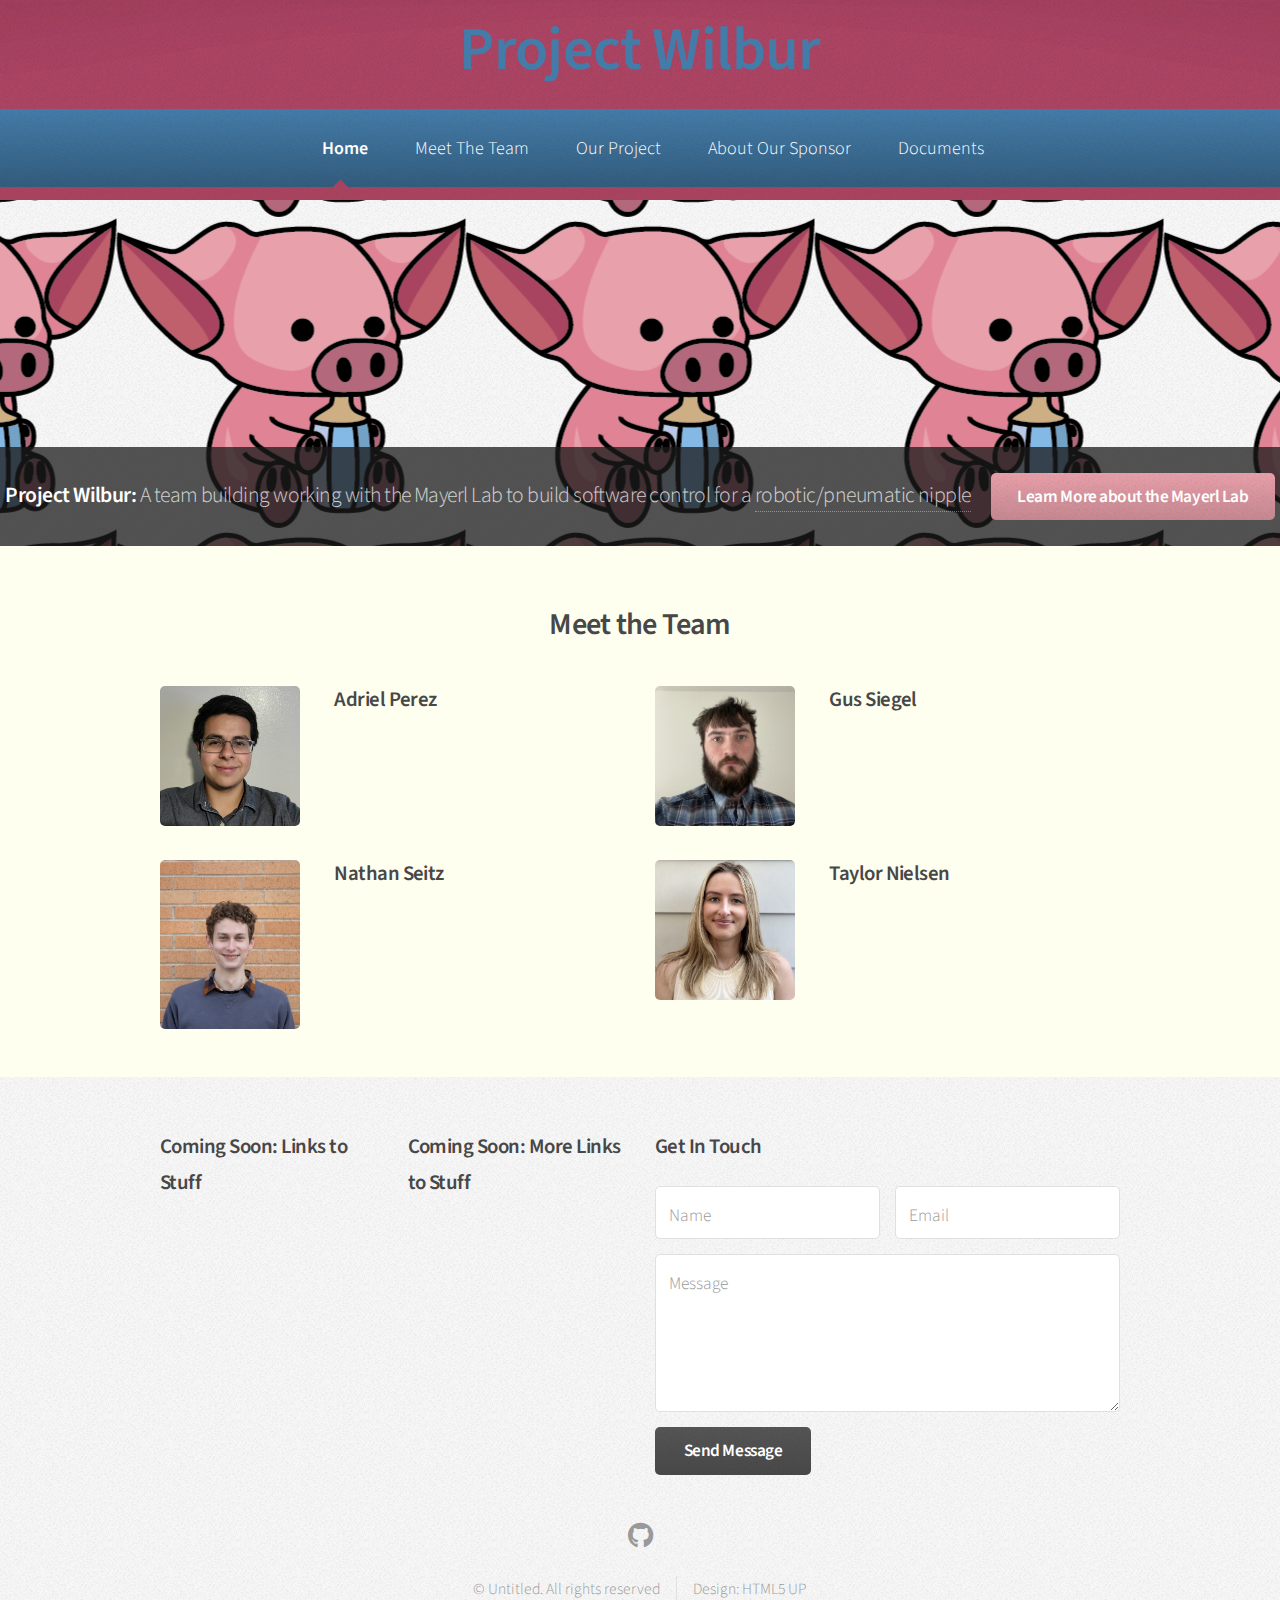
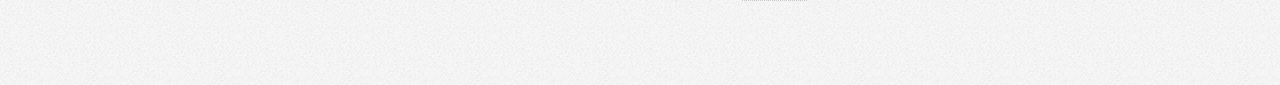
<file: WilburWebsite/index.html>
<!DOCTYPE HTML>
<!--
	Arcana by HTML5 UP
	html5up.net | @ajlkn
	Free for personal and commercial use under the CCA 3.0 license (html5up.net/license)
-->
<html>
	<head>
		<title>Project Wilbur Home</title>
		<meta charset="utf-8" />
		<meta name="viewport" content="width=device-width, initial-scale=1, user-scalable=no" />
		<link rel="stylesheet" href="assets/css/main.css" />
	</head>
	<body class="is-preload">
		<div id="page-wrapper">

			<!-- Header -->
				<div id="header">

					<!-- Logo -->
					
						<h1><a href="index.html" id="logo">Project Wilbur</a></h1>
					
						

					<!-- Nav -->
						<nav id="nav">
							<ul>
								<li class="current"><a href="index.html">Home</a></li>
								<!-- Team Info Page -->
								<li><a href="about-us.html">Meet The Team</a></li>
								<!--Project information description page-->
								<li><a href="project_description.html">Our Project</a></li>
								<!-- Sponsor Info page -->
								<li><a href="about-sponsor.html">About Our Sponsor</a></li>
								<!-- <li><a href="two-sidebar.html">Two Sidebar</a></li> -->
								
								<li>
									<a href="#">Documents</a>
									<ul>
										<li><a href="doc-team-inventory.html">Team Inventory</a></li>
										<li><a href="doc-team-standards.html">Team Standards</a></li>
										<li><a href="doc-tech-feasibility.html">Technology Feasibility</a></li>
										<li><a href="doc-requirements.html">Requirements</a></li>
										<!-- <li><a href="#">Etiam sed tempus</a></li> -->
										<li>
											<!--Submenu declaration-->
											<a href="#">Presentations</a>
											<ul>
												<!--Tab under submenu-->
												<li><a href="doc-mini-intro.html">Mini Introduction</a></li>
												<li><a href="doc-design-review.html">Design Review</a></li>
<!-- 												<li><a href="#">Phasellus magna</a></li>
												<li><a href="#">Magna phasellus</a></li>
												<li><a href="#">Etiam nisl</a></li>
												<li><a href="#">Veroeros feugiat</a></li> -->
											</ul>
										</li>
									</ul>
								</li>
								
							</ul>
						</nav>

				</div>

			<!-- Banner -->
				<section id="banner">
					<header>
						<h2>Project Wilbur: <em>A team building working with the Mayerl Lab to build software control for a <a href="https://christophermayerl.weebly.com/research.html">robotic/pneumatic nipple</a></em></h2>
						<a href="https://christophermayerl.weebly.com/" class="button">Learn More about the Mayerl Lab</a>
					</header>
				</section>

			<!-- Highlights -->
				<!-- <section class="wrapper style1">
					<div class="container">
						<div class="row gtr-200">
							<section class="col-4 col-12-narrower">
								<div class="box highlight">
									<i class="icon solid major fa-paper-plane"></i>
									<h3>This Is Important</h3>
									<p>Duis neque nisi, dapibus sed mattis et quis, nibh. Sed et dapibus nisl amet mattis, sed a rutrum accumsan sed. Suspendisse eu.</p>
								</div>
							</section>
							<section class="col-4 col-12-narrower">
								<div class="box highlight">
									<i class="icon solid major fa-pencil-alt"></i>
									<h3>Also Important</h3>
									<p>Duis neque nisi, dapibus sed mattis et quis, nibh. Sed et dapibus nisl amet mattis, sed a rutrum accumsan sed. Suspendisse eu.</p>
								</div>
							</section>
							<section class="col-4 col-12-narrower">
								<div class="box highlight">
									<i class="icon solid major fa-wrench"></i>
									<h3>Probably Important</h3>
									<p>Duis neque nisi, dapibus sed mattis et quis, nibh. Sed et dapibus nisl amet mattis, sed a rutrum accumsan sed. Suspendisse eu.</p>
								</div>
							</section>
						</div>
					</div>
				</section> -->

			<!-- Gigantic Heading -->
				<!-- <section class="wrapper style2">
					<div class="container">
						<header class="major">
							<h2>A gigantic heading you can use for whatever</h2>
							<p>With a much smaller subtitle hanging out just below it</p>
						</header>
					</div>
				</section> -->

			<!-- Posts -->
				<section class="wrapper style1">
					<center><h2><a href="about-us.html"></a> Meet the Team</h2></center>
					<div class="container">
						<div class="row">
							
							<section class="col-6 col-12-narrower">
								<div class="box post">
									<a href="#" class="image left"><img src="images/Headshots/APerez_ProfPicSquare.jpg" alt="" /></a>
									<div class="inner">
										<h3>Adriel Perez</h3>
										
									</div>
								</div>
							</section>
							<section class="col-6 col-12-narrower">
								<div class="box post">
									<a href="#" class="image left"><img src="images/Headshots/GSiegelProfPicCropped.jpg" alt="" /></a>
									<div class="inner">
										<h3>Gus Siegel</h3>
										
									</div>
								</div>
							</section>
						</div>
						<div class="row">
							<section class="col-6 col-12-narrower">
								<div class="box post">
									<a href="#" class="image left"><img src="images/Headshots/NSeitzProfPic.jpg" alt="" /></a>
									<div class="inner">
										<h3>Nathan Seitz</h3>
										
									</div>
								</div>
							</section>
							<section class="col-6 col-12-narrower">
								<div class="box post">
									<a href="#" class="image left"><img src="images/Headshots/TNProfessionalPicSquare.JPG" alt="" /></a>
									<div class="inner">
										<h3>Taylor Nielsen</h3>
										
									</div>
								</div>
							</section>
						</div>
					</div>
				</section>

			<!-- CTA -->
				<!-- <section id="cta" class="wrapper style3">
					<div class="container">
						<header>
							<h2>Are you ready to continue your quest?</h2>
							<a href="#" class="button">Insert Coin</a>
						</header>
					</div>
				</section> -->

			<!-- Footer -->
				<div id="footer">
					<div class="container">
						<div class="row">
							<section class="col-3 col-6-narrower col-12-mobilep">
								<h3>Coming Soon: Links to Stuff</h3>
								<ul class="links">
									<!-- <li><a href="#">Mattis et quis rutrum</a></li>
									<li><a href="#">Suspendisse amet varius</a></li>
									<li><a href="#">Sed et dapibus quis</a></li>
									<li><a href="#">Rutrum accumsan dolor</a></li>
									<li><a href="#">Mattis rutrum accumsan</a></li>
									<li><a href="#">Suspendisse varius nibh</a></li>
									<li><a href="#">Sed et dapibus mattis</a></li> -->
								</ul>
							</section>
							<section class="col-3 col-6-narrower col-12-mobilep">
								<h3>Coming Soon: More Links to Stuff</h3>
								<ul class="links">
									<!-- <li><a href="#">Duis neque nisi dapibus</a></li>
									<li><a href="#">Sed et dapibus quis</a></li>
									<li><a href="#">Rutrum accumsan sed</a></li>
									<li><a href="#">Mattis et sed accumsan</a></li>
									<li><a href="#">Duis neque nisi sed</a></li>
									<li><a href="#">Sed et dapibus quis</a></li>
									<li><a href="#">Rutrum amet varius</a></li> -->
								</ul>
							</section>
							<section class="col-6 col-12-narrower">
								<h3>Get In Touch</h3>
								<form action="send_email.php" method="post">
									<div class="row gtr-50">
										<div class="col-6 col-12-mobilep">
											<input type="text" name="name" id="name" placeholder="Name" />
										</div>
										<div class="col-6 col-12-mobilep">
											<input type="email" name="email" id="email" placeholder="Email" />
										</div>
										<div class="col-12">
											<textarea name="message" id="message" placeholder="Message" rows="5"></textarea>
										</div>
										<div class="col-12">
											<ul class="actions">
												<li><input type="submit" class="button alt" value="Send Message" /></li>
											</ul>
										</div>
									</div>
								</form>
							</section>
						</div>
					</div>

					<!-- Icons -->
					<ul class="icons">
						<!-- <li><a href="#" class="icon brands fa-twitter"><span class="label">Twitter</span></a></li>
						<li><a href="#" class="icon brands fa-facebook-f"><span class="label">Facebook</span></a></li> -->
						<li><a href="https://github.com/tn334/TeamWilburCapstone" class="icon brands fa-github"><span class="label">GitHub</span></a></li>
						<!-- <li><a href="#" class="icon brands fa-linkedin-in"><span class="label">LinkedIn</span></a></li>
						<li><a href="#" class="icon brands fa-google-plus-g"><span class="label">Google+</span></a></li> -->
					</ul>

					<!-- Copyright -->
						<div class="copyright">
							<ul class="menu">
								<li>&copy; Untitled. All rights reserved</li><li>Design: <a href="http://html5up.net">HTML5 UP</a></li>
							</ul>
						</div>

				</div>

		</div>

		<!-- Scripts -->
			<script src="assets/js/jquery.min.js"></script>
			<script src="assets/js/jquery.dropotron.min.js"></script>
			<script src="assets/js/browser.min.js"></script>
			<script src="assets/js/breakpoints.min.js"></script>
			<script src="assets/js/util.js"></script>
			<script src="assets/js/main.js"></script>

	</body>
</html>
</file>
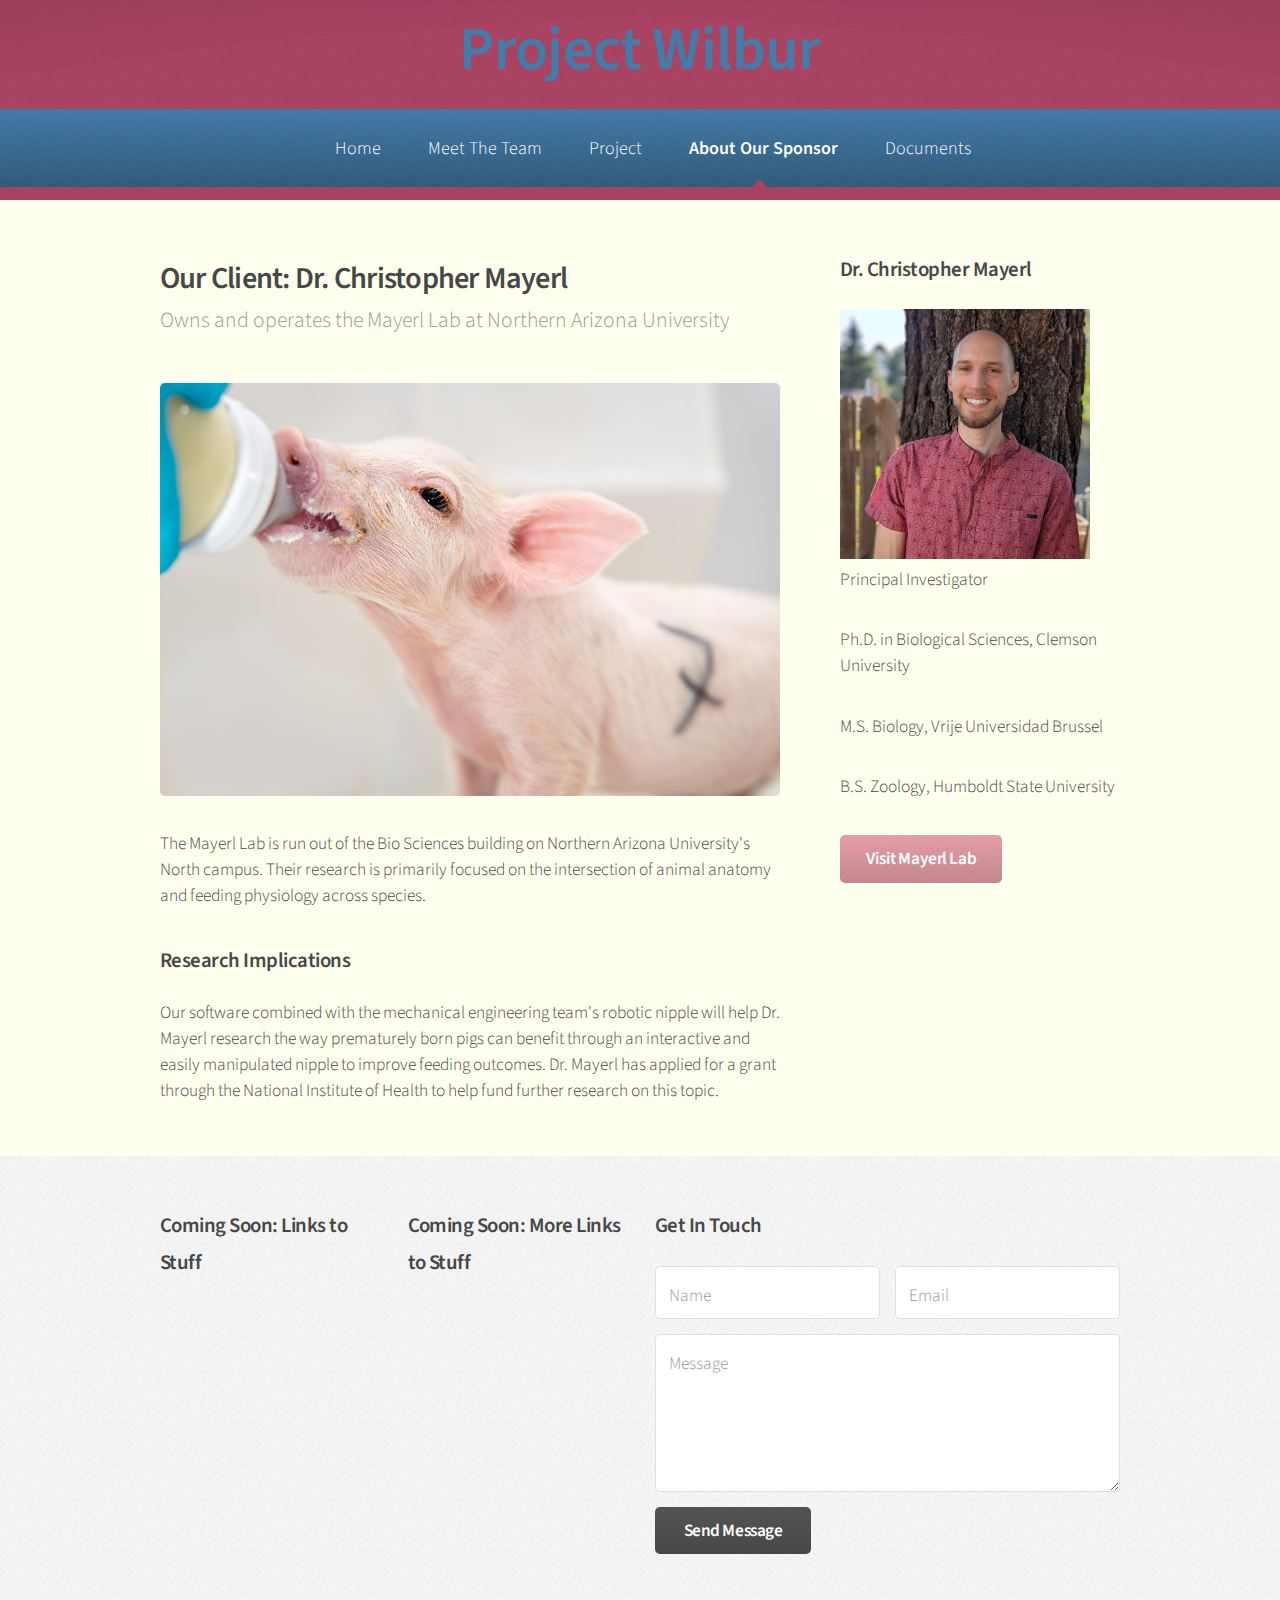
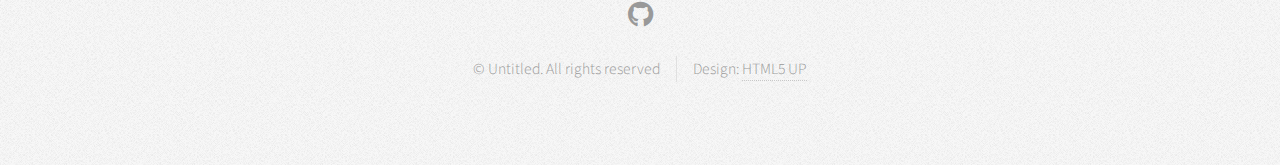
<file: WilburWebsite/about-sponsor.html>
<!DOCTYPE HTML>
<!--
	Arcana by HTML5 UP
	html5up.net | @ajlkn
	Free for personal and commercial use under the CCA 3.0 license (html5up.net/license)
-->
<html>
	<head>
		<title>Wilbur Sponsor</title>
		<meta charset="utf-8" />
		<meta name="viewport" content="width=device-width, initial-scale=1, user-scalable=no" />
		<link rel="stylesheet" href="assets/css/main.css" />
	</head>
	<body class="is-preload">
		<div id="page-wrapper">

			<!-- Header -->
				<div id="header">

					<!-- Logo -->
						<h1><a href="index.html" id="logo">Project Wilbur</a></h1>

					<!-- Nav -->
						<nav id="nav">
							<ul>
								<li><a href="index.html">Home</a></li>
								<!-- Team Info Page -->
								<li><a href="about-us.html">Meet The Team</a></li>
								<!--Project information description page-->
								<li><a href="project_description.html">Project</a></li>
								<!-- Sponsor Info page -->
								<li class="current"><a href="about-sponsor.html">About Our Sponsor</a></li>
								<li>
									<a href="#">Documents</a>
									<ul>
										<!-- TODO: Link Team Inventory Doc -->
										<li><a href="doc-team-inventory.html"> Team Inventory</a></li>
										<!-- TODO: Team Standards Doc -->
										<li><a href="doc-team-standards.html">Team Standards</a></li>
										<li><a href="doc-tech-feasibility.html">Technology Feasibility</a></li>
										<li><a href="doc-requirements.html">Requirements</a></li>
										<li><a href="doc-mini-video.html">Mini Video</a></li>
										
										<!-- <li><a href="#">Etiam sed tempus</a></li> -->
										<li>
											<!--Submenu declaration-->
											<a href="#">Presentations</a>
											<ul>
												<!--Tab under submenu-->
												<!-- TODO: Add Mini Intro Doc -->
												<li><a href="doc-mini-intro.html">Mini Introduction</a></li>
												<li><a href="doc-design-review.html">Design Review</a></li>
<!-- 												<li><a href="#">Phasellus magna</a></li>
												<li><a href="#">Magna phasellus</a></li>
												<li><a href="#">Etiam nisl</a></li>
												<li><a href="#">Veroeros feugiat</a></li> -->
											</ul>
										</li>

									</ul>
								</li>
								
							</ul>
						</nav>

				</div>

			<!-- Main -->
				<section class="wrapper style1">
					<div class="container">
						<div class="row gtr-200">
							<div class="col-8 col-12-narrower">
								<div id="content">

									<!-- Content -->

										<article>
											<header>
												<h2>Our Client: Dr. Christopher Mayerl</h2>
												<p>Owns and operates the Mayerl Lab at Northern Arizona University</p>
											</header>

											<span class="image featured"><img src="images/FeedingPig.jpg" alt="" /></span>

											<p>The Mayerl Lab is run out of the Bio Sciences building on Northern Arizona University's North campus. Their research is primarily focused on the intersection of animal anatomy and feeding physiology across species.</p>

											<h3>Research Implications</h3>
											<p>	Our software combined with the mechanical engineering team's robotic nipple will help 
												Dr. Mayerl research the way prematurely born pigs can benefit through an interactive 
												and easily manipulated nipple to improve feeding outcomes.
												Dr. Mayerl has applied for a grant through the National Institute of Health to help fund further research on this topic.</p>

											<p></p>
										</article>

								</div>
							</div>
							<div class="col-4 col-12-narrower">
								<div id="sidebar">

									<!-- Sidebar -->

										<section>
											<h3>Dr. Christopher Mayerl</h3>
											<img src="images/Headshots/christophermayerl.jpg" alt="" width="250" heigth="250"/>
											<p>Principal Investigator</p>
											<p>Ph.D. in Biological Sciences, Clemson University</p>
											<p>M.S. Biology, Vrije Universidad Brussel</p>
											<p>B.S. Zoology, Humboldt State University</p>
											<footer>
												<a href="https://christophermayerl.weebly.com/" class="button">Visit Mayerl Lab</a>
											</footer>
										</section>

										<!-- <section>
											<h3>Another Subheading</h3>
											<ul class="links">
												<li><a href="#">Amet turpis, feugiat et sit amet</a></li>
												<li><a href="#">Ornare in hendrerit in lectus</a></li>
												<li><a href="#">Semper mod quis eget mi dolore</a></li>
												<li><a href="#">Consequat etiam lorem phasellus</a></li>
												<li><a href="#">Amet turpis, feugiat et sit amet</a></li>
												<li><a href="#">Semper mod quisturpis nisi</a></li>
											</ul>
											<footer>
												<a href="#" class="button">More Random Links</a>
											</footer> -->
										</section>

								</div>
							</div>
						</div>
					</div>
				</section>

			<!-- Footer -->
				<div id="footer">
					<div class="container">
						<div class="row">
							<section class="col-3 col-6-narrower col-12-mobilep">
								<h3>Coming Soon: Links to Stuff</h3>
								<ul class="links">
									<!-- <li><a href="#">Mattis et quis rutrum</a></li>
									<li><a href="#">Suspendisse amet varius</a></li>
									<li><a href="#">Sed et dapibus quis</a></li>
									<li><a href="#">Rutrum accumsan dolor</a></li>
									<li><a href="#">Mattis rutrum accumsan</a></li>
									<li><a href="#">Suspendisse varius nibh</a></li>
									<li><a href="#">Sed et dapibus mattis</a></li> -->
								</ul>
							</section>
							<section class="col-3 col-6-narrower col-12-mobilep">
								<h3>Coming Soon: More Links to Stuff</h3>
								<ul class="links">
									<!-- <li><a href="#">Duis neque nisi dapibus</a></li>
									<li><a href="#">Sed et dapibus quis</a></li>
									<li><a href="#">Rutrum accumsan sed</a></li>
									<li><a href="#">Mattis et sed accumsan</a></li>
									<li><a href="#">Duis neque nisi sed</a></li>
									<li><a href="#">Sed et dapibus quis</a></li>
									<li><a href="#">Rutrum amet varius</a></li> -->
								</ul>
							</section>
							<section class="col-6 col-12-narrower">
								<h3>Get In Touch</h3>
								<form>
									<div class="row gtr-50">
										<div class="col-6 col-12-mobilep">
											<input type="text" name="name" id="name" placeholder="Name" />
										</div>
										<div class="col-6 col-12-mobilep">
											<input type="email" name="email" id="email" placeholder="Email" />
										</div>
										<div class="col-12">
											<textarea name="message" id="message" placeholder="Message" rows="5"></textarea>
										</div>
										<div class="col-12">
											<ul class="actions">
												<li><input type="submit" class="button alt" value="Send Message" /></li>
											</ul>
										</div>
									</div>
								</form>
							</section>
						</div>
					</div>

					<!-- Icons -->
					<ul class="icons">
						<!-- <li><a href="#" class="icon brands fa-twitter"><span class="label">Twitter</span></a></li>
						<li><a href="#" class="icon brands fa-facebook-f"><span class="label">Facebook</span></a></li> -->
						<li><a href="https://github.com/tn334/TeamWilburCapstone" class="icon brands fa-github"><span class="label">GitHub</span></a></li>
						<!-- <li><a href="#" class="icon brands fa-linkedin-in"><span class="label">LinkedIn</span></a></li>
						<li><a href="#" class="icon brands fa-google-plus-g"><span class="label">Google+</span></a></li> -->
					</ul>

					<!-- Copyright -->
						<div class="copyright">
							<ul class="menu">
								<li>&copy; Untitled. All rights reserved</li><li>Design: <a href="http://html5up.net">HTML5 UP</a></li>
							</ul>
						</div>

				</div>

		</div>

		<!-- Scripts -->
			<script src="assets/js/jquery.min.js"></script>
			<script src="assets/js/jquery.dropotron.min.js"></script>
			<script src="assets/js/browser.min.js"></script>
			<script src="assets/js/breakpoints.min.js"></script>
			<script src="assets/js/util.js"></script>
			<script src="assets/js/main.js"></script>

	</body>
</html>
</file>
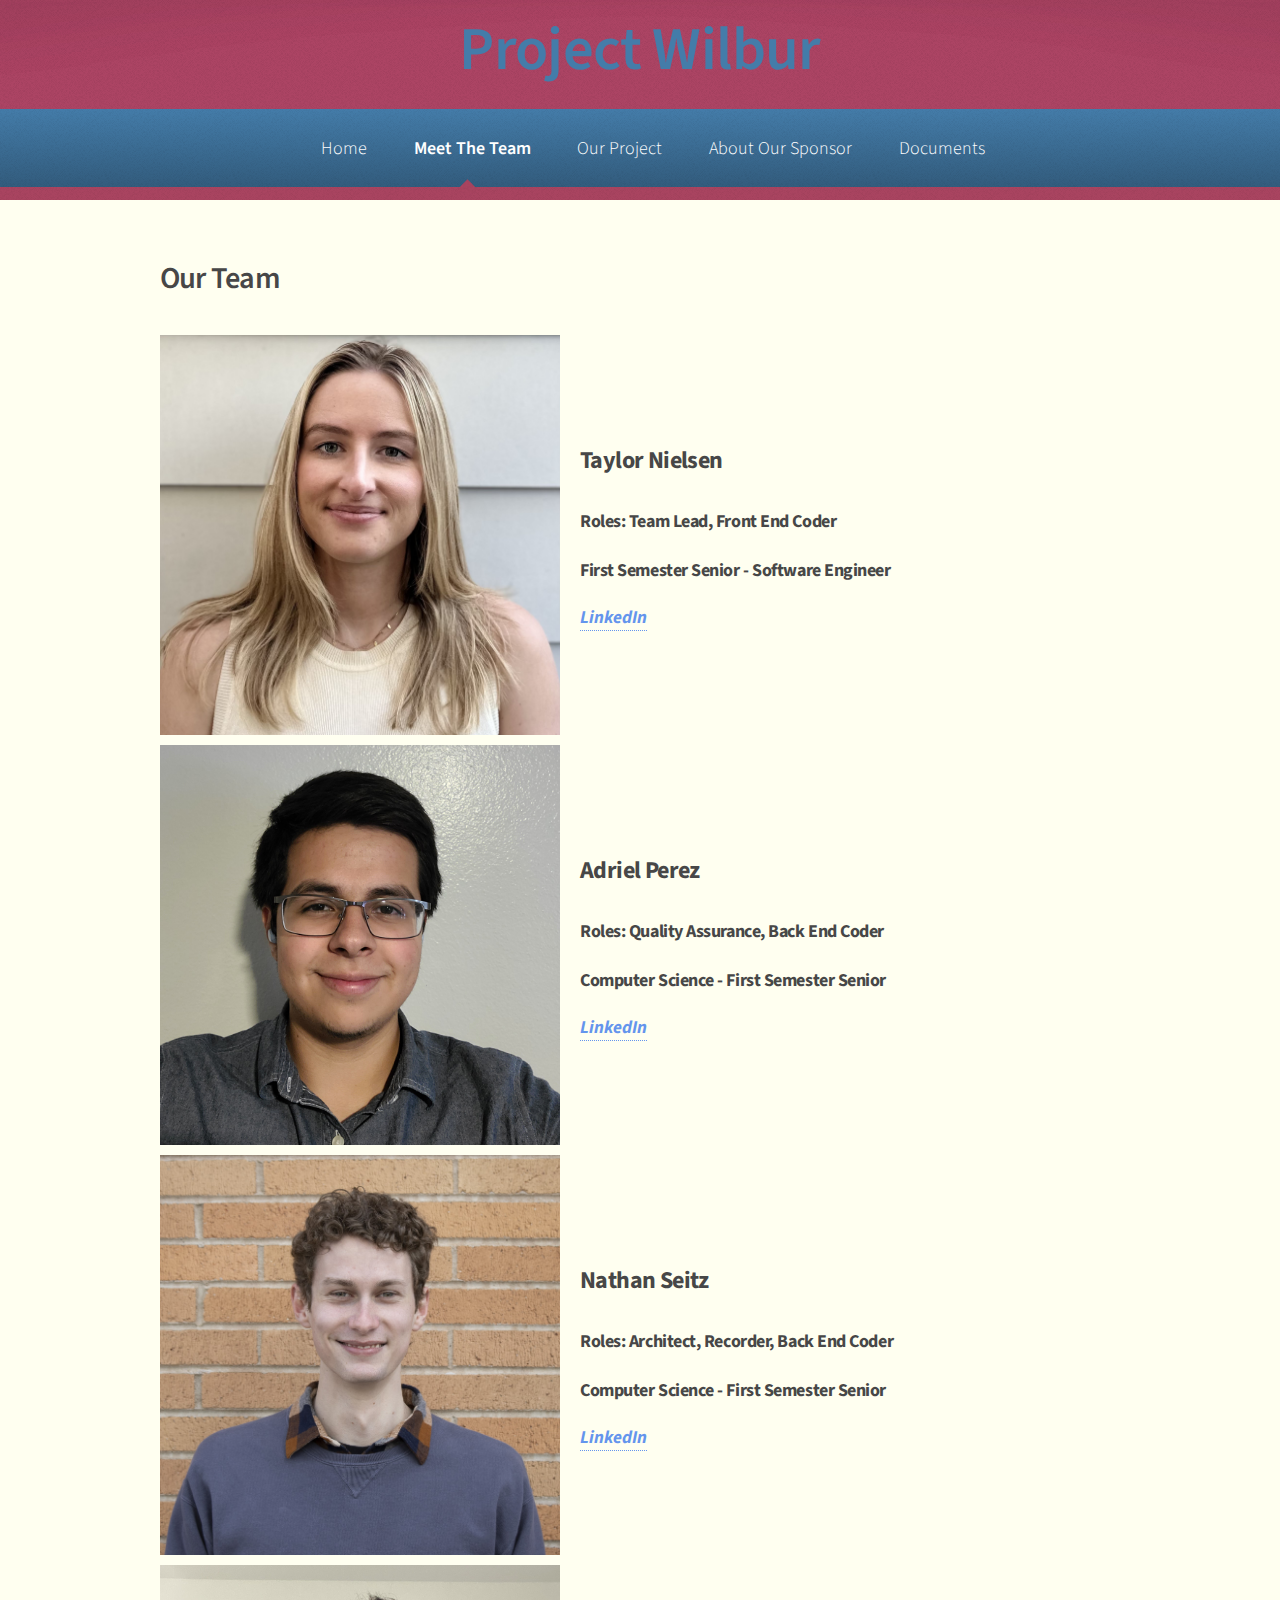
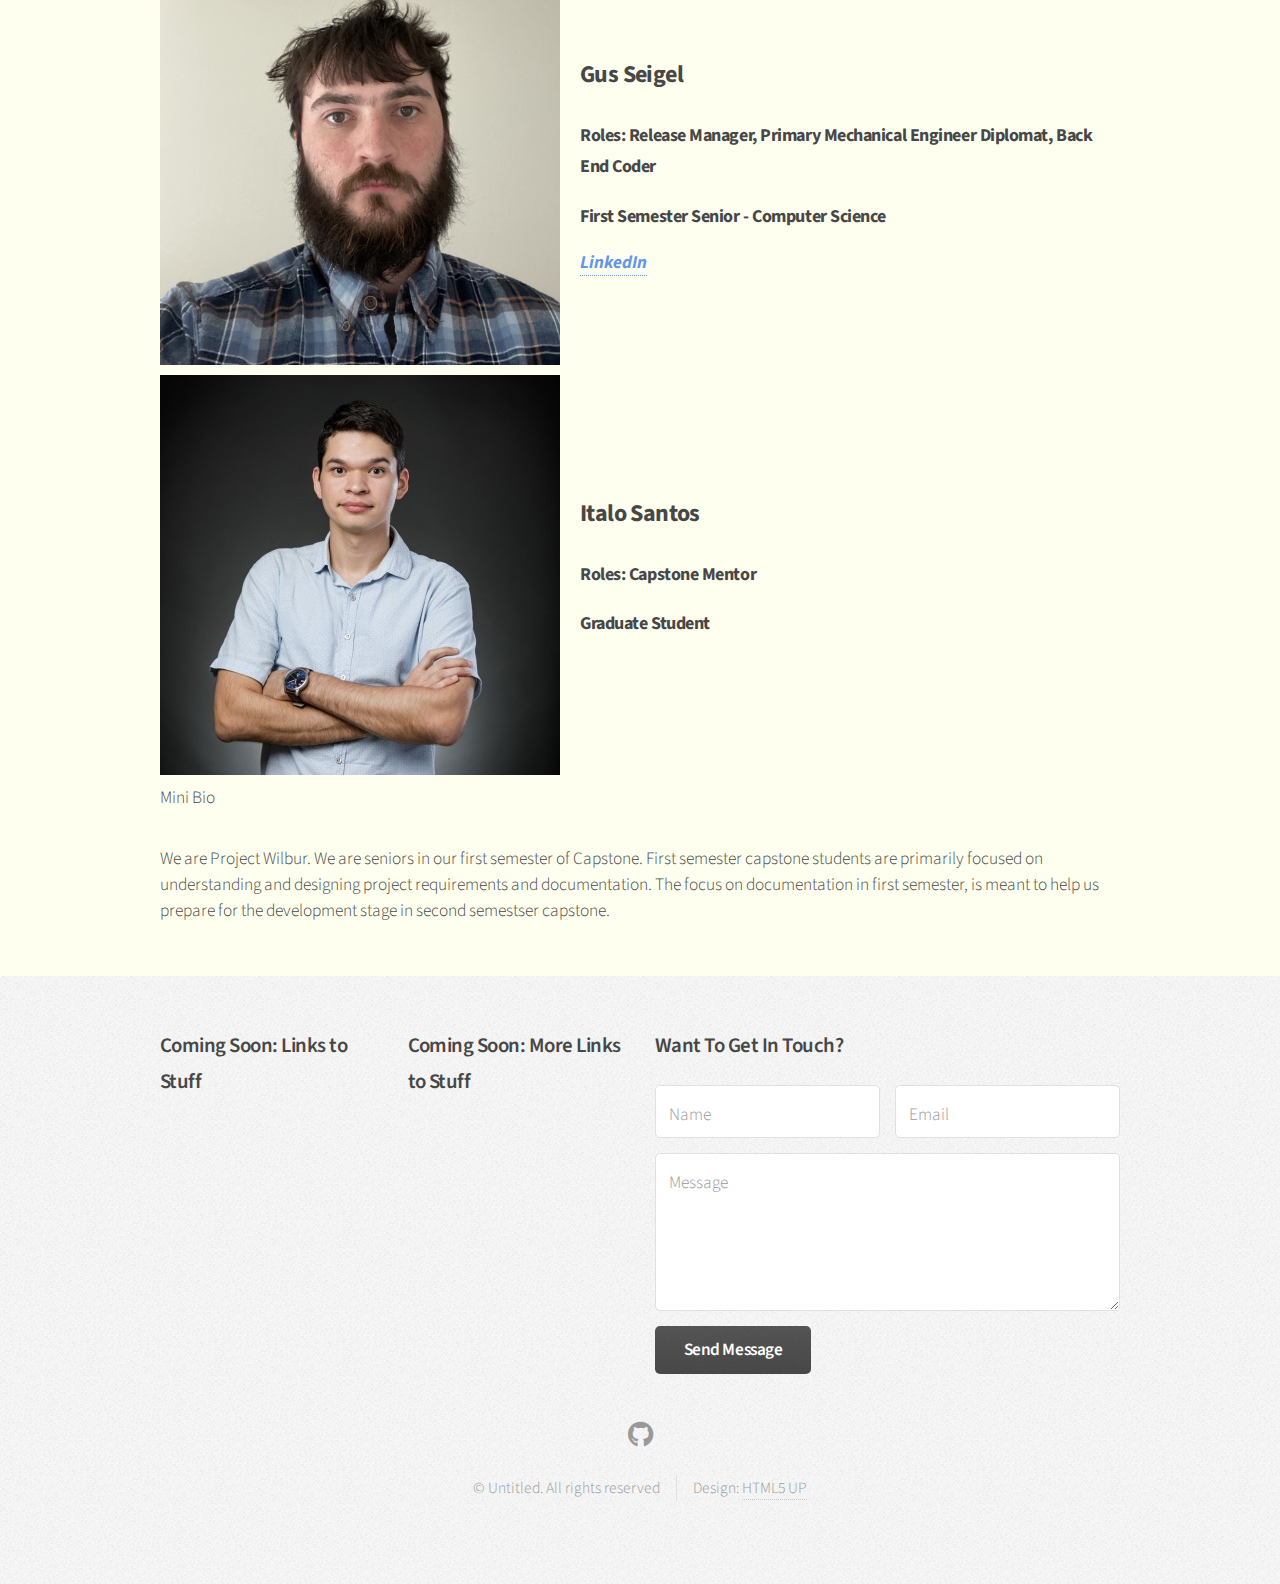
<file: WilburWebsite/about-us.html>
<!DOCTYPE HTML>
<!--
	Arcana by HTML5 UP
	html5up.net | @ajlkn
	Free for personal and commercial use under the CCA 3.0 license (html5up.net/license)
-->
<html>
	<head>
		<title>About Team Wilbur</title>
		<meta charset="utf-8" />
		<meta name="viewport" content="width=device-width, initial-scale=1, user-scalable=no" />
		<link rel="stylesheet" href="assets/css/main.css" />
	</head>
	<body class="is-preload">
		<div id="page-wrapper">

			<!-- Header -->
				<div id="header">

					<!-- Logo -->
						<h1><a href="index.html" id="logo">Project Wilbur</a></h1>

					<!-- Nav -->
						<nav id="nav">
							<ul>
								<li><a href="index.html">Home</a></li>
								<!-- Team Info Page -->
								<li class="current"><a href="about-us.html">Meet The Team</a></li>
								<!-- Project Page -->
								<li><a href="project_description.html">Our Project</a></li>
								<!-- Sponsor Page -->
								<li><a href="about-sponsor.html">About Our Sponsor</a></li>
								<!-- <li><a href="two-sidebar.html">Two Sidebar</a></li> -->
								<li>
									<!-- Documents Submenu -->
									<a href="#">Documents</a>
									<ul>
										<!-- Link to Team Inventory -->
										<li><a href="doc-team-inventory.html">Team Inventory</a></li>
										<!-- Link to Team Standards -->
										<li><a href="doc-team-standards.html">Team Standards</a></li>
										<!-- Link To Technology Feasibility -->
										<li><a href="doc-tech-feasibility.html">Technology Feasibility</a></li>
										<!-- Link to Requirements -->
										<li><a href="doc-requirements.html">Requirements</a></li>
										<li><a href="doc-mini-video.html">Mini Video</a></li>
										<!-- <li><a href="#">Etiam sed tempus</a></li> -->
										<li>
											<!--Submenu declaration-->
											<a href="#">Presentations</a>
											<ul>
												<!--Tab under submenu-->
												<li><a href="doc-mini-intro.html">Mini Introduction</a></li>
												<li><a href="doc-design-review.html">Design Review</a></li>
<!-- 												<li><a href="#">Phasellus magna</a></li>
												<li><a href="#">Magna phasellus</a></li>
												<li><a href="#">Etiam nisl</a></li>
												<li><a href="#">Veroeros feugiat</a></li> -->
											</ul>
										</li>
									</ul>
								</li>
								
							</ul>
						</nav>

				</div>

			<!-- Main -->
				<section class="wrapper style1">
					<div class="container">
						<div id="content">

							<!-- Content -->

								<article>
									<header>
										<h2>Our Team</h2>
									</header>

									<div class="image-container">
										<img src="images/Headshots/TNProfessionalPicSquare.JPG" alt="" width="400" height="400"/>
										<div class="text-container">
											<h2>Taylor Nielsen</h2>
											<h3>Roles: Team Lead, Front End Coder</h3>
											<h3>First Semester Senior - Software Engineer</h3>
											<a href="https://www.linkedin.com/in/taylor-nielsen-55438a133/">LinkedIn</a>
										</div>
									</div>
									
									<div class="image-container">
										<img src="images/Headshots/APerez_ProfPicSquare.jpg" alt="" width="400" height="400"/>
										<div class="text-container">
											<h2>Adriel Perez</h2>
											<h3>Roles: Quality Assurance, Back End Coder</h3>
											<h3>Computer Science - First Semester Senior</h3>
											<a href="https://www.linkedin.com/in/adriel-perez/">LinkedIn</a>
										</div>
									</div>
									
									<div class="image-container">
										<img src="images/Headshots/NSeitzProfPicSquare.jpg" alt="" width="400" height="400"/>
										<div class="text-container">
											<h2>Nathan Seitz</h2>
											<h3>Roles: Architect, Recorder, Back End Coder</h3>
											<h3>Computer Science - First Semester Senior</h3>
											<a href="https://www.linkedin.com/in/nathan-seitz-b00237187/">LinkedIn</a>
										</div>
									</div>
									

									<div class="image-container">
										<img src="images/Headshots/GSiegelProfPicCropped.jpg" alt="" width="400" height="400"/>
										<div class="text-container">
											<h2>Gus Seigel</h2>
											<h3>Roles: Release Manager, Primary Mechanical Engineer Diplomat, Back End Coder</h3>
											<h3>First Semester Senior - Computer Science</h3>
											<a>LinkedIn</a>
										</div>
									</div>

									<div class="image-container">
										<img src="images/Headshots/Italo_Headshot.jpeg" alt=""/>
										<div class="text-container">
											<h2>Italo Santos</h2>
											<h3>Roles: Capstone Mentor</h3>
											<h3>Graduate Student</h3>
										</div>
									</div>
									

									<p>Mini Bio</p>
									<p>We are Project Wilbur. 
										We are seniors in our first semester of Capstone. 
										First semester capstone students are primarily focused on understanding and designing project requirements and documentation.
										The focus on documentation in first semester, is meant to help us prepare for the development stage in second semestser capstone.
									</p>

								</article>

						</div>
					</div>
				</section>

			<!-- Footer -->
				<div id="footer">
					<div class="container">
						<div class="row">
							<section class="col-3 col-6-narrower col-12-mobilep">
								<h3>Coming Soon: Links to Stuff</h3>
								<ul class="links">
									<!-- <li><a href="#">Mattis et quis rutrum</a></li>
									<li><a href="#">Suspendisse amet varius</a></li>
									<li><a href="#">Sed et dapibus quis</a></li>
									<li><a href="#">Rutrum accumsan dolor</a></li>
									<li><a href="#">Mattis rutrum accumsan</a></li>
									<li><a href="#">Suspendisse varius nibh</a></li>
									<li><a href="#">Sed et dapibus mattis</a></li> -->
								</ul>
							</section>
							<section class="col-3 col-6-narrower col-12-mobilep">
								<h3>Coming Soon: More Links to Stuff</h3>
								<ul class="links">
									<!-- <li><a href="#">Duis neque nisi dapibus</a></li>
									<li><a href="#">Sed et dapibus quis</a></li>
									<li><a href="#">Rutrum accumsan sed</a></li>
									<li><a href="#">Mattis et sed accumsan</a></li>
									<li><a href="#">Duis neque nisi sed</a></li>
									<li><a href="#">Sed et dapibus quis</a></li>
									<li><a href="#">Rutrum amet varius</a></li> -->
								</ul>
							</section>
							<!-- Contact us section -->
							<section class="col-6 col-12-narrower">
								<h3>Want To Get In Touch?</h3>
								<form>
									<div class="row gtr-50">
										<div class="col-6 col-12-mobilep">
											<input type="text" name="name" id="name" placeholder="Name" />
										</div>
										<div class="col-6 col-12-mobilep">
											<input type="email" name="email" id="email" placeholder="Email" />
										</div>
										<div class="col-12">
											<textarea name="message" id="message" placeholder="Message" rows="5"></textarea>
										</div>
										<div class="col-12">
											<ul class="actions">
												<li><input type="submit" class="button alt" value="Send Message" /></li>
											</ul>
										</div>
									</div>
								</form>
							</section>
						</div>
					</div>

					<!-- Icons -->
					<ul class="icons">
						<!-- <li><a href="#" class="icon brands fa-twitter"><span class="label">Twitter</span></a></li>
						<li><a href="#" class="icon brands fa-facebook-f"><span class="label">Facebook</span></a></li> -->
						<li><a href="https://github.com/tn334/TeamWilburCapstone" class="icon brands fa-github"><span class="label">GitHub</span></a></li>
						<!-- <li><a href="#" class="icon brands fa-linkedin-in"><span class="label">LinkedIn</span></a></li>
						<li><a href="#" class="icon brands fa-google-plus-g"><span class="label">Google+</span></a></li> -->
					</ul>

					<!-- Copyright -->
						<div class="copyright">
							<ul class="menu">
								<li>&copy; Untitled. All rights reserved</li><li>Design: <a href="http://html5up.net">HTML5 UP</a></li>
							</ul>
						</div>

				</div>

		</div>

		<!-- Scripts -->
			<script src="assets/js/jquery.min.js"></script>
			<script src="assets/js/jquery.dropotron.min.js"></script>
			<script src="assets/js/browser.min.js"></script>
			<script src="assets/js/breakpoints.min.js"></script>
			<script src="assets/js/util.js"></script>
			<script src="assets/js/main.js"></script>

	</body>
</html>
</file>
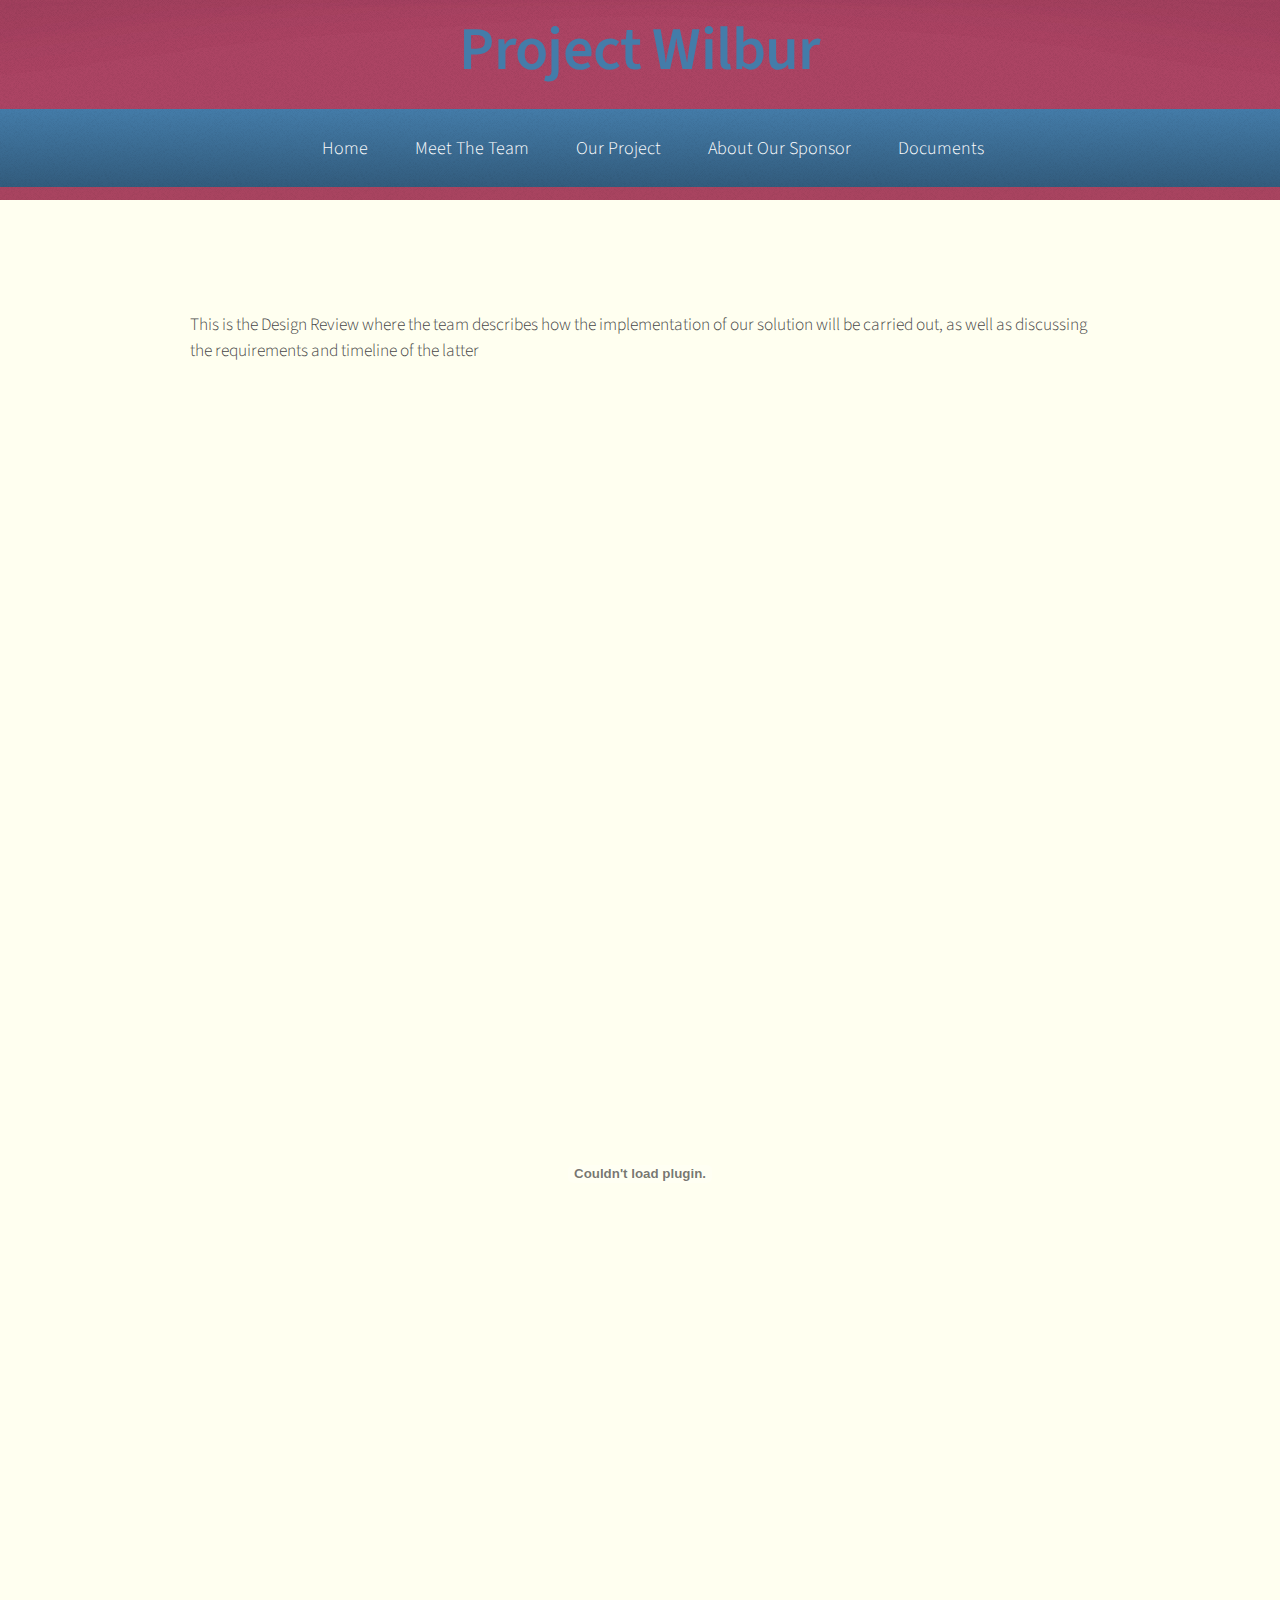
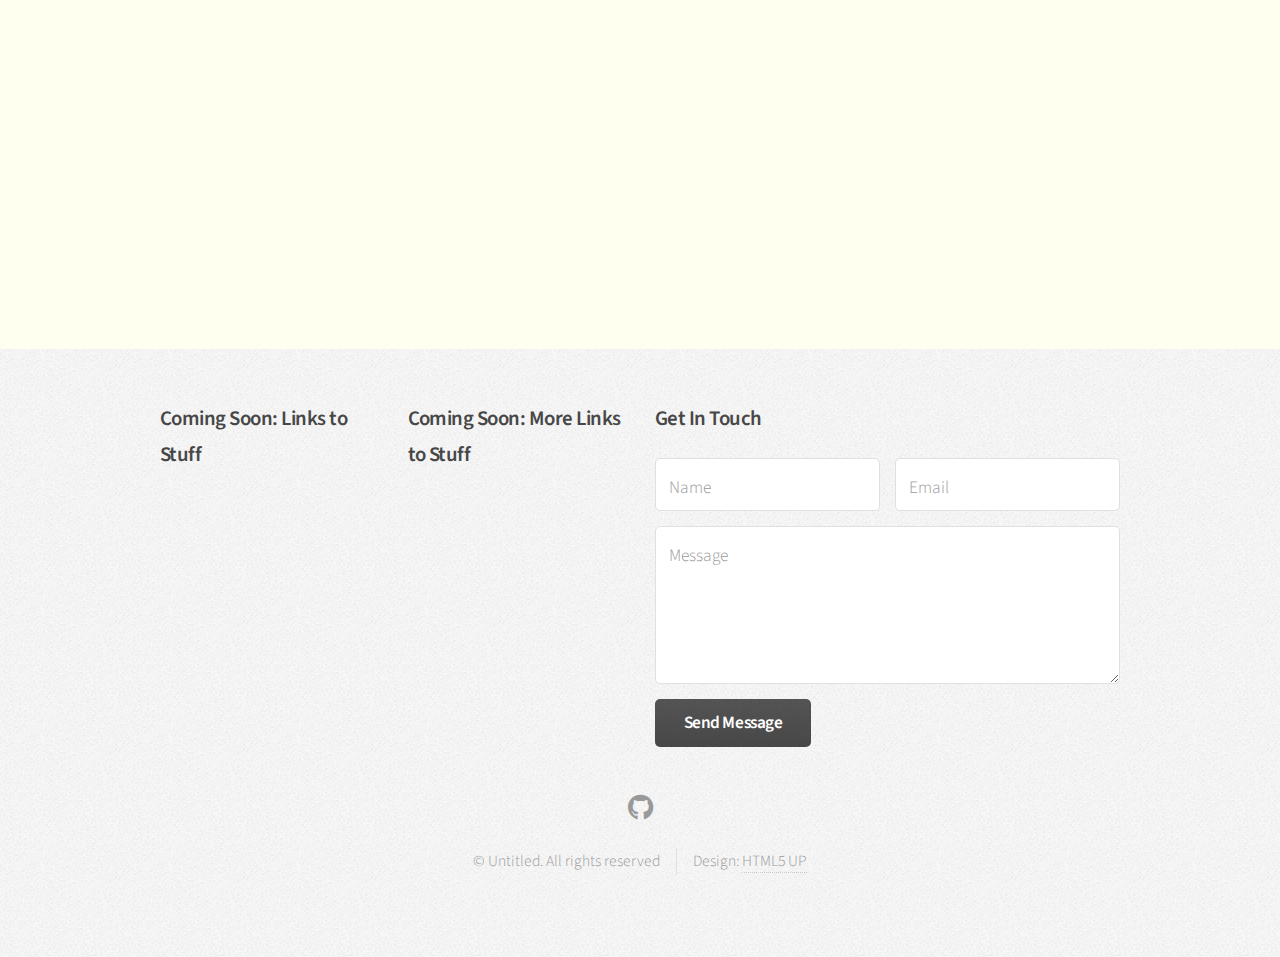
<file: WilburWebsite/doc-design-review.html>
<!DOCTYPE HTML>
<!--
	Arcana by HTML5 UP
	html5up.net | @ajlkn
	Free for personal and commercial use under the CCA 3.0 license (html5up.net/license)
-->
<html>
	<head>
		<style>
			#sidebar 
			{
				width: 200px;
				position: fixed;
				top: 350px;
				left: 50px;
				height: 100%;
				overflow-y: auto;
			}
			/* #content{width: calc(100% - 500px)} */
		</style>
		<title>Wilbur Team Inventory</title>
		<meta charset="utf-8" />
		<meta name="viewport" content="width=device-width, initial-scale=1, user-scalable=no" />
		<link rel="stylesheet" href="assets/css/main.css" />
	</head>
	<body class="is-preload">
		<div id="page-wrapper">

			<!-- Header -->
				<div id="header">

					<!-- Logo -->
						<h1><a href="index.html" id="logo">Project Wilbur</a></h1>

					<!-- Nav -->
						<nav id="nav">
							<ul>
								<!-- Home tab -->
								<li><a href="index.html">Home</a></li>
								<!-- Team Tab -->
								<li><a href="about-us.html">Meet The Team</a></li>
								<!-- Project Tab -->
								<li><a href="project_description.html">Our Project</a></li>
								<!-- Sponsor tab -->
								<li><a href="about-sponsor.html">About Our Sponsor</a></li>

								<li>
									<!-- Documents Submenu Tab -->
									<a href="#">Documents</a>
									<ul>
										<!-- Link to Team Inventory -->
										<li class="current"><a href="doc-team-inventory.html">Team Inventory</a></li>
										<!-- Link to Team Standards -->
										<li><a href="doc-team-standards.html">Team Standards</a></li>
                                        <!-- Link To Technology Feasibility -->
                                        <li><a href="doc-tech-feasibility.html">Technology Feasibility</a></li>
                                        <!-- Link to Requirements -->
                                        <li><a href="doc-requirements.html">Requirements</a></li>
										<li><a href="doc-mini-video.html">Mini Video</a></li>

										<li>
											<!--Submenu declaration-->
											<a href="#">Presentations</a>
											<ul>
												<!--Tab under submenu-->
												<li><a href="doc-mini-intro.html">Mini Introduction</a></li>
												<li><a href="doc-design-review.html">Design Review</a></li>
<!-- 												<li><a href="#">Phasellus magna</a></li>
												<li><a href="#">Magna phasellus</a></li>
												<li><a href="#">Etiam nisl</a></li>
												<li><a href="#">Veroeros feugiat</a></li> -->
											</ul>
										</li>
									</ul>
								</li>

							</ul>
						</nav>

				</div>

			<!-- Main -->
				<section class="wrapper style1">
					<div class="container">
						<div class="row gtr-200">
							<div class="col-4 col-12-narrower">
								<div id="sidebar">

									<!-- Sidebar -->

										<!-- <section> -->
											
											<!-- create table of contents -->
											<!-- <h3>Jump to a Section</h3> -->
											<!-- add navigation buttons -->
											<!-- <a href="#cover-page" class="custom-button">Cover Page</a>
											<a href="#overview" class="custom-button">Overview</a>
											<a href="#adriel" class="custom-button">Adriel Perez</a>
											<a href="#gus" class="custom-button">Gus Siegel</a>
											<a href="#nathan" class="custom-button">Nathan Seitz</a>
											<a href="#taylor" class="custom-button">Taylor Nielsen</a> -->
											<!-- <p>Phasellus quam turpis, feugiat sit amet ornare in, hendrerit in lectus.
											Praesent semper mod quis eget mi. Etiam eu ante risus. Aliquam erat volutpat.
											Aliquam luctus et mattis lectus sit amet pulvinar. Nam turpis et nisi etiam.</p> -->
											<!-- <footer>
												<a href="#" class="button">Continue Reading</a>
											</footer> -->
										<!-- </section> -->

										<section>
											<!-- <h3>Another Subheading</h3>
											<ul class="links">
												<li><a href="#">Amet turpis, feugiat et sit amet</a></li>
												<li><a href="#">Ornare in hendrerit in lectus</a></li>
												<li><a href="#">Semper mod quis eget mi dolore</a></li>
												<li><a href="#">Consequat etiam lorem phasellus</a></li>
												<li><a href="#">Amet turpis, feugiat et sit amet</a></li>
												<li><a href="#">Semper mod quisturpis nisi</a></li>
											</ul> -->
											<!-- <footer>
												<a href="#" class="button">More Random Links</a>
											</footer> -->
										</section>

								</div>
							</div>

                            <div class="container">
                                This is the Design Review where the team describes how the implementation of our solution
                                will be carried out, as well as discussing the requirements and timeline of the latter 
                            </div>

							<div class="container">
								<div>
									<!-- Team Inventory PDF -->
									<embed src="Documents\Design Review Presentation.pdf" width="100%" height="1500px" />
								</div>
							</div>
						</div>
					</div>
				</section>

			<!-- Footer -->
				<div id="footer">
					<div class="container">
						<div class="row">
							<section class="col-3 col-6-narrower col-12-mobilep">
								<h3>Coming Soon: Links to Stuff</h3>
								<ul class="links">
									<!-- <li><a href="#">Mattis et quis rutrum</a></li>
									<li><a href="#">Suspendisse amet varius</a></li>
									<li><a href="#">Sed et dapibus quis</a></li>
									<li><a href="#">Rutrum accumsan dolor</a></li>
									<li><a href="#">Mattis rutrum accumsan</a></li>
									<li><a href="#">Suspendisse varius nibh</a></li>
									<li><a href="#">Sed et dapibus mattis</a></li> -->
								</ul>
							</section>
							<section class="col-3 col-6-narrower col-12-mobilep">
								<h3>Coming Soon: More Links to Stuff</h3>
								<ul class="links">
									<!-- <li><a href="#">Duis neque nisi dapibus</a></li>
									<li><a href="#">Sed et dapibus quis</a></li>
									<li><a href="#">Rutrum accumsan sed</a></li>
									<li><a href="#">Mattis et sed accumsan</a></li>
									<li><a href="#">Duis neque nisi sed</a></li>
									<li><a href="#">Sed et dapibus quis</a></li>
									<li><a href="#">Rutrum amet varius</a></li> -->
								</ul>
							</section>
							<section class="col-6 col-12-narrower">
								<h3>Get In Touch</h3>
								<form>
									<div class="row gtr-50">
										<div class="col-6 col-12-mobilep">
											<input type="text" name="name" id="name" placeholder="Name" />
										</div>
										<div class="col-6 col-12-mobilep">
											<input type="email" name="email" id="email" placeholder="Email" />
										</div>
										<div class="col-12">
											<textarea name="message" id="message" placeholder="Message" rows="5"></textarea>
										</div>
										<div class="col-12">
											<ul class="actions">
												<li><input type="submit" class="button alt" value="Send Message" /></li>
											</ul>
										</div>
									</div>
								</form>
							</section>
						</div>
					</div>

					<!-- Icons -->
					<ul class="icons">
						<!-- <li><a href="#" class="icon brands fa-twitter"><span class="label">Twitter</span></a></li>
						<li><a href="#" class="icon brands fa-facebook-f"><span class="label">Facebook</span></a></li> -->
						<li><a href="https://github.com/tn334/TeamWilburCapstone" class="icon brands fa-github"><span class="label">GitHub</span></a></li>
						<!-- <li><a href="#" class="icon brands fa-linkedin-in"><span class="label">LinkedIn</span></a></li>
						<li><a href="#" class="icon brands fa-google-plus-g"><span class="label">Google+</span></a></li> -->
					</ul>

					<!-- Copyright -->
						<div class="copyright">
							<ul class="menu">
								<li>&copy; Untitled. All rights reserved</li><li>Design: <a href="http://html5up.net">HTML5 UP</a></li>
							</ul>
						</div>

				</div>

		</div>

		<!-- Scripts -->
			<script src="assets/js/jquery.min.js"></script>
			<script src="assets/js/jquery.dropotron.min.js"></script>
			<script src="assets/js/browser.min.js"></script>
			<script src="assets/js/breakpoints.min.js"></script>
			<script src="assets/js/util.js"></script>
			<script src="assets/js/main.js"></script>

	</body>
</html>
</file>
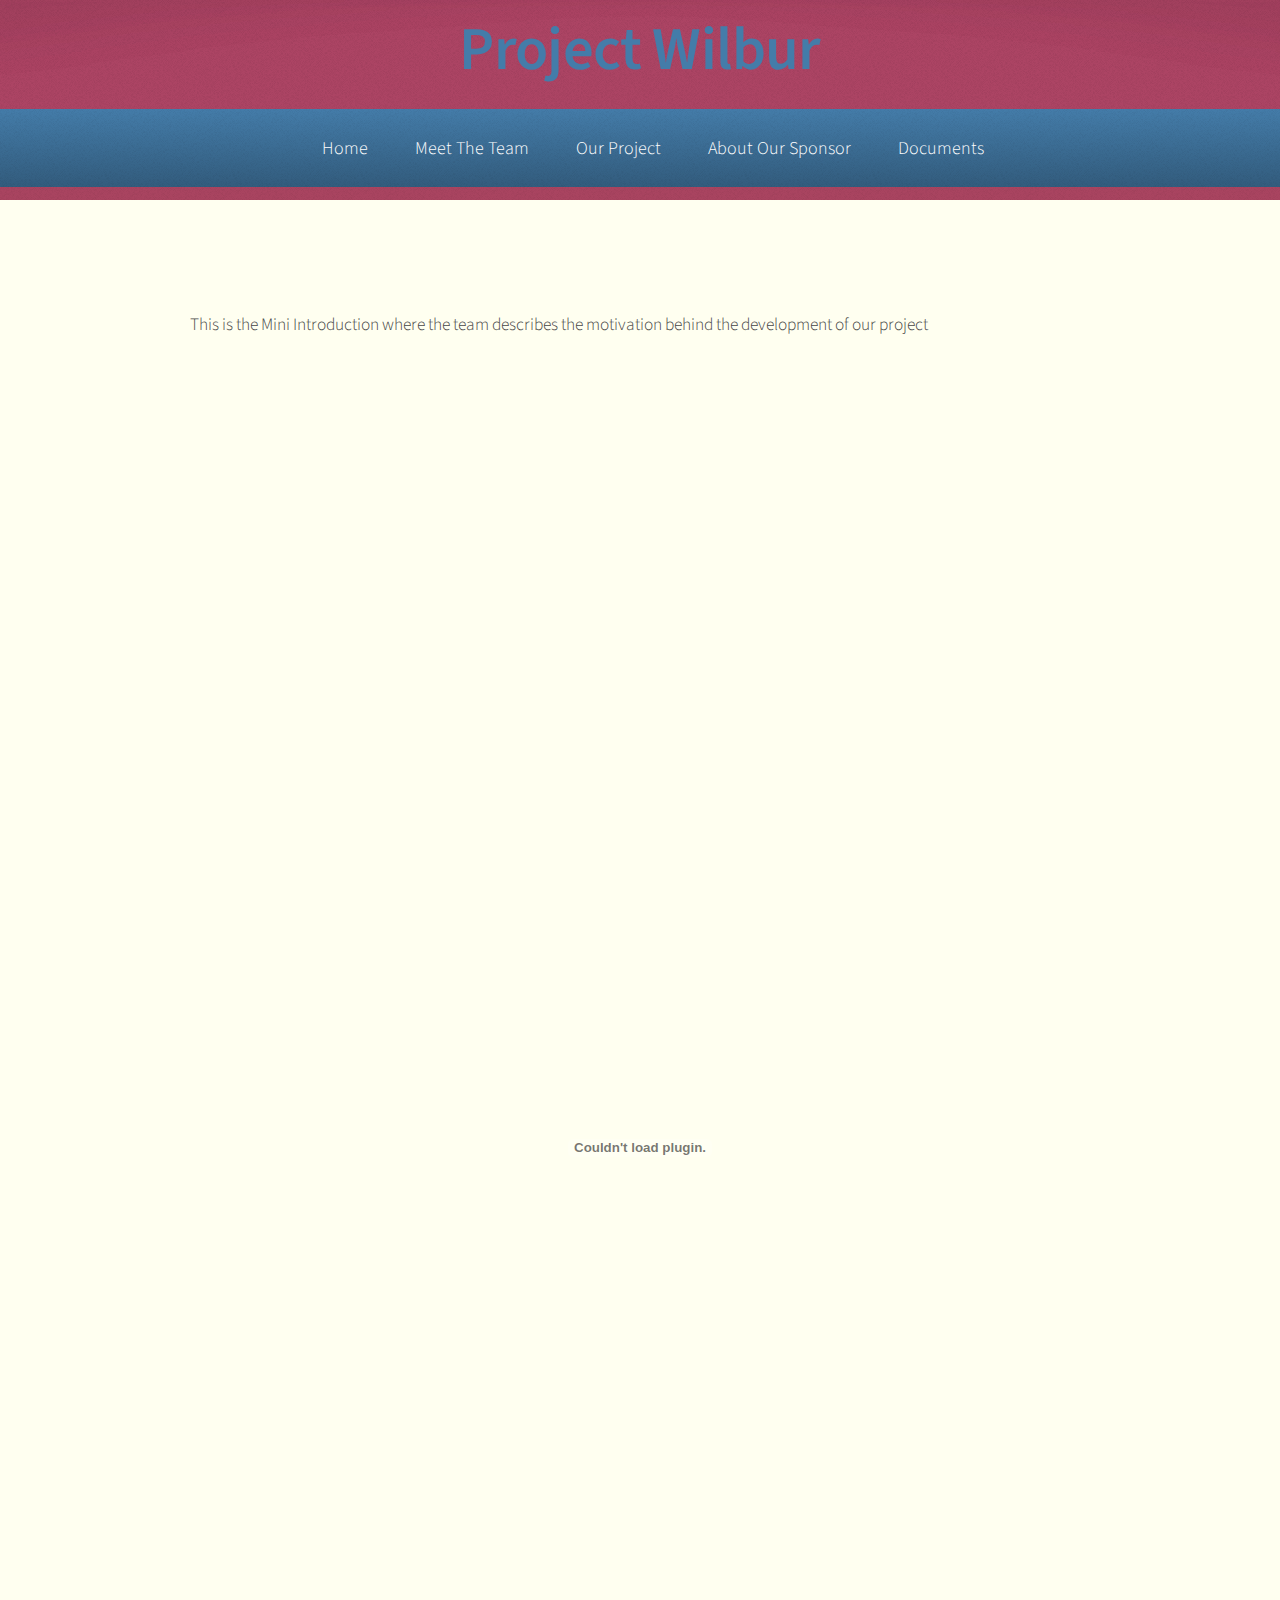
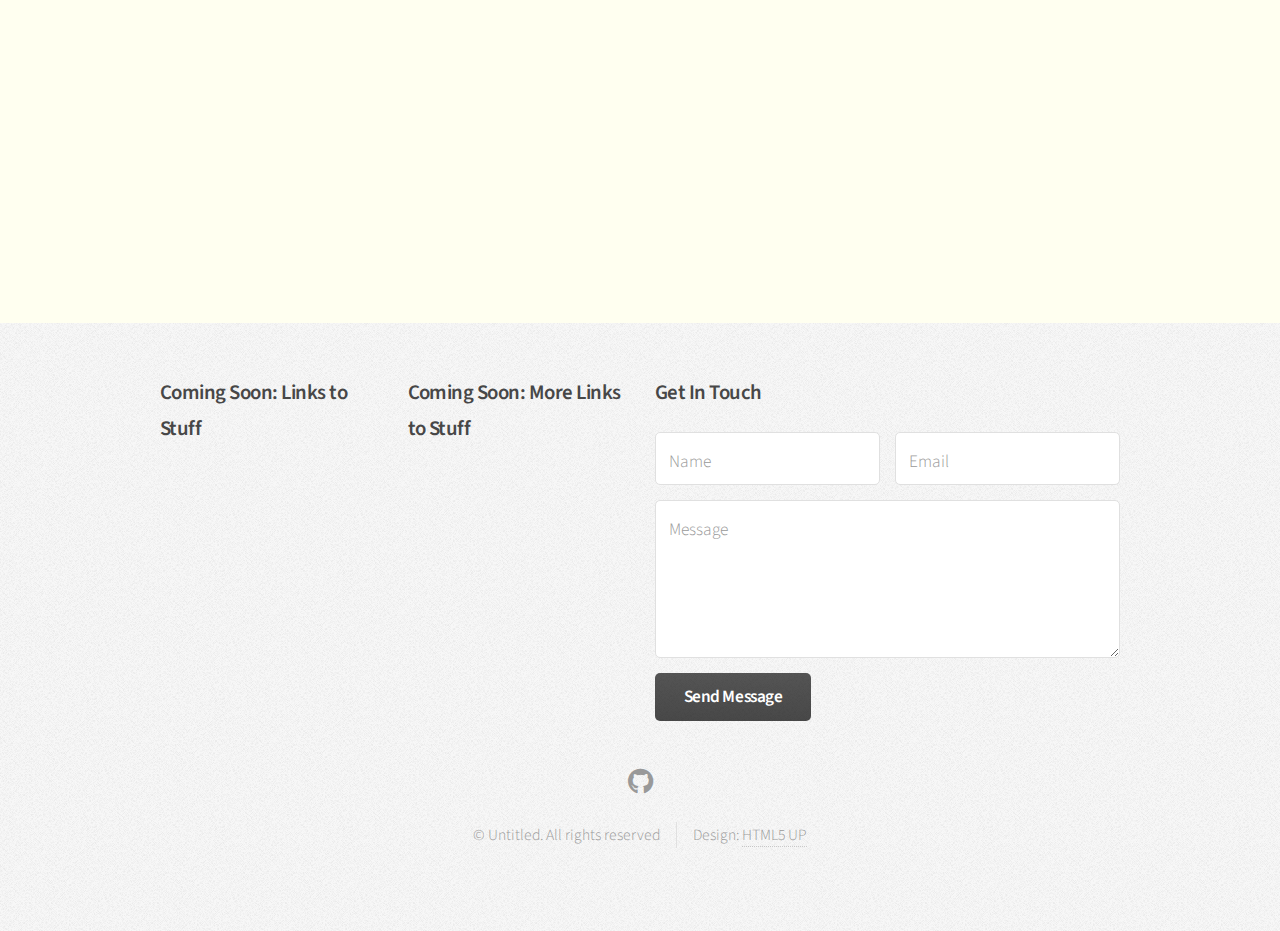
<file: WilburWebsite/doc-mini-intro.html>
<!DOCTYPE HTML>
<!--
	Arcana by HTML5 UP
	html5up.net | @ajlkn
	Free for personal and commercial use under the CCA 3.0 license (html5up.net/license)
-->
<html>
	<head>
		<style>
			#sidebar 
			{
				width: 200px;
				position: fixed;
				top: 350px;
				left: 50px;
				height: 100%;
				overflow-y: auto;
			}
			/* #content{width: calc(100% - 500px)} */
		</style>
		<title>Wilbur Team Inventory</title>
		<meta charset="utf-8" />
		<meta name="viewport" content="width=device-width, initial-scale=1, user-scalable=no" />
		<link rel="stylesheet" href="assets/css/main.css" />
	</head>
	<body class="is-preload">
		<div id="page-wrapper">

			<!-- Header -->
				<div id="header">

					<!-- Logo -->
						<h1><a href="index.html" id="logo">Project Wilbur</a></h1>

					<!-- Nav -->
						<nav id="nav">
							<ul>
								<!-- Home tab -->
								<li><a href="index.html">Home</a></li>
								<!-- Team Tab -->
								<li><a href="about-us.html">Meet The Team</a></li>
								<!-- Project Tab -->
								<li><a href="project_description.html">Our Project</a></li>
								<!-- Sponsor tab -->
								<li><a href="about-sponsor.html">About Our Sponsor</a></li>

								<li>
									<!-- Documents Submenu Tab -->
									<a href="#">Documents</a>
									<ul>
										<!-- Link to Team Inventory -->
										<li class="current"><a href="doc-team-inventory.html">Team Inventory</a></li>
										<!-- Link to Team Standards -->
										<li><a href="doc-team-standards.html">Team Standards</a></li>
                                        <!-- Link To Technology Feasibility -->
                                        <li><a href="doc-tech-feasibility.html">Technology Feasibility</a></li>
                                        <!-- Link to Requirements -->
                                        <li><a href="doc-requirements.html">Requirements</a></li>
										<li><a href="doc-mini-video.html">Mini Video</a></li>

										<li>
											<!--Submenu declaration-->
											<a href="#">Presentations</a>
											<ul>
												<!--Tab under submenu-->
												<li><a href="doc-mini-intro.html">Mini Introduction</a></li>
                                                <li><a href="doc-design-review.html">Design Review</a></li>
<!-- 												<li><a href="#">Phasellus magna</a></li>
												<li><a href="#">Magna phasellus</a></li>
												<li><a href="#">Etiam nisl</a></li>
												<li><a href="#">Veroeros feugiat</a></li> -->
											</ul>
										</li>
									</ul>
								</li>

							</ul>
						</nav>

				</div>

			<!-- Main -->
				<section class="wrapper style1">
					<div class="container">
						<div class="row gtr-200">
							<div class="col-4 col-12-narrower">
								<div id="sidebar">

									<!-- Sidebar -->

										<!-- <section> -->
											
											<!-- create table of contents -->
											<!-- <h3>Jump to a Section</h3> -->
											<!-- add navigation buttons -->
											<!-- <a href="#cover-page" class="custom-button">Cover Page</a>
											<a href="#overview" class="custom-button">Overview</a>
											<a href="#adriel" class="custom-button">Adriel Perez</a>
											<a href="#gus" class="custom-button">Gus Siegel</a>
											<a href="#nathan" class="custom-button">Nathan Seitz</a>
											<a href="#taylor" class="custom-button">Taylor Nielsen</a> -->
											<!-- <p>Phasellus quam turpis, feugiat sit amet ornare in, hendrerit in lectus.
											Praesent semper mod quis eget mi. Etiam eu ante risus. Aliquam erat volutpat.
											Aliquam luctus et mattis lectus sit amet pulvinar. Nam turpis et nisi etiam.</p> -->
											<!-- <footer>
												<a href="#" class="button">Continue Reading</a>
											</footer> -->
										<!-- </section> -->

										<section>
											<!-- <h3>Another Subheading</h3>
											<ul class="links">
												<li><a href="#">Amet turpis, feugiat et sit amet</a></li>
												<li><a href="#">Ornare in hendrerit in lectus</a></li>
												<li><a href="#">Semper mod quis eget mi dolore</a></li>
												<li><a href="#">Consequat etiam lorem phasellus</a></li>
												<li><a href="#">Amet turpis, feugiat et sit amet</a></li>
												<li><a href="#">Semper mod quisturpis nisi</a></li>
											</ul> -->
											<!-- <footer>
												<a href="#" class="button">More Random Links</a>
											</footer> -->
										</section>

								</div>
							</div>

                            <div class="container">
                                This is the Mini Introduction where the team describes the motivation behind
                                the development of our project
                            </div>

							<div class="container">
								<div>
									<!-- Team Inventory PDF -->
									<embed src="Documents\Capstone Mini Intro Presentation.pdf" width="100%" height="1500px" />
								</div>
							</div>
						</div>
					</div>
				</section>

			<!-- Footer -->
				<div id="footer">
					<div class="container">
						<div class="row">
							<section class="col-3 col-6-narrower col-12-mobilep">
								<h3>Coming Soon: Links to Stuff</h3>
								<ul class="links">
									<!-- <li><a href="#">Mattis et quis rutrum</a></li>
									<li><a href="#">Suspendisse amet varius</a></li>
									<li><a href="#">Sed et dapibus quis</a></li>
									<li><a href="#">Rutrum accumsan dolor</a></li>
									<li><a href="#">Mattis rutrum accumsan</a></li>
									<li><a href="#">Suspendisse varius nibh</a></li>
									<li><a href="#">Sed et dapibus mattis</a></li> -->
								</ul>
							</section>
							<section class="col-3 col-6-narrower col-12-mobilep">
								<h3>Coming Soon: More Links to Stuff</h3>
								<ul class="links">
									<!-- <li><a href="#">Duis neque nisi dapibus</a></li>
									<li><a href="#">Sed et dapibus quis</a></li>
									<li><a href="#">Rutrum accumsan sed</a></li>
									<li><a href="#">Mattis et sed accumsan</a></li>
									<li><a href="#">Duis neque nisi sed</a></li>
									<li><a href="#">Sed et dapibus quis</a></li>
									<li><a href="#">Rutrum amet varius</a></li> -->
								</ul>
							</section>
							<section class="col-6 col-12-narrower">
								<h3>Get In Touch</h3>
								<form>
									<div class="row gtr-50">
										<div class="col-6 col-12-mobilep">
											<input type="text" name="name" id="name" placeholder="Name" />
										</div>
										<div class="col-6 col-12-mobilep">
											<input type="email" name="email" id="email" placeholder="Email" />
										</div>
										<div class="col-12">
											<textarea name="message" id="message" placeholder="Message" rows="5"></textarea>
										</div>
										<div class="col-12">
											<ul class="actions">
												<li><input type="submit" class="button alt" value="Send Message" /></li>
											</ul>
										</div>
									</div>
								</form>
							</section>
						</div>
					</div>

					<!-- Icons -->
					<ul class="icons">
						<!-- <li><a href="#" class="icon brands fa-twitter"><span class="label">Twitter</span></a></li>
						<li><a href="#" class="icon brands fa-facebook-f"><span class="label">Facebook</span></a></li> -->
						<li><a href="https://github.com/tn334/TeamWilburCapstone" class="icon brands fa-github"><span class="label">GitHub</span></a></li>
						<!-- <li><a href="#" class="icon brands fa-linkedin-in"><span class="label">LinkedIn</span></a></li>
						<li><a href="#" class="icon brands fa-google-plus-g"><span class="label">Google+</span></a></li> -->
					</ul>

					<!-- Copyright -->
						<div class="copyright">
							<ul class="menu">
								<li>&copy; Untitled. All rights reserved</li><li>Design: <a href="http://html5up.net">HTML5 UP</a></li>
							</ul>
						</div>

				</div>

		</div>

		<!-- Scripts -->
			<script src="assets/js/jquery.min.js"></script>
			<script src="assets/js/jquery.dropotron.min.js"></script>
			<script src="assets/js/browser.min.js"></script>
			<script src="assets/js/breakpoints.min.js"></script>
			<script src="assets/js/util.js"></script>
			<script src="assets/js/main.js"></script>

	</body>
</html>
</file>
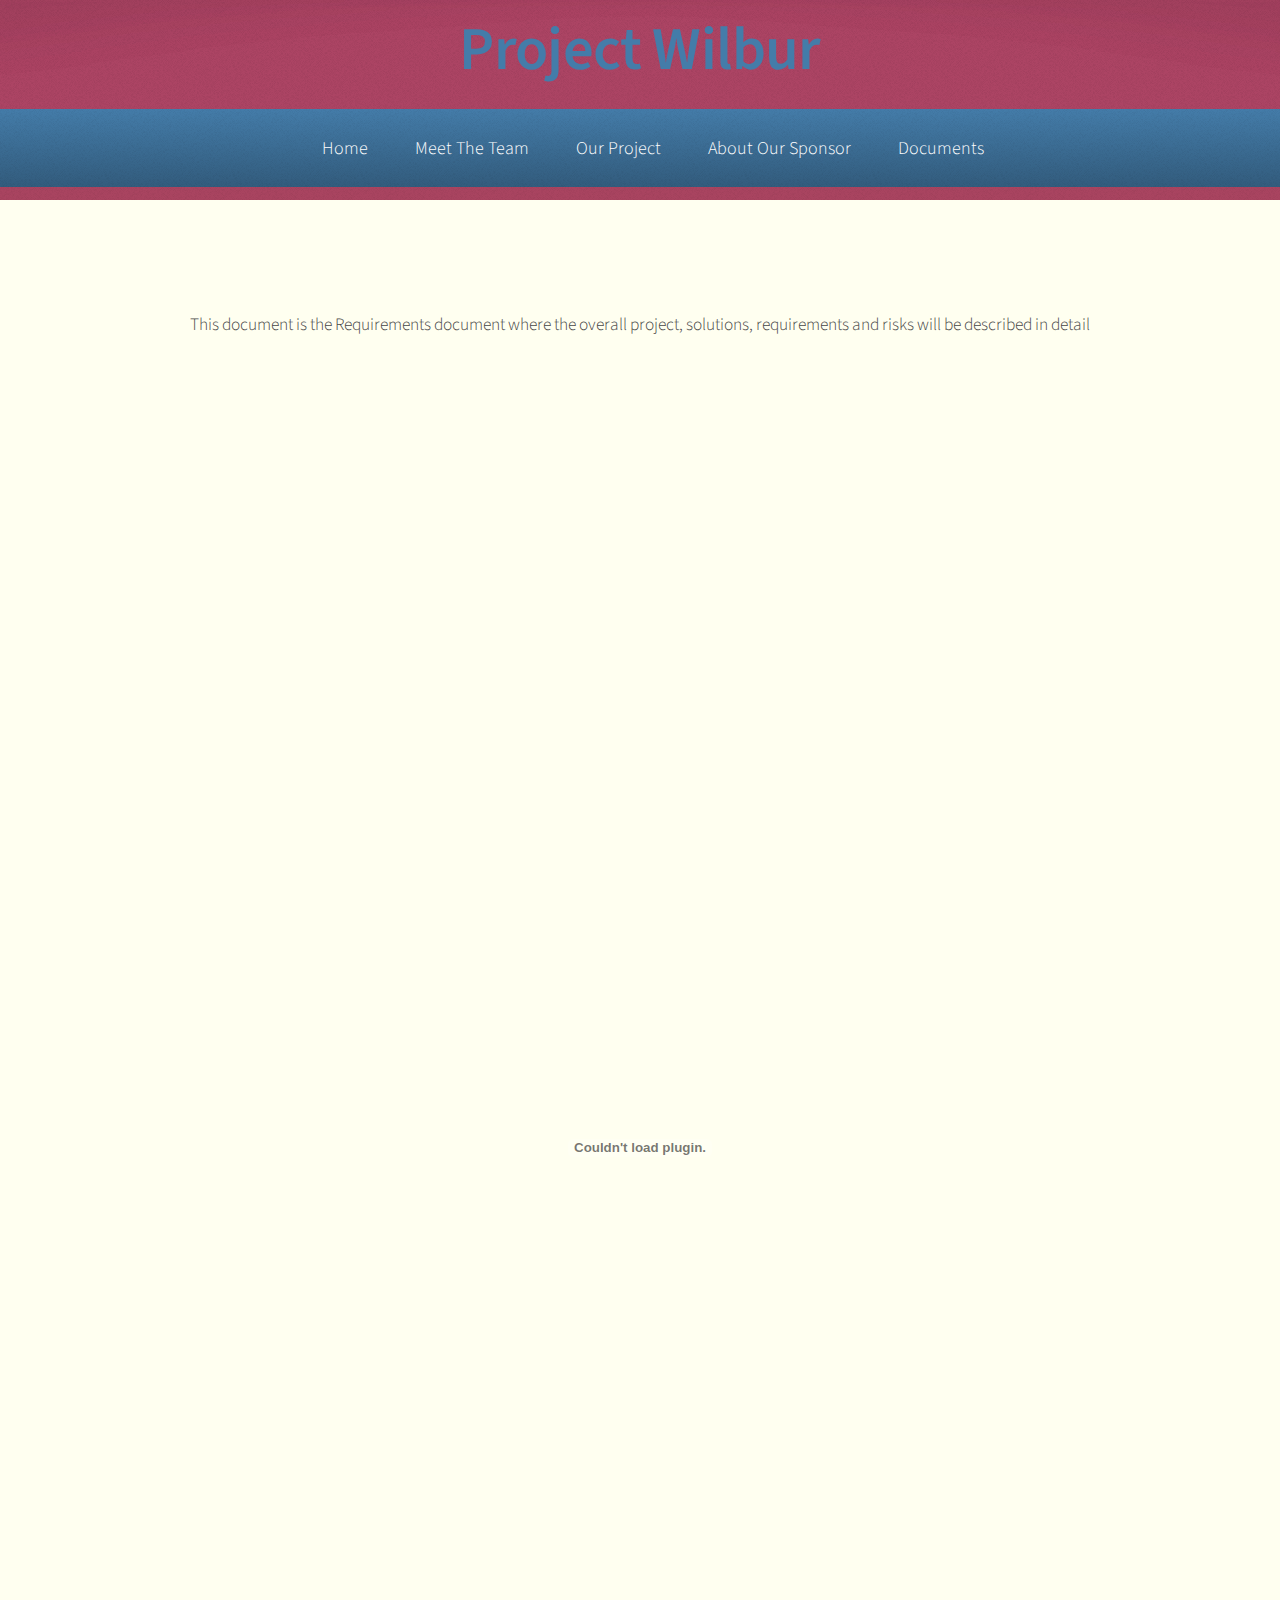
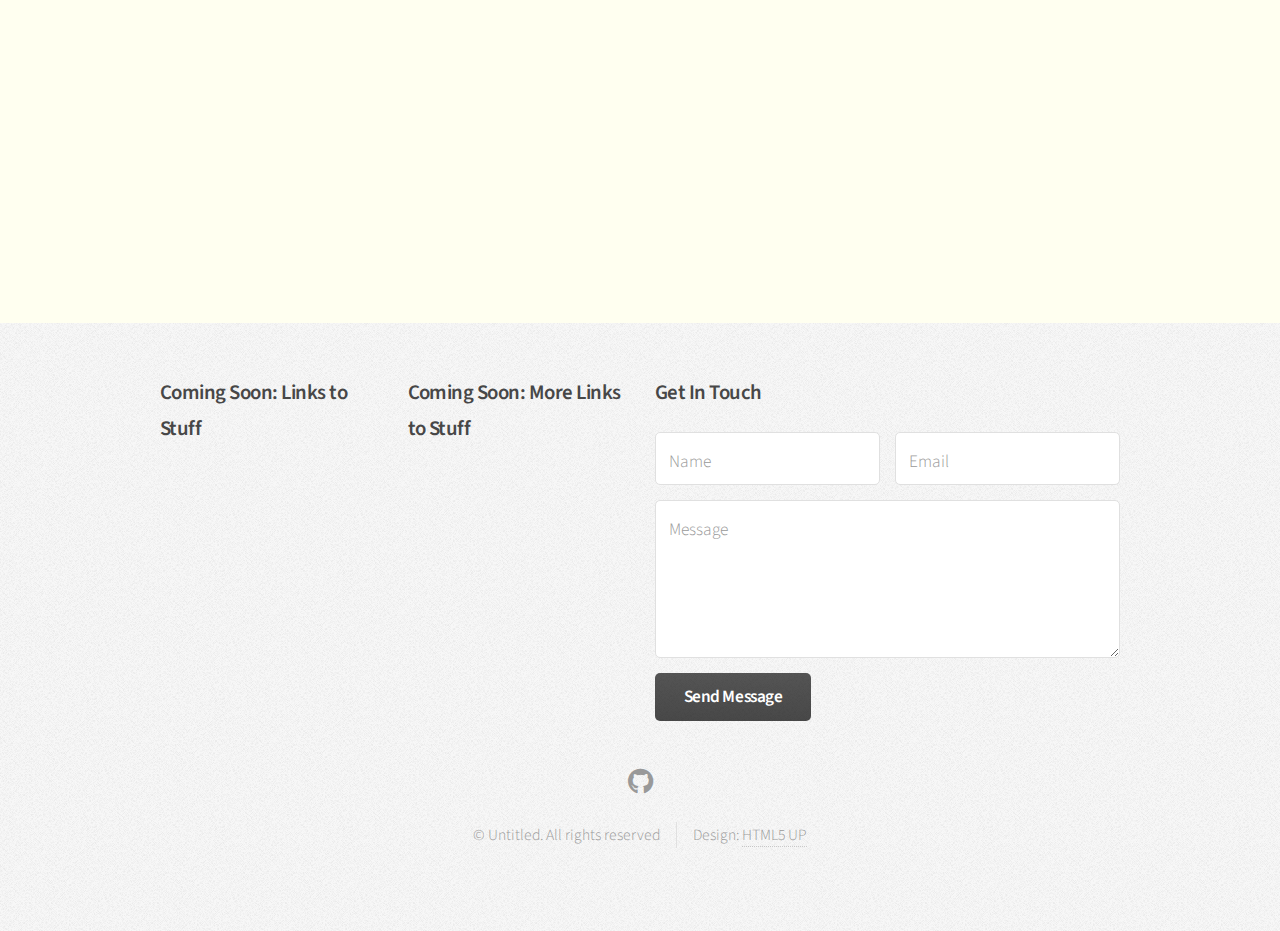
<file: WilburWebsite/doc-requirements.html>
<!DOCTYPE HTML>
<!--
	Arcana by HTML5 UP
	html5up.net | @ajlkn
	Free for personal and commercial use under the CCA 3.0 license (html5up.net/license)
-->
<html>
	<head>
		<style>
			#sidebar 
			{
				width: 200px;
				position: fixed;
				top: 350px;
				left: 50px;
				height: 100%;
				overflow-y: auto;
			}
			/* #content{width: calc(100% - 500px)} */
		</style>
		<title>Wilbur Team Inventory</title>
		<meta charset="utf-8" />
		<meta name="viewport" content="width=device-width, initial-scale=1, user-scalable=no" />
		<link rel="stylesheet" href="assets/css/main.css" />
	</head>
	<body class="is-preload">
		<div id="page-wrapper">

			<!-- Header -->
				<div id="header">

					<!-- Logo -->
						<h1><a href="index.html" id="logo">Project Wilbur</a></h1>

					<!-- Nav -->
						<nav id="nav">
							<ul>
								<!-- Home tab -->
								<li><a href="index.html">Home</a></li>
								<!-- Team Tab -->
								<li><a href="about-us.html">Meet The Team</a></li>
								<!-- Project Tab -->
								<li><a href="project_description.html">Our Project</a></li>
								<!-- Sponsor tab -->
								<li><a href="about-sponsor.html">About Our Sponsor</a></li>

								<li>
									<!-- Documents Submenu Tab -->
									<a href="#">Documents</a>
									<ul>
										<!-- Link to Team Inventory -->
										<li class="current"><a href="doc-team-inventory.html">Team Inventory</a></li>
										<!-- Link to Team Standards -->
										<li><a href="doc-team-standards.html">Team Standards</a></li>
                                        <!-- Link To Technology Feasibility -->
										<li><a href="doc-tech-feasibility.html">Technology Feasibility</a></li>
                                        <!-- Link to Requirements -->
										<li><a href="doc-requirements.html">Requirements</a></li>
										<!-- Link to Mini Video -->
										<li><a href="doc-mini-video.html">Mini Video</a></li>

										<li>
											<!--Submenu declaration-->
											<a href="#">Presentations</a>
											<ul>
												<!--Tab under submenu-->
												<li><a href="doc-mini-intro.html">Mini Introduction</a></li>
												<li><a href="doc-design-review.html">Design Review</a></li>
<!-- 												<li><a href="#">Phasellus magna</a></li>
												<li><a href="#">Magna phasellus</a></li>
												<li><a href="#">Etiam nisl</a></li>
												<li><a href="#">Veroeros feugiat</a></li> -->
											</ul>
										</li>
									</ul>
								</li>

							</ul>
						</nav>

				</div>

			<!-- Main -->
				<section class="wrapper style1">
					<div class="container">
						<div class="row gtr-200">
							<div class="col-4 col-12-narrower">
								<div id="sidebar">

									<!-- Sidebar -->

										<!-- <section> -->
											
											<!-- create table of contents -->
											<!-- <h3>Jump to a Section</h3> -->
											<!-- add navigation buttons -->
											<!-- <a href="#cover-page" class="custom-button">Cover Page</a>
											<a href="#overview" class="custom-button">Overview</a>
											<a href="#adriel" class="custom-button">Adriel Perez</a>
											<a href="#gus" class="custom-button">Gus Siegel</a>
											<a href="#nathan" class="custom-button">Nathan Seitz</a>
											<a href="#taylor" class="custom-button">Taylor Nielsen</a> -->
											<!-- <p>Phasellus quam turpis, feugiat sit amet ornare in, hendrerit in lectus.
											Praesent semper mod quis eget mi. Etiam eu ante risus. Aliquam erat volutpat.
											Aliquam luctus et mattis lectus sit amet pulvinar. Nam turpis et nisi etiam.</p> -->
											<!-- <footer>
												<a href="#" class="button">Continue Reading</a>
											</footer> -->
										<!-- </section> -->

										<section>
											<!-- <h3>Another Subheading</h3>
											<ul class="links">
												<li><a href="#">Amet turpis, feugiat et sit amet</a></li>
												<li><a href="#">Ornare in hendrerit in lectus</a></li>
												<li><a href="#">Semper mod quis eget mi dolore</a></li>
												<li><a href="#">Consequat etiam lorem phasellus</a></li>
												<li><a href="#">Amet turpis, feugiat et sit amet</a></li>
												<li><a href="#">Semper mod quisturpis nisi</a></li>
											</ul> -->
											<!-- <footer>
												<a href="#" class="button">More Random Links</a>
											</footer> -->
										</section>

								</div>
							</div>

                            <div class="container">This document is the Requirements document where 
                                the overall project, solutions, requirements and risks will be described in detail
							</div>

							<div class="container">
								<div>
									<!-- Team Inventory PDF -->
									<embed src="Documents\WilburRequirementsFinal.pdf" width="100%" height="1500px" />
								</div>
							</div>
						</div>
					</div>
				</section>

			<!-- Footer -->
				<div id="footer">
					<div class="container">
						<div class="row">
							<section class="col-3 col-6-narrower col-12-mobilep">
								<h3>Coming Soon: Links to Stuff</h3>
								<ul class="links">
									<!-- <li><a href="#">Mattis et quis rutrum</a></li>
									<li><a href="#">Suspendisse amet varius</a></li>
									<li><a href="#">Sed et dapibus quis</a></li>
									<li><a href="#">Rutrum accumsan dolor</a></li>
									<li><a href="#">Mattis rutrum accumsan</a></li>
									<li><a href="#">Suspendisse varius nibh</a></li>
									<li><a href="#">Sed et dapibus mattis</a></li> -->
								</ul>
							</section>
							<section class="col-3 col-6-narrower col-12-mobilep">
								<h3>Coming Soon: More Links to Stuff</h3>
								<ul class="links">
									<!-- <li><a href="#">Duis neque nisi dapibus</a></li>
									<li><a href="#">Sed et dapibus quis</a></li>
									<li><a href="#">Rutrum accumsan sed</a></li>
									<li><a href="#">Mattis et sed accumsan</a></li>
									<li><a href="#">Duis neque nisi sed</a></li>
									<li><a href="#">Sed et dapibus quis</a></li>
									<li><a href="#">Rutrum amet varius</a></li> -->
								</ul>
							</section>
							<section class="col-6 col-12-narrower">
								<h3>Get In Touch</h3>
								<form>
									<div class="row gtr-50">
										<div class="col-6 col-12-mobilep">
											<input type="text" name="name" id="name" placeholder="Name" />
										</div>
										<div class="col-6 col-12-mobilep">
											<input type="email" name="email" id="email" placeholder="Email" />
										</div>
										<div class="col-12">
											<textarea name="message" id="message" placeholder="Message" rows="5"></textarea>
										</div>
										<div class="col-12">
											<ul class="actions">
												<li><input type="submit" class="button alt" value="Send Message" /></li>
											</ul>
										</div>
									</div>
								</form>
							</section>
						</div>
					</div>

					<!-- Icons -->
					<ul class="icons">
						<!-- <li><a href="#" class="icon brands fa-twitter"><span class="label">Twitter</span></a></li>
						<li><a href="#" class="icon brands fa-facebook-f"><span class="label">Facebook</span></a></li> -->
						<li><a href="https://github.com/tn334/TeamWilburCapstone" class="icon brands fa-github"><span class="label">GitHub</span></a></li>
						<!-- <li><a href="#" class="icon brands fa-linkedin-in"><span class="label">LinkedIn</span></a></li>
						<li><a href="#" class="icon brands fa-google-plus-g"><span class="label">Google+</span></a></li> -->
					</ul>

					<!-- Copyright -->
						<div class="copyright">
							<ul class="menu">
								<li>&copy; Untitled. All rights reserved</li><li>Design: <a href="http://html5up.net">HTML5 UP</a></li>
							</ul>
						</div>

				</div>

		</div>

		<!-- Scripts -->
			<script src="assets/js/jquery.min.js"></script>
			<script src="assets/js/jquery.dropotron.min.js"></script>
			<script src="assets/js/browser.min.js"></script>
			<script src="assets/js/breakpoints.min.js"></script>
			<script src="assets/js/util.js"></script>
			<script src="assets/js/main.js"></script>

	</body>
</html>
</file>
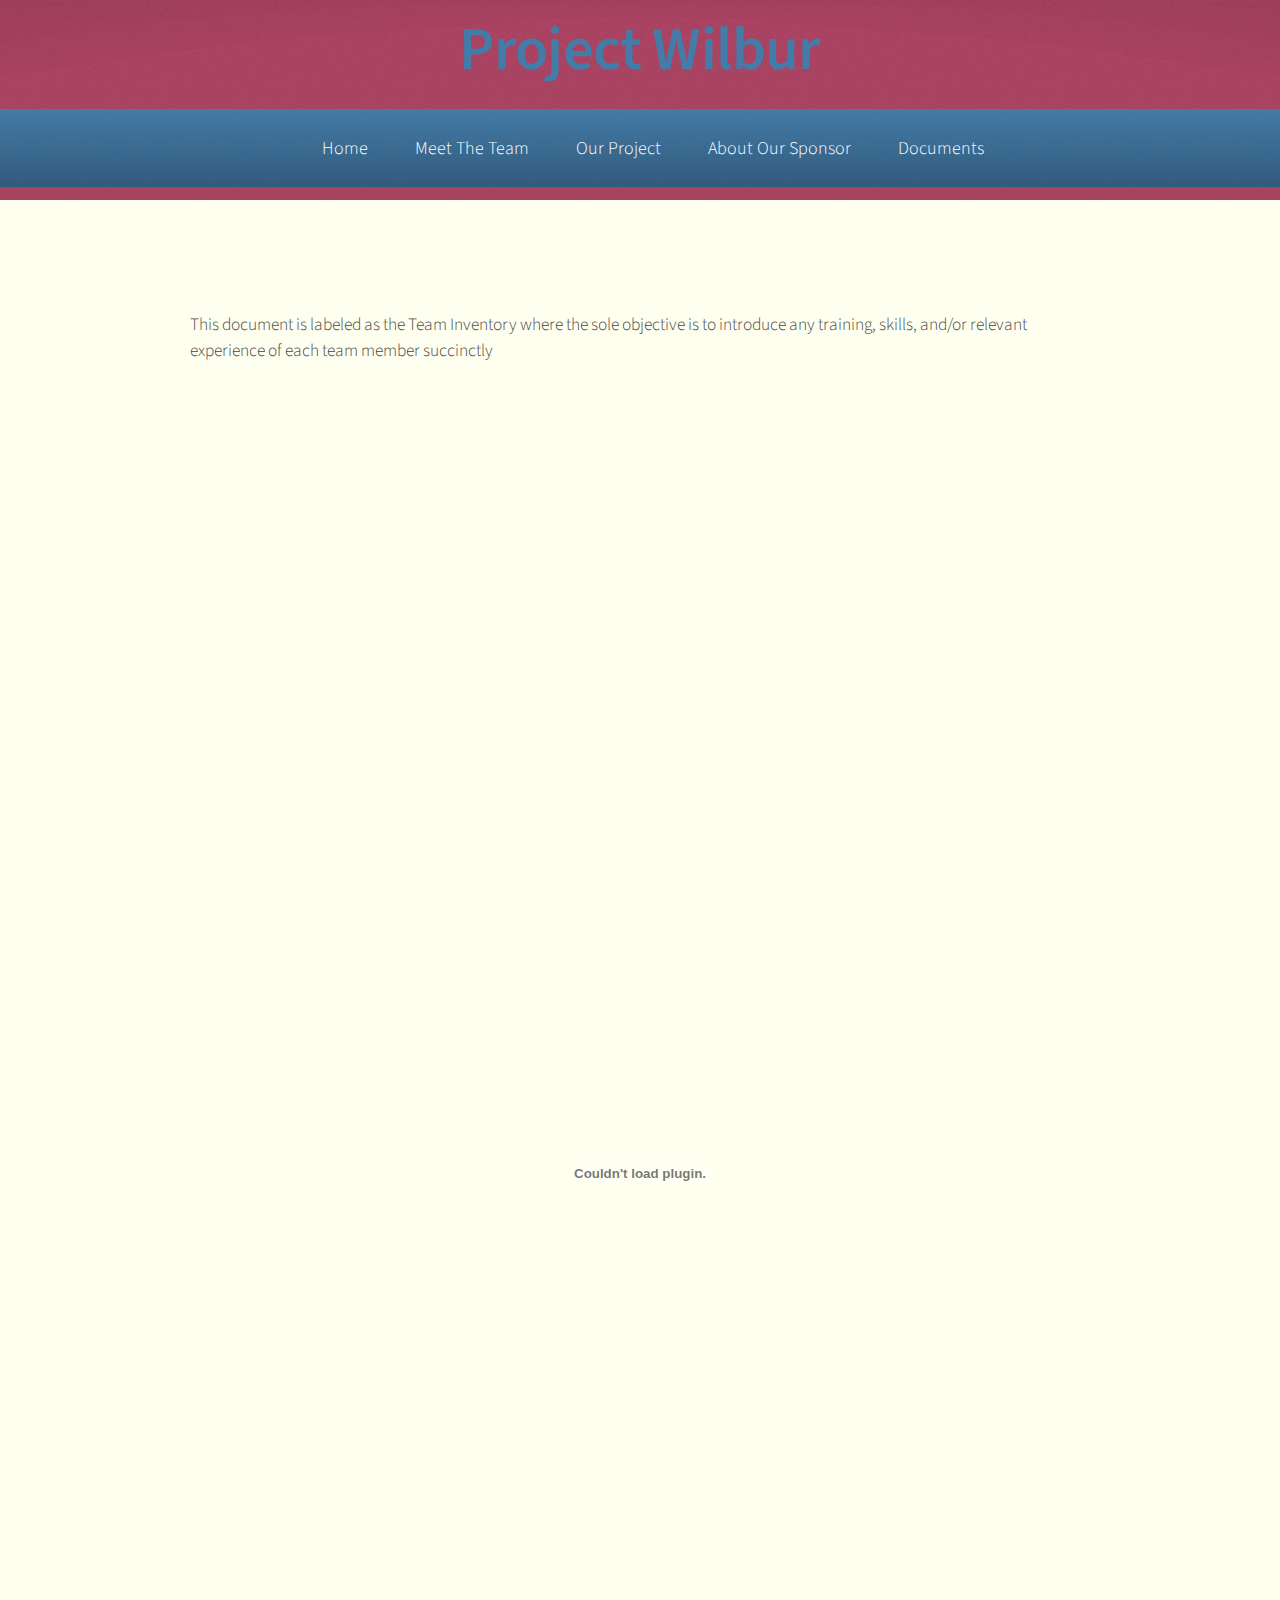
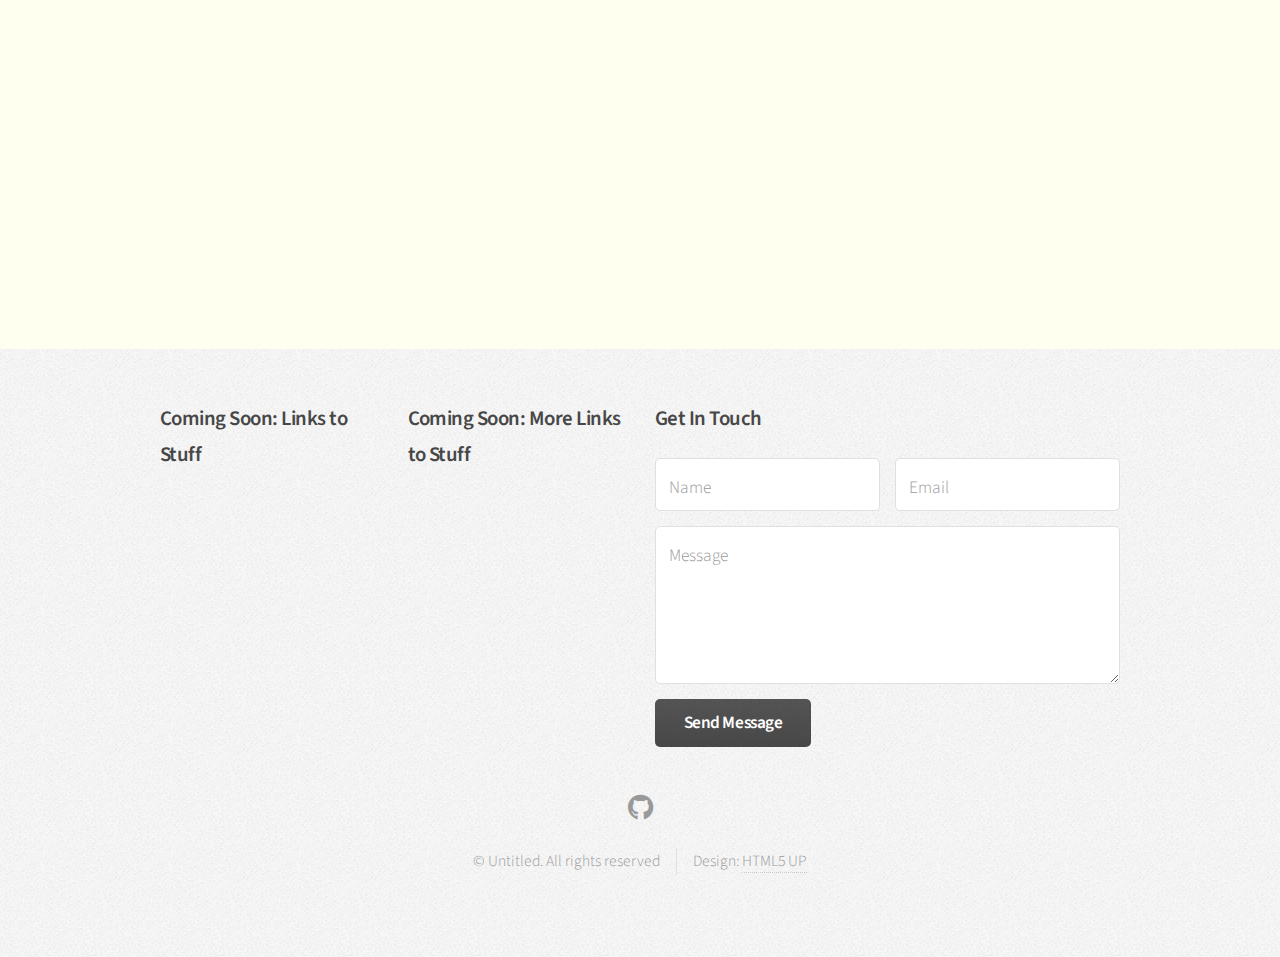
<file: WilburWebsite/doc-team-inventory.html>
<!DOCTYPE HTML>
<!--
	Arcana by HTML5 UP
	html5up.net | @ajlkn
	Free for personal and commercial use under the CCA 3.0 license (html5up.net/license)
-->
<html>
	<head>
		<style>
			#sidebar 
			{
				width: 200px;
				position: fixed;
				top: 350px;
				left: 50px;
				height: 100%;
				overflow-y: auto;
			}
			/* #content{width: calc(100% - 500px)} */
		</style>
		<title>Wilbur Team Inventory</title>
		<meta charset="utf-8" />
		<meta name="viewport" content="width=device-width, initial-scale=1, user-scalable=no" />
		<link rel="stylesheet" href="assets/css/main.css" />
	</head>
	<body class="is-preload">
		<div id="page-wrapper">

			<!-- Header -->
				<div id="header">

					<!-- Logo -->
						<h1><a href="index.html" id="logo">Project Wilbur</a></h1>

					<!-- Nav -->
						<nav id="nav">
							<ul>
								<!-- Home tab -->
								<li><a href="index.html">Home</a></li>
								<!-- Team Tab -->
								<li><a href="about-us.html">Meet The Team</a></li>
								<!-- Project Tab -->
								<li><a href="project_description.html">Our Project</a></li>
								<!-- Sponsor tab -->
								<li><a href="about-sponsor.html">About Our Sponsor</a></li>

								<li>
									<!-- Documents Submenu Tab -->
									<a href="#">Documents</a>
									<ul>
										<!-- Link to Team Inventory -->
										<li class="current"><a href="doc-team-inventory.html">Team Inventory</a></li>
										<!-- Link to Team Standards -->
										<li><a href="doc-team-standards.html">Team Standards</a></li>
										<!-- Link To Technology Feasibility -->
										<li><a href="doc-tech-feasibility.html">Technology Feasibility</a></li>
										<!-- Link to Requirements -->
										<li><a href="doc-requirements.html">Requirements</a></li>
										<!-- Link to Mini Video -->
										<li><a href="doc-mini-video.html">Mini Video</a></li>

										<li>
											<!--Submenu declaration-->
											<a href="#">Presentations</a>
											<ul>
												<!--Tab under submenu-->
												<li><a href="doc-mini-intro.html">Mini Introduction</a></li>
												<li><a href="doc-design-review.html">Design Review</a></li>
												<!-- 												<li><a href="#">Phasellus magna</a></li>
															<li><a href="#">Magna phasellus</a></li>
															<li><a href="#">Etiam nisl</a></li>
															<li><a href="#">Veroeros feugiat</a></li> -->
											</ul>
										</li>
									</ul>
								</li>

							</ul>
						</nav>

				</div>

			<!-- Main -->
				<section class="wrapper style1">
					<div class="container">
						<div class="row gtr-200">
							<div class="col-4 col-12-narrower">
								<div id="sidebar">

									<!-- Sidebar -->

										<!-- <section> -->
											
											<!-- create table of contents -->
											<!-- <h3>Jump to a Section</h3> -->
											<!-- add navigation buttons -->
											<!-- <a href="#cover-page" class="custom-button">Cover Page</a>
											<a href="#overview" class="custom-button">Overview</a>
											<a href="#adriel" class="custom-button">Adriel Perez</a>
											<a href="#gus" class="custom-button">Gus Siegel</a>
											<a href="#nathan" class="custom-button">Nathan Seitz</a>
											<a href="#taylor" class="custom-button">Taylor Nielsen</a> -->
											<!-- <p>Phasellus quam turpis, feugiat sit amet ornare in, hendrerit in lectus.
											Praesent semper mod quis eget mi. Etiam eu ante risus. Aliquam erat volutpat.
											Aliquam luctus et mattis lectus sit amet pulvinar. Nam turpis et nisi etiam.</p> -->
											<!-- <footer>
												<a href="#" class="button">Continue Reading</a>
											</footer> -->
										<!-- </section> -->

										<section>
											<!-- <h3>Another Subheading</h3>
											<ul class="links">
												<li><a href="#">Amet turpis, feugiat et sit amet</a></li>
												<li><a href="#">Ornare in hendrerit in lectus</a></li>
												<li><a href="#">Semper mod quis eget mi dolore</a></li>
												<li><a href="#">Consequat etiam lorem phasellus</a></li>
												<li><a href="#">Amet turpis, feugiat et sit amet</a></li>
												<li><a href="#">Semper mod quisturpis nisi</a></li>
											</ul> -->
											<!-- <footer>
												<a href="#" class="button">More Random Links</a>
											</footer> -->
										</section>

								</div>
							</div>

							<div class="container">This document is labeled as the Team Inventory where the sole 
								objective is to introduce any training, skills, and/or relevant experience of 
								each team member succinctly
							</div>

							<div class="container">
								<div>
									<!-- Team Inventory PDF -->
									<embed src="Documents\Team Wilbur Inventory.pdf" width="100%" height="1500px" />
								</div>
							</div>
						</div>
					</div>
				</section>

			<!-- Footer -->
				<div id="footer">
					<div class="container">
						<div class="row">
							<section class="col-3 col-6-narrower col-12-mobilep">
								<h3>Coming Soon: Links to Stuff</h3>
								<ul class="links">
									<!-- <li><a href="#">Mattis et quis rutrum</a></li>
									<li><a href="#">Suspendisse amet varius</a></li>
									<li><a href="#">Sed et dapibus quis</a></li>
									<li><a href="#">Rutrum accumsan dolor</a></li>
									<li><a href="#">Mattis rutrum accumsan</a></li>
									<li><a href="#">Suspendisse varius nibh</a></li>
									<li><a href="#">Sed et dapibus mattis</a></li> -->
								</ul>
							</section>
							<section class="col-3 col-6-narrower col-12-mobilep">
								<h3>Coming Soon: More Links to Stuff</h3>
								<ul class="links">
									<!-- <li><a href="#">Duis neque nisi dapibus</a></li>
									<li><a href="#">Sed et dapibus quis</a></li>
									<li><a href="#">Rutrum accumsan sed</a></li>
									<li><a href="#">Mattis et sed accumsan</a></li>
									<li><a href="#">Duis neque nisi sed</a></li>
									<li><a href="#">Sed et dapibus quis</a></li>
									<li><a href="#">Rutrum amet varius</a></li> -->
								</ul>
							</section>
							<section class="col-6 col-12-narrower">
								<h3>Get In Touch</h3>
								<form>
									<div class="row gtr-50">
										<div class="col-6 col-12-mobilep">
											<input type="text" name="name" id="name" placeholder="Name" />
										</div>
										<div class="col-6 col-12-mobilep">
											<input type="email" name="email" id="email" placeholder="Email" />
										</div>
										<div class="col-12">
											<textarea name="message" id="message" placeholder="Message" rows="5"></textarea>
										</div>
										<div class="col-12">
											<ul class="actions">
												<li><input type="submit" class="button alt" value="Send Message" /></li>
											</ul>
										</div>
									</div>
								</form>
							</section>
						</div>
					</div>

					<!-- Icons -->
					<ul class="icons">
						<!-- <li><a href="#" class="icon brands fa-twitter"><span class="label">Twitter</span></a></li>
						<li><a href="#" class="icon brands fa-facebook-f"><span class="label">Facebook</span></a></li> -->
						<li><a href="https://github.com/tn334/TeamWilburCapstone" class="icon brands fa-github"><span class="label">GitHub</span></a></li>
						<!-- <li><a href="#" class="icon brands fa-linkedin-in"><span class="label">LinkedIn</span></a></li>
						<li><a href="#" class="icon brands fa-google-plus-g"><span class="label">Google+</span></a></li> -->
					</ul>

					<!-- Copyright -->
						<div class="copyright">
							<ul class="menu">
								<li>&copy; Untitled. All rights reserved</li><li>Design: <a href="http://html5up.net">HTML5 UP</a></li>
							</ul>
						</div>

				</div>

		</div>

		<!-- Scripts -->
			<script src="assets/js/jquery.min.js"></script>
			<script src="assets/js/jquery.dropotron.min.js"></script>
			<script src="assets/js/browser.min.js"></script>
			<script src="assets/js/breakpoints.min.js"></script>
			<script src="assets/js/util.js"></script>
			<script src="assets/js/main.js"></script>

	</body>
</html>
</file>
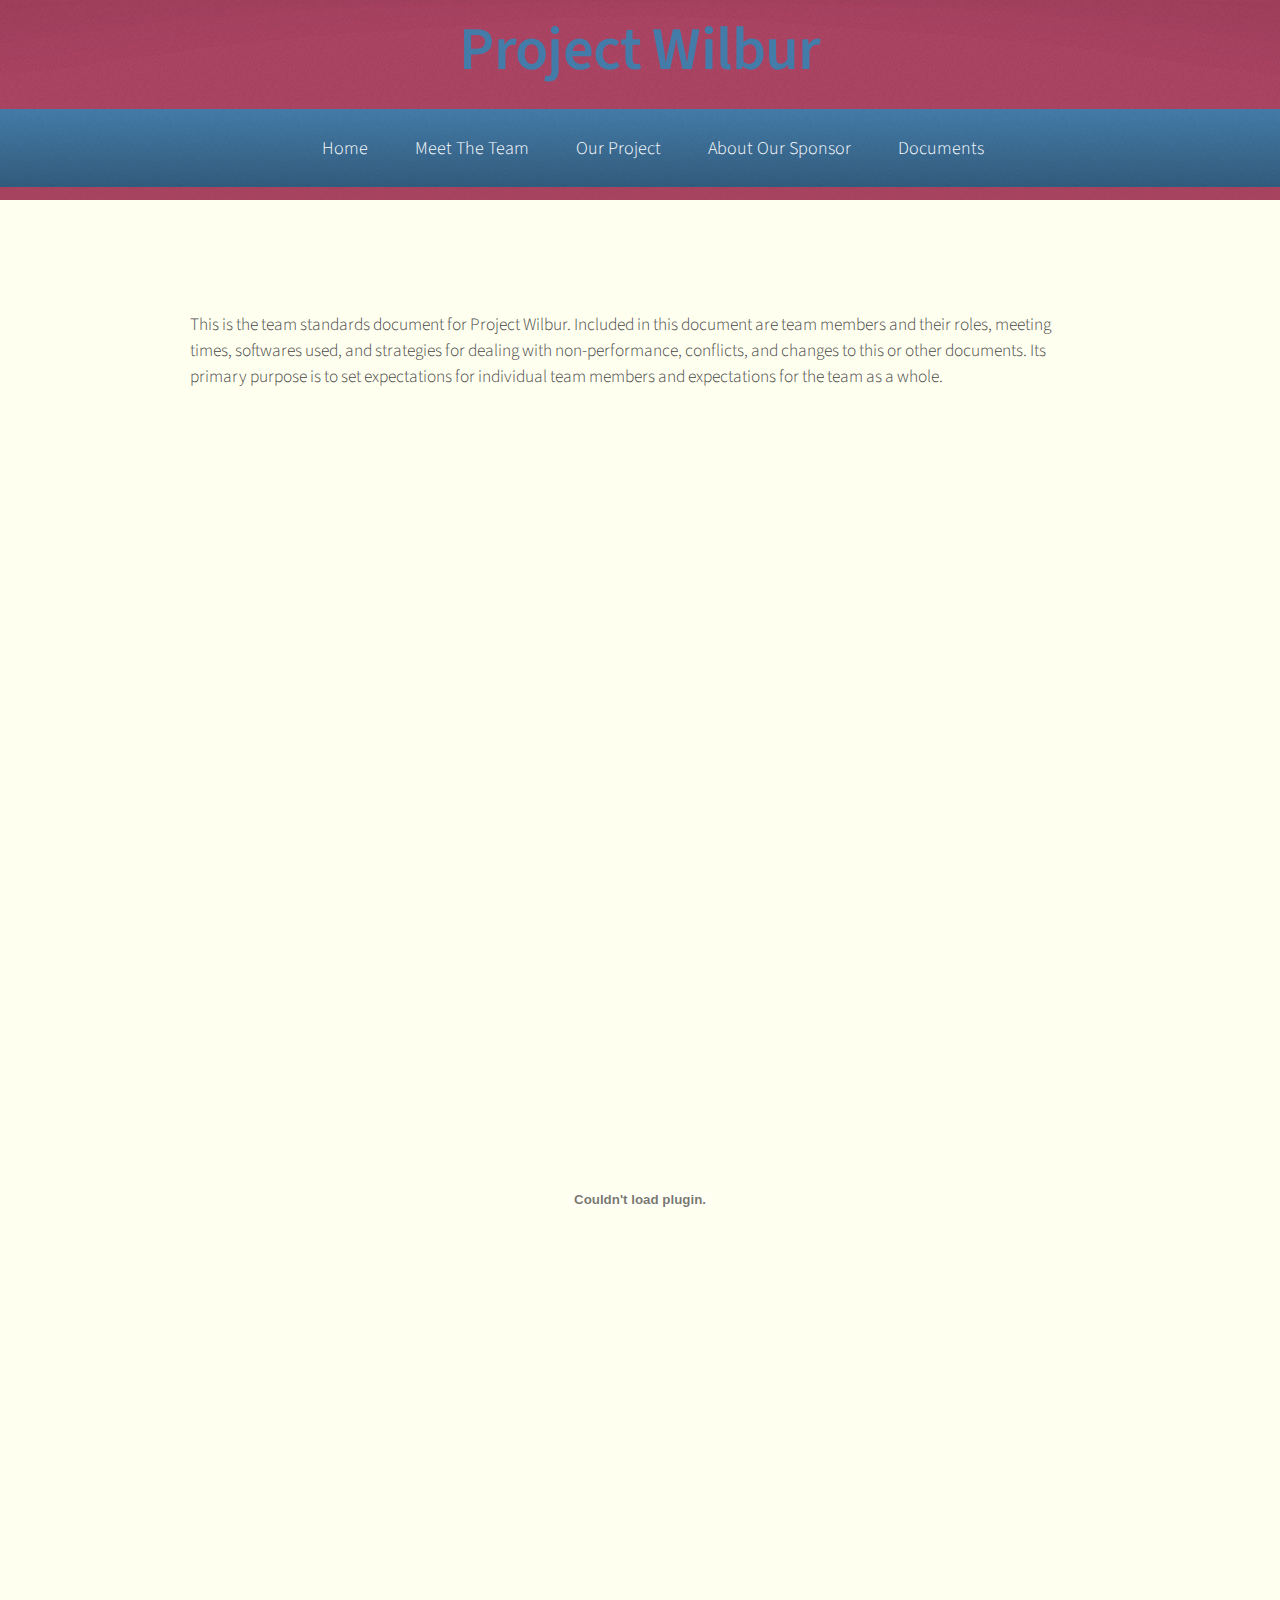
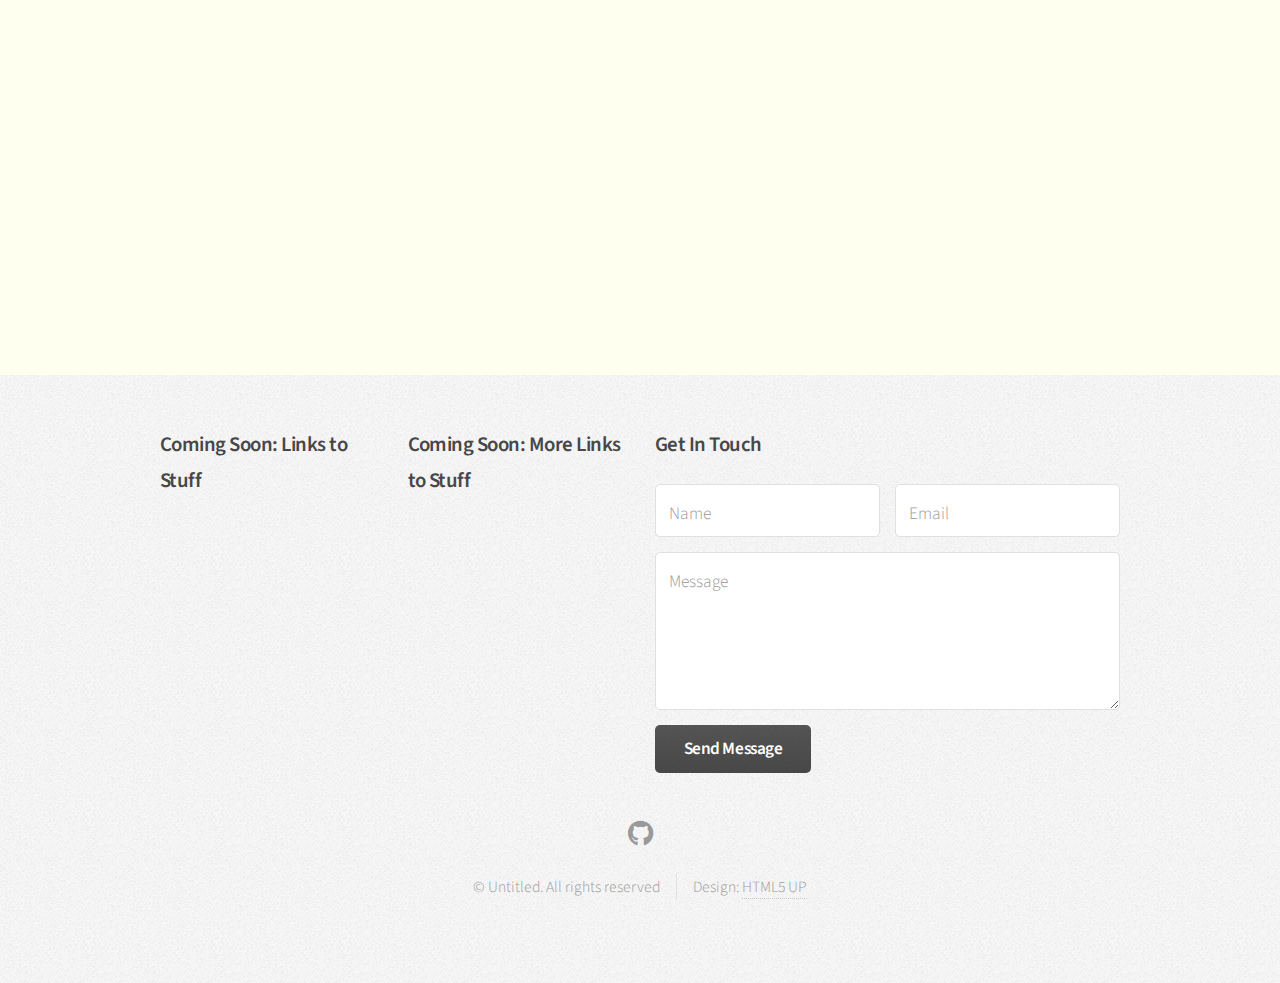
<file: WilburWebsite/doc-team-standards.html>
<!DOCTYPE HTML>
<!--
	Arcana by HTML5 UP
	html5up.net | @ajlkn
	Free for personal and commercial use under the CCA 3.0 license (html5up.net/license)
-->
<html>
	<head>
		<style>
			#sidebar 
			{
				width: 200px;
				position: fixed;
				top: 350px;
				left: 50px;
				height: 100%;
				overflow-y: auto;
			}
			/* #content{width: calc(100% - 500px)} */
		</style>
		<title>Wilbur Team Inventory</title>
		<meta charset="utf-8" />
		<meta name="viewport" content="width=device-width, initial-scale=1, user-scalable=no" />
		<link rel="stylesheet" href="assets/css/main.css" />
	</head>
	<body class="is-preload">
		<div id="page-wrapper">

			<!-- Header -->
				<div id="header">

					<!-- Logo -->
						<h1><a href="index.html" id="logo">Project Wilbur</a></h1>

					<!-- Nav -->
						<nav id="nav">
							<ul>
								<!-- Home tab -->
								<li><a href="index.html">Home</a></li>
								<!-- Team Tab -->
								<li><a href="about-us.html">Meet The Team</a></li>
								<!-- Project Tab -->
								<li><a href="project_description.html">Our Project</a></li>
								<!-- Sponsor tab -->
								<li><a href="about-sponsor.html">About Our Sponsor</a></li>

								<li>
									<!-- Documents Submenu Tab -->
									<a href="#">Documents</a>
									<ul>
										<!-- Link to Team Inventory -->
										<li class="current"><a href="doc-team-inventory.html">Team Inventory</a></li>
										<!-- Link to Team Standards -->
										<li><a href="doc-team-standards.html">Team Standards</a></li>
										<!-- Link To Technology Feasibility -->
										<li><a href="doc-tech-feasibility.html">Technology Feasibility</a></li>
										<!-- Link to Requirements -->
										<li><a href="doc-requirements.html">Requirements</a></li>
										<!-- Link to Mini Video -->
										<li><a href="doc-mini-video.html">Mini Video</a></li>

										<li>
											<!--Submenu declaration-->
											<a href="#">Presentations</a>
											<ul>
												<!--Tab under submenu-->
												<li><a href="doc-mini-intro.html">Mini Introduction</a></li>
												<li><a href="doc-design-review.html">Design Review</a></li>
												<!-- 												<li><a href="#">Phasellus magna</a></li>
								<li><a href="#">Magna phasellus</a></li>
								<li><a href="#">Etiam nisl</a></li>
								<li><a href="#">Veroeros feugiat</a></li> -->
											</ul>
										</li>
									</ul>
								</li>

							</ul>
						</nav>

				</div>

			<!-- Main -->
				<section class="wrapper style1">
					<div class="container">
						<div class="row gtr-200">
							<div class="col-4 col-12-narrower">
								<div id="sidebar">

									<!-- Sidebar -->

										<!-- <section> -->
											
											<!-- create table of contents -->
											<!-- <h3>Jump to a Section</h3> -->
											<!-- add navigation buttons -->
											<!-- <a href="#cover-page" class="custom-button">Cover Page</a>
											<a href="#overview" class="custom-button">Overview</a>
											<a href="#adriel" class="custom-button">Adriel Perez</a>
											<a href="#gus" class="custom-button">Gus Siegel</a>
											<a href="#nathan" class="custom-button">Nathan Seitz</a>
											<a href="#taylor" class="custom-button">Taylor Nielsen</a> -->
											<!-- <p>Phasellus quam turpis, feugiat sit amet ornare in, hendrerit in lectus.
											Praesent semper mod quis eget mi. Etiam eu ante risus. Aliquam erat volutpat.
											Aliquam luctus et mattis lectus sit amet pulvinar. Nam turpis et nisi etiam.</p> -->
											<!-- <footer>
												<a href="#" class="button">Continue Reading</a>
											</footer> -->
										<!-- </section> -->

										<section>
											<!-- <h3>Another Subheading</h3>
											<ul class="links">
												<li><a href="#">Amet turpis, feugiat et sit amet</a></li>
												<li><a href="#">Ornare in hendrerit in lectus</a></li>
												<li><a href="#">Semper mod quis eget mi dolore</a></li>
												<li><a href="#">Consequat etiam lorem phasellus</a></li>
												<li><a href="#">Amet turpis, feugiat et sit amet</a></li>
												<li><a href="#">Semper mod quisturpis nisi</a></li>
											</ul> -->
											<!-- <footer>
												<a href="#" class="button">More Random Links</a>
											</footer> -->
										</section>

								</div>
							</div>

                            <div class="container">
                                This is the team standards document for Project Wilbur. Included in this document are
                                team members and their roles, meeting times, softwares used, and strategies for dealing
                                with non-performance, conflicts, and changes to this or other documents. Its primary
                                purpose is to set expectations for individual team members and expectations for the team
                                as a whole.
                            </div>

							<div class="container">
								<div>
									<!-- Team Standards PDF -->
									<embed src="Documents\Team Wilbur Standards.pdf" width="100%" height="1500px" />
								</div>
							</div>
						</div>
					</div>
				</section>

			<!-- Footer -->
				<div id="footer">
					<div class="container">
						<div class="row">
							<section class="col-3 col-6-narrower col-12-mobilep">
								<h3>Coming Soon: Links to Stuff</h3>
								<ul class="links">
									<!-- <li><a href="#">Mattis et quis rutrum</a></li>
									<li><a href="#">Suspendisse amet varius</a></li>
									<li><a href="#">Sed et dapibus quis</a></li>
									<li><a href="#">Rutrum accumsan dolor</a></li>
									<li><a href="#">Mattis rutrum accumsan</a></li>
									<li><a href="#">Suspendisse varius nibh</a></li>
									<li><a href="#">Sed et dapibus mattis</a></li> -->
								</ul>
							</section>
							<section class="col-3 col-6-narrower col-12-mobilep">
								<h3>Coming Soon: More Links to Stuff</h3>
								<ul class="links">
									<!-- <li><a href="#">Duis neque nisi dapibus</a></li>
									<li><a href="#">Sed et dapibus quis</a></li>
									<li><a href="#">Rutrum accumsan sed</a></li>
									<li><a href="#">Mattis et sed accumsan</a></li>
									<li><a href="#">Duis neque nisi sed</a></li>
									<li><a href="#">Sed et dapibus quis</a></li>
									<li><a href="#">Rutrum amet varius</a></li> -->
								</ul>
							</section>
							<section class="col-6 col-12-narrower">
								<h3>Get In Touch</h3>
								<form>
									<div class="row gtr-50">
										<div class="col-6 col-12-mobilep">
											<input type="text" name="name" id="name" placeholder="Name" />
										</div>
										<div class="col-6 col-12-mobilep">
											<input type="email" name="email" id="email" placeholder="Email" />
										</div>
										<div class="col-12">
											<textarea name="message" id="message" placeholder="Message" rows="5"></textarea>
										</div>
										<div class="col-12">
											<ul class="actions">
												<li><input type="submit" class="button alt" value="Send Message" /></li>
											</ul>
										</div>
									</div>
								</form>
							</section>
						</div>
					</div>

					<!-- Icons -->
					<ul class="icons">
						<!-- <li><a href="#" class="icon brands fa-twitter"><span class="label">Twitter</span></a></li>
						<li><a href="#" class="icon brands fa-facebook-f"><span class="label">Facebook</span></a></li> -->
						<li><a href="https://github.com/tn334/TeamWilburCapstone" class="icon brands fa-github"><span class="label">GitHub</span></a></li>
						<!-- <li><a href="#" class="icon brands fa-linkedin-in"><span class="label">LinkedIn</span></a></li>
						<li><a href="#" class="icon brands fa-google-plus-g"><span class="label">Google+</span></a></li> -->
					</ul>

					<!-- Copyright -->
						<div class="copyright">
							<ul class="menu">
								<li>&copy; Untitled. All rights reserved</li><li>Design: <a href="http://html5up.net">HTML5 UP</a></li>
							</ul>
						</div>

				</div>

		</div>

		<!-- Scripts -->
			<script src="assets/js/jquery.min.js"></script>
			<script src="assets/js/jquery.dropotron.min.js"></script>
			<script src="assets/js/browser.min.js"></script>
			<script src="assets/js/breakpoints.min.js"></script>
			<script src="assets/js/util.js"></script>
			<script src="assets/js/main.js"></script>

	</body>
</html>
</file>
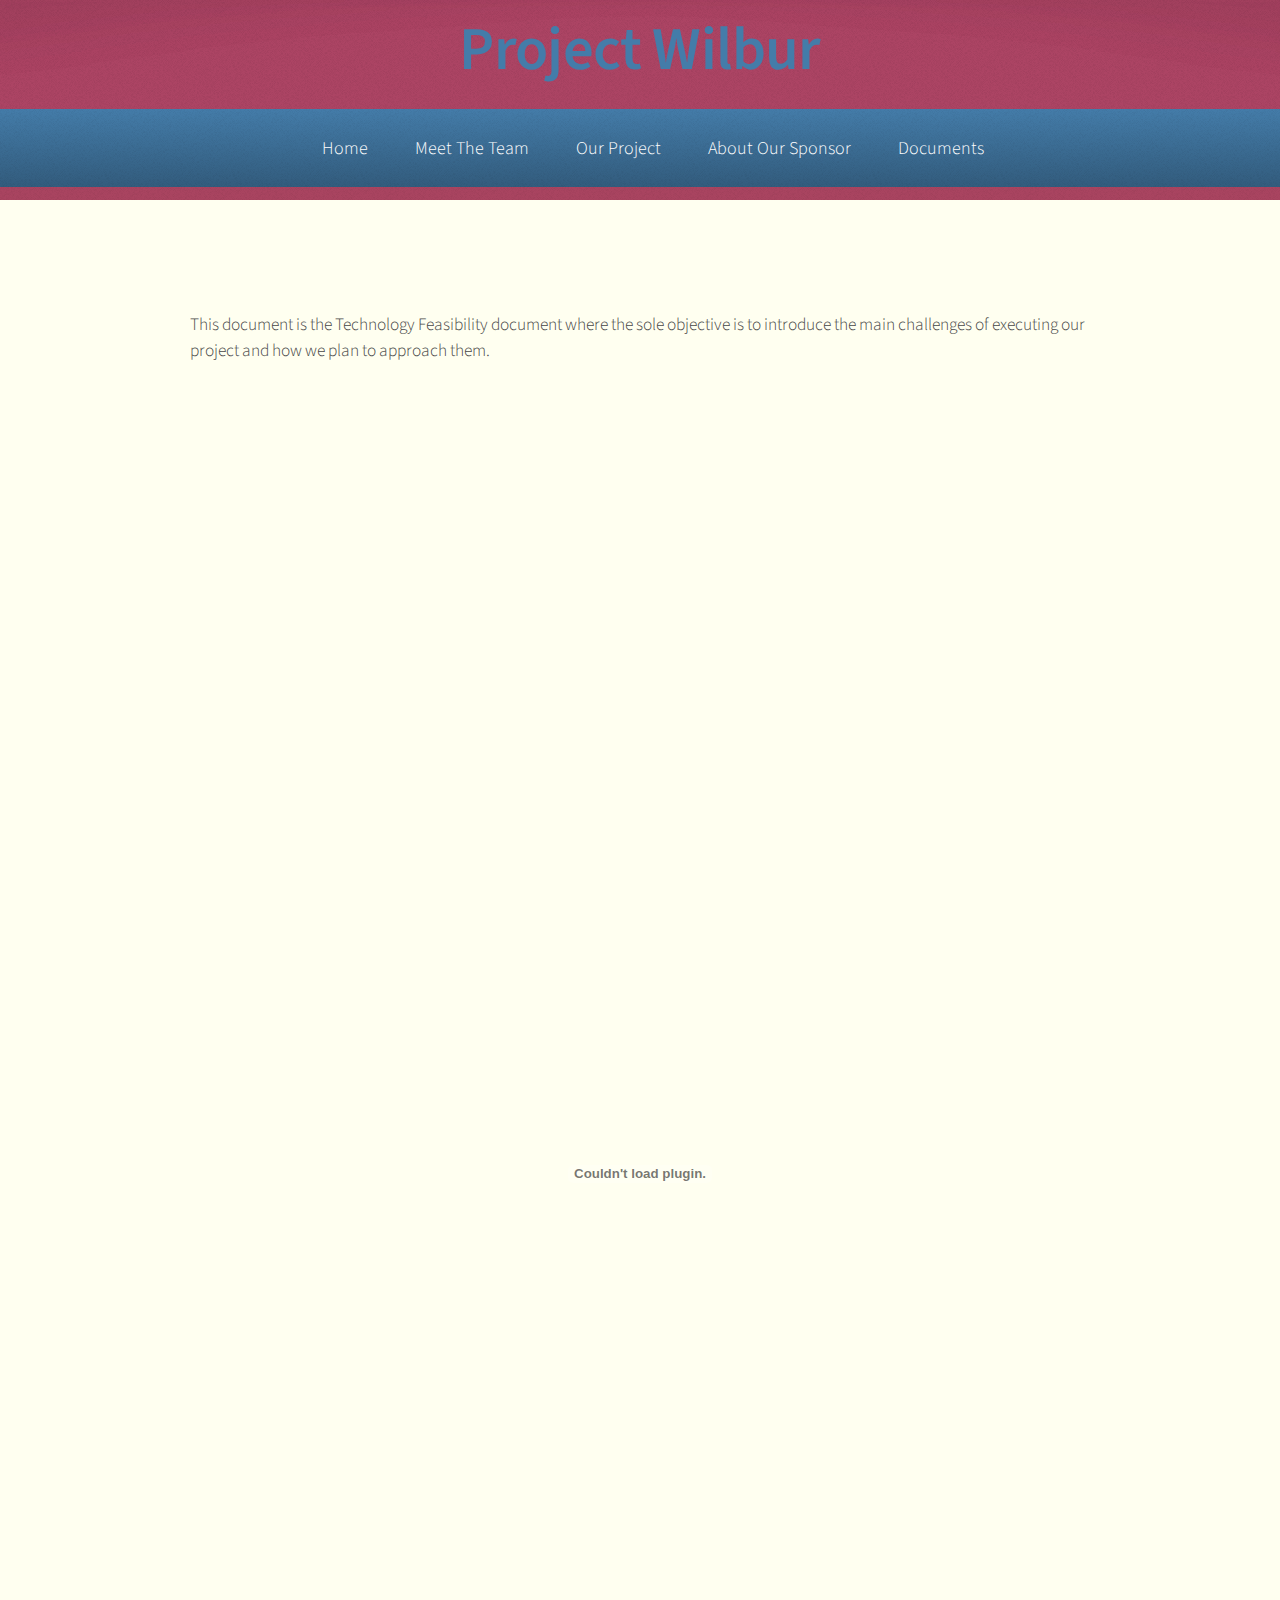
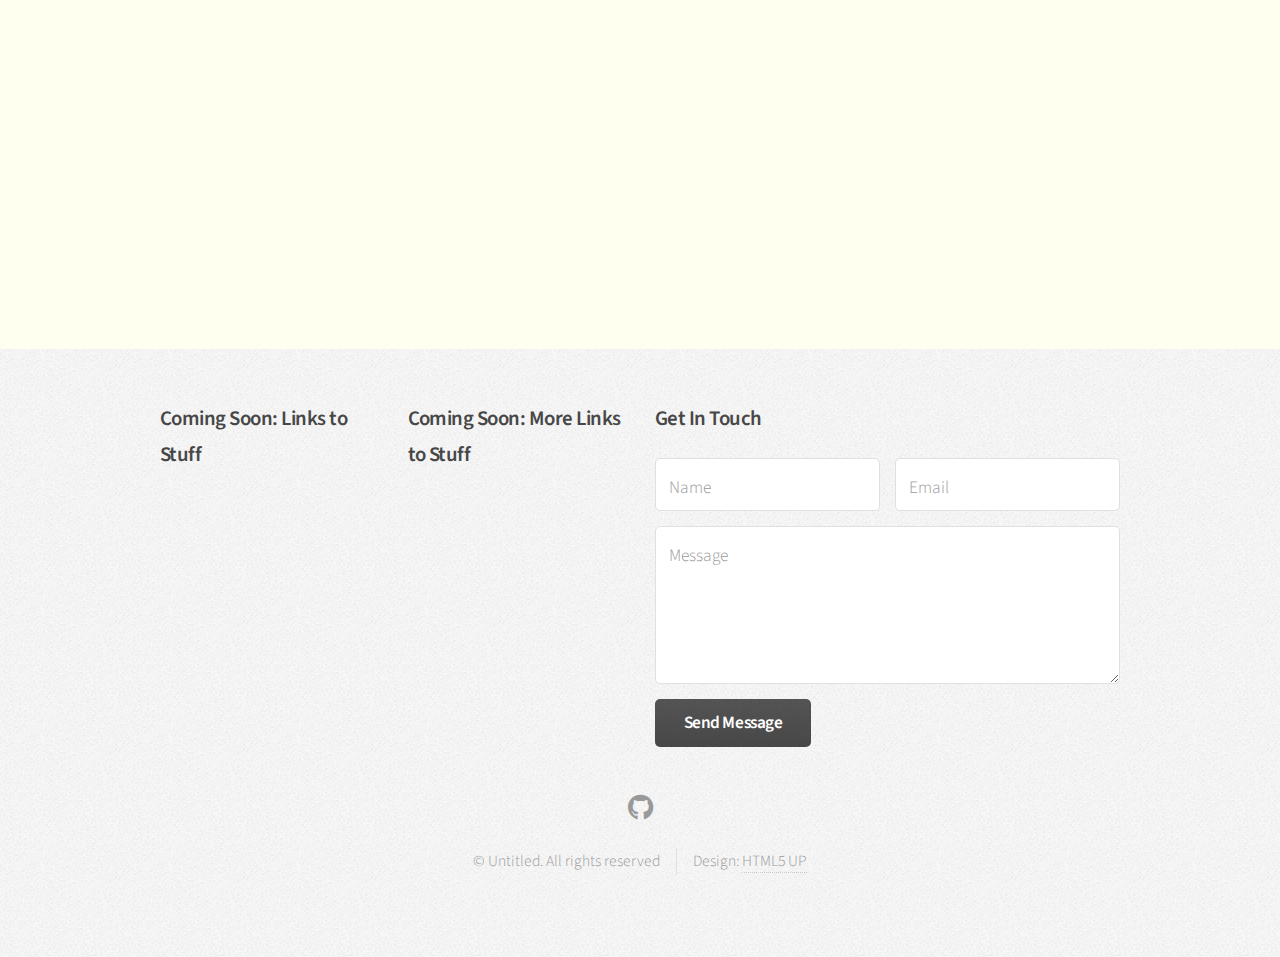
<file: WilburWebsite/doc-tech-feasibility.html>
<!DOCTYPE HTML>
<!--
	Arcana by HTML5 UP
	html5up.net | @ajlkn
	Free for personal and commercial use under the CCA 3.0 license (html5up.net/license)
-->
<html>
	<head>
		<style>
			#sidebar 
			{
				width: 200px;
				position: fixed;
				top: 350px;
				left: 50px;
				height: 100%;
				overflow-y: auto;
			}
			/* #content{width: calc(100% - 500px)} */
		</style>
		<title>Wilbur Team Inventory</title>
		<meta charset="utf-8" />
		<meta name="viewport" content="width=device-width, initial-scale=1, user-scalable=no" />
		<link rel="stylesheet" href="assets/css/main.css" />
	</head>
	<body class="is-preload">
		<div id="page-wrapper">

			<!-- Header -->
				<div id="header">

					<!-- Logo -->
						<h1><a href="index.html" id="logo">Project Wilbur</a></h1>

					<!-- Nav -->
						<nav id="nav">
							<ul>
								<!-- Home tab -->
								<li><a href="index.html">Home</a></li>
								<!-- Team Tab -->
								<li><a href="about-us.html">Meet The Team</a></li>
								<!-- Project Tab -->
								<li><a href="project_description.html">Our Project</a></li>
								<!-- Sponsor tab -->
								<li><a href="about-sponsor.html">About Our Sponsor</a></li>

								<li>
									<!-- Documents Submenu Tab -->
									<a href="#">Documents</a>
									<ul>
										<!-- Link to Team Inventory -->
										<li class="current"><a href="doc-team-inventory.html">Team Inventory</a></li>
										<!-- Link to Team Standards -->
										<li><a href="doc-team-standards.html">Team Standards</a></li>
										<li><a href="doc-tech-feasibility.html">Technology Feasibility</a></li>
										<li><a href="doc-requirements.html">Requirements</a></li>
										<!-- Link to Mini Video -->
										<li><a href="doc-mini-video.html">Mini Video</a></li>

										<li>
											<!--Submenu declaration-->
											<a href="#">Presentations</a>
											<ul>
												<!--Tab under submenu-->
												<li><a href="doc-mini-intro.html">Mini Introduction</a></li>
												<li><a href="doc-design-review.html">Design Review</a></li>
												<!-- 												<li><a href="#">Phasellus magna</a></li>
								<li><a href="#">Magna phasellus</a></li>
								<li><a href="#">Etiam nisl</a></li>
								<li><a href="#">Veroeros feugiat</a></li> -->
											</ul>
										</li>
									</ul>
								</li>

							</ul>
						</nav>

				</div>

			<!-- Main -->
				<section class="wrapper style1">
					<div class="container">
						<div class="row gtr-200">
							<div class="col-4 col-12-narrower">
								<div id="sidebar">

									<!-- Sidebar -->

										<!-- <section> -->
											
											<!-- create table of contents -->
											<!-- <h3>Jump to a Section</h3> -->
											<!-- add navigation buttons -->
											<!-- <a href="#cover-page" class="custom-button">Cover Page</a>
											<a href="#overview" class="custom-button">Overview</a>
											<a href="#adriel" class="custom-button">Adriel Perez</a>
											<a href="#gus" class="custom-button">Gus Siegel</a>
											<a href="#nathan" class="custom-button">Nathan Seitz</a>
											<a href="#taylor" class="custom-button">Taylor Nielsen</a> -->
											<!-- <p>Phasellus quam turpis, feugiat sit amet ornare in, hendrerit in lectus.
											Praesent semper mod quis eget mi. Etiam eu ante risus. Aliquam erat volutpat.
											Aliquam luctus et mattis lectus sit amet pulvinar. Nam turpis et nisi etiam.</p> -->
											<!-- <footer>
												<a href="#" class="button">Continue Reading</a>
											</footer> -->
										<!-- </section> -->

										<section>
											<!-- <h3>Another Subheading</h3>
											<ul class="links">
												<li><a href="#">Amet turpis, feugiat et sit amet</a></li>
												<li><a href="#">Ornare in hendrerit in lectus</a></li>
												<li><a href="#">Semper mod quis eget mi dolore</a></li>
												<li><a href="#">Consequat etiam lorem phasellus</a></li>
												<li><a href="#">Amet turpis, feugiat et sit amet</a></li>
												<li><a href="#">Semper mod quisturpis nisi</a></li>
											</ul> -->
											<!-- <footer>
												<a href="#" class="button">More Random Links</a>
											</footer> -->
										</section>

								</div>
							</div>

                            <div class="container">
                                This document is the Technology Feasibility document where the sole objective is to introduce
                                the main challenges of executing our project and how we plan to approach them.
                            </div>

							<div class="container">
								<div>
									<!-- Team Inventory PDF -->
									<embed src="Documents\TechnologyFeasibility.pdf" width="100%" height="1500px" />
								</div>
							</div>
						</div>
					</div>
				</section>

			<!-- Footer -->
				<div id="footer">
					<div class="container">
						<div class="row">
							<section class="col-3 col-6-narrower col-12-mobilep">
								<h3>Coming Soon: Links to Stuff</h3>
								<ul class="links">
									<!-- <li><a href="#">Mattis et quis rutrum</a></li>
									<li><a href="#">Suspendisse amet varius</a></li>
									<li><a href="#">Sed et dapibus quis</a></li>
									<li><a href="#">Rutrum accumsan dolor</a></li>
									<li><a href="#">Mattis rutrum accumsan</a></li>
									<li><a href="#">Suspendisse varius nibh</a></li>
									<li><a href="#">Sed et dapibus mattis</a></li> -->
								</ul>
							</section>
							<section class="col-3 col-6-narrower col-12-mobilep">
								<h3>Coming Soon: More Links to Stuff</h3>
								<ul class="links">
									<!-- <li><a href="#">Duis neque nisi dapibus</a></li>
									<li><a href="#">Sed et dapibus quis</a></li>
									<li><a href="#">Rutrum accumsan sed</a></li>
									<li><a href="#">Mattis et sed accumsan</a></li>
									<li><a href="#">Duis neque nisi sed</a></li>
									<li><a href="#">Sed et dapibus quis</a></li>
									<li><a href="#">Rutrum amet varius</a></li> -->
								</ul>
							</section>
							<section class="col-6 col-12-narrower">
								<h3>Get In Touch</h3>
								<form>
									<div class="row gtr-50">
										<div class="col-6 col-12-mobilep">
											<input type="text" name="name" id="name" placeholder="Name" />
										</div>
										<div class="col-6 col-12-mobilep">
											<input type="email" name="email" id="email" placeholder="Email" />
										</div>
										<div class="col-12">
											<textarea name="message" id="message" placeholder="Message" rows="5"></textarea>
										</div>
										<div class="col-12">
											<ul class="actions">
												<li><input type="submit" class="button alt" value="Send Message" /></li>
											</ul>
										</div>
									</div>
								</form>
							</section>
						</div>
					</div>

					<!-- Icons -->
					<ul class="icons">
						<!-- <li><a href="#" class="icon brands fa-twitter"><span class="label">Twitter</span></a></li>
						<li><a href="#" class="icon brands fa-facebook-f"><span class="label">Facebook</span></a></li> -->
						<li><a href="https://github.com/tn334/TeamWilburCapstone" class="icon brands fa-github"><span class="label">GitHub</span></a></li>
						<!-- <li><a href="#" class="icon brands fa-linkedin-in"><span class="label">LinkedIn</span></a></li>
						<li><a href="#" class="icon brands fa-google-plus-g"><span class="label">Google+</span></a></li> -->
					</ul>

					<!-- Copyright -->
						<div class="copyright">
							<ul class="menu">
								<li>&copy; Untitled. All rights reserved</li><li>Design: <a href="http://html5up.net">HTML5 UP</a></li>
							</ul>
						</div>

				</div>

		</div>

		<!-- Scripts -->
			<script src="assets/js/jquery.min.js"></script>
			<script src="assets/js/jquery.dropotron.min.js"></script>
			<script src="assets/js/browser.min.js"></script>
			<script src="assets/js/breakpoints.min.js"></script>
			<script src="assets/js/util.js"></script>
			<script src="assets/js/main.js"></script>

	</body>
</html>
</file>
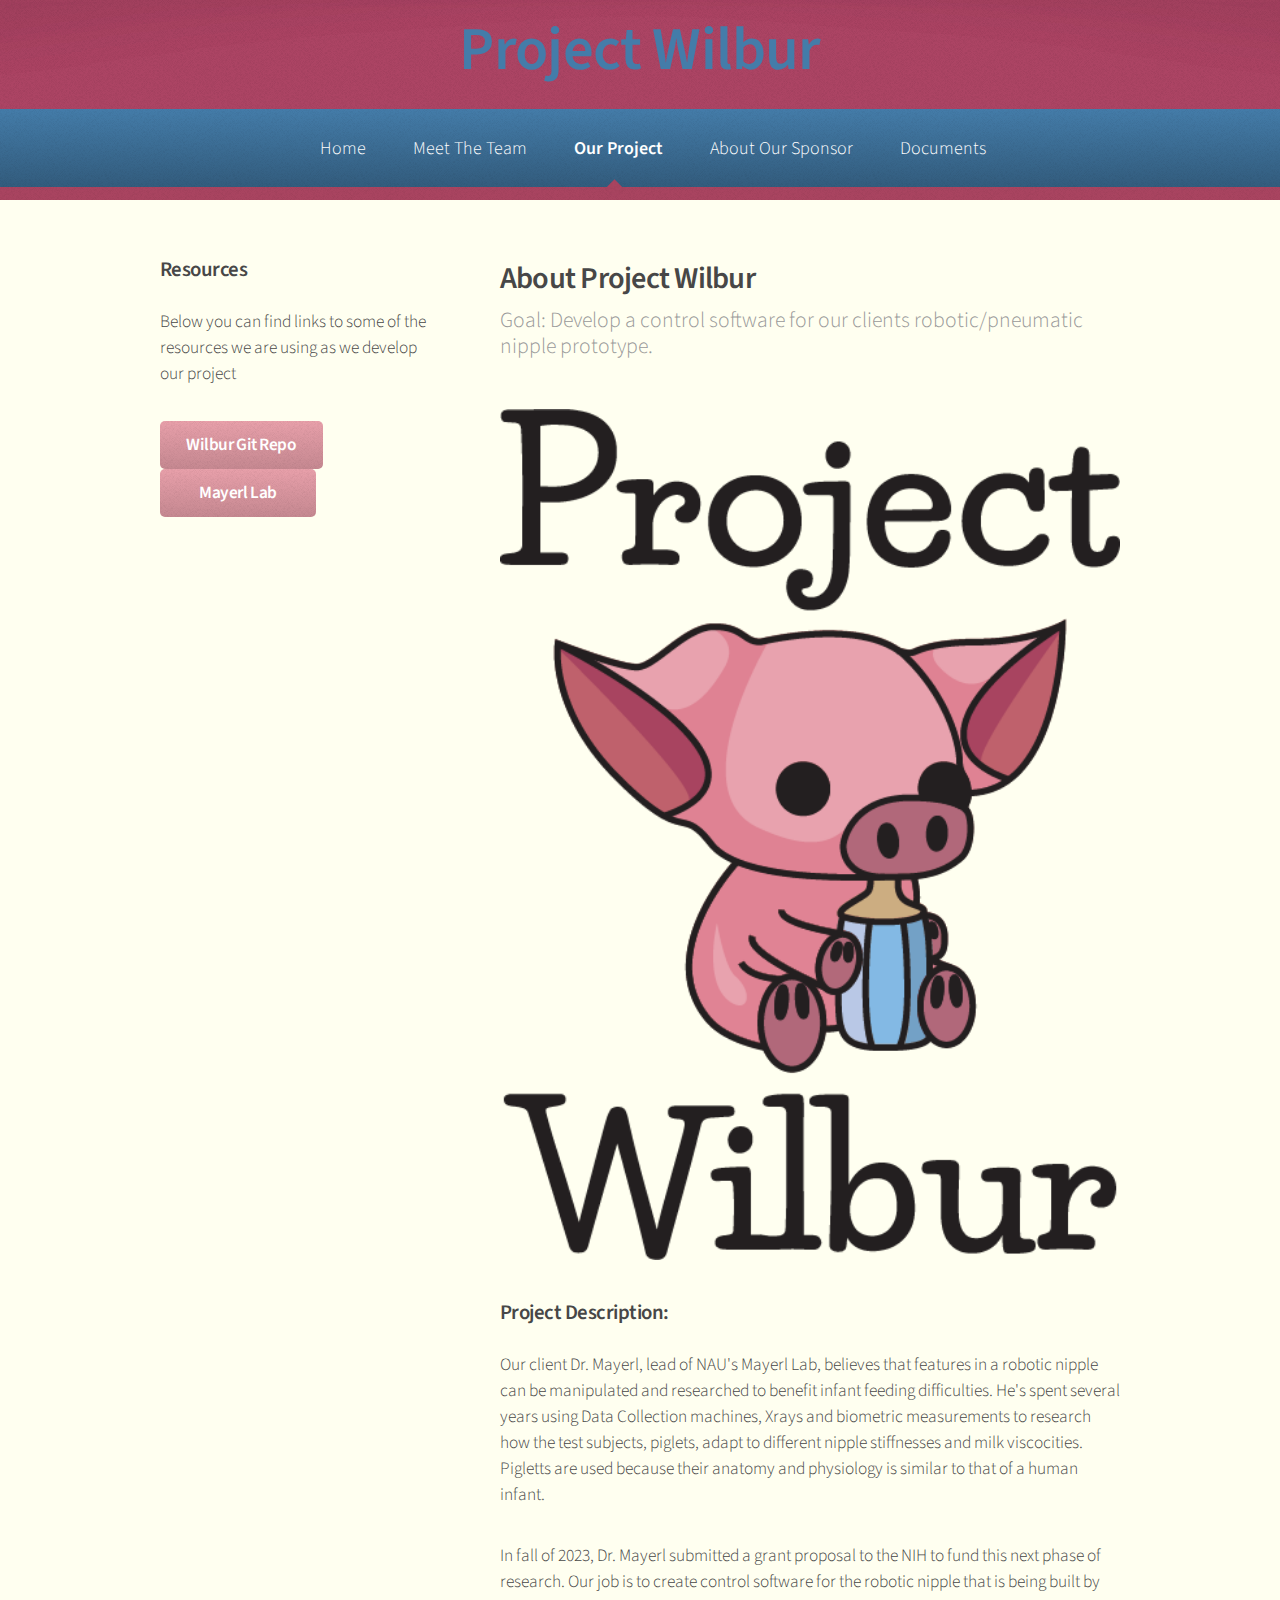
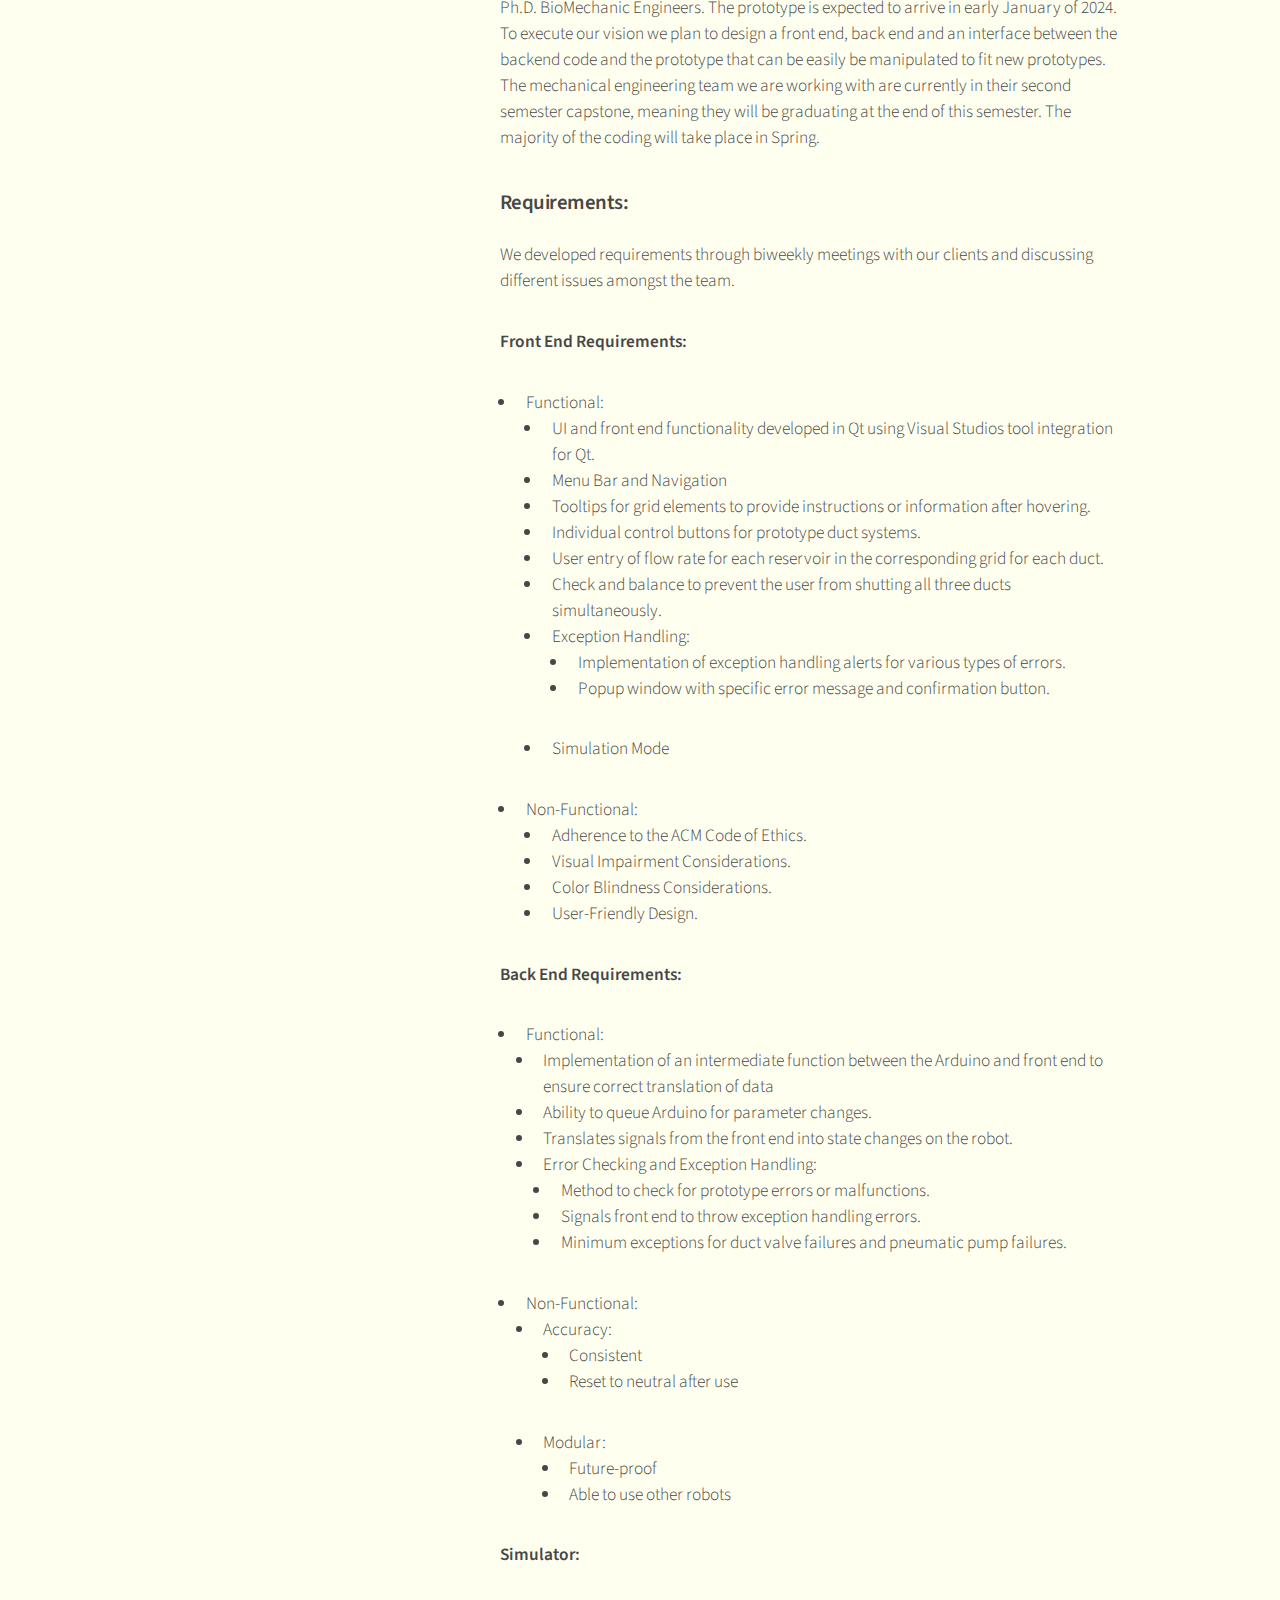
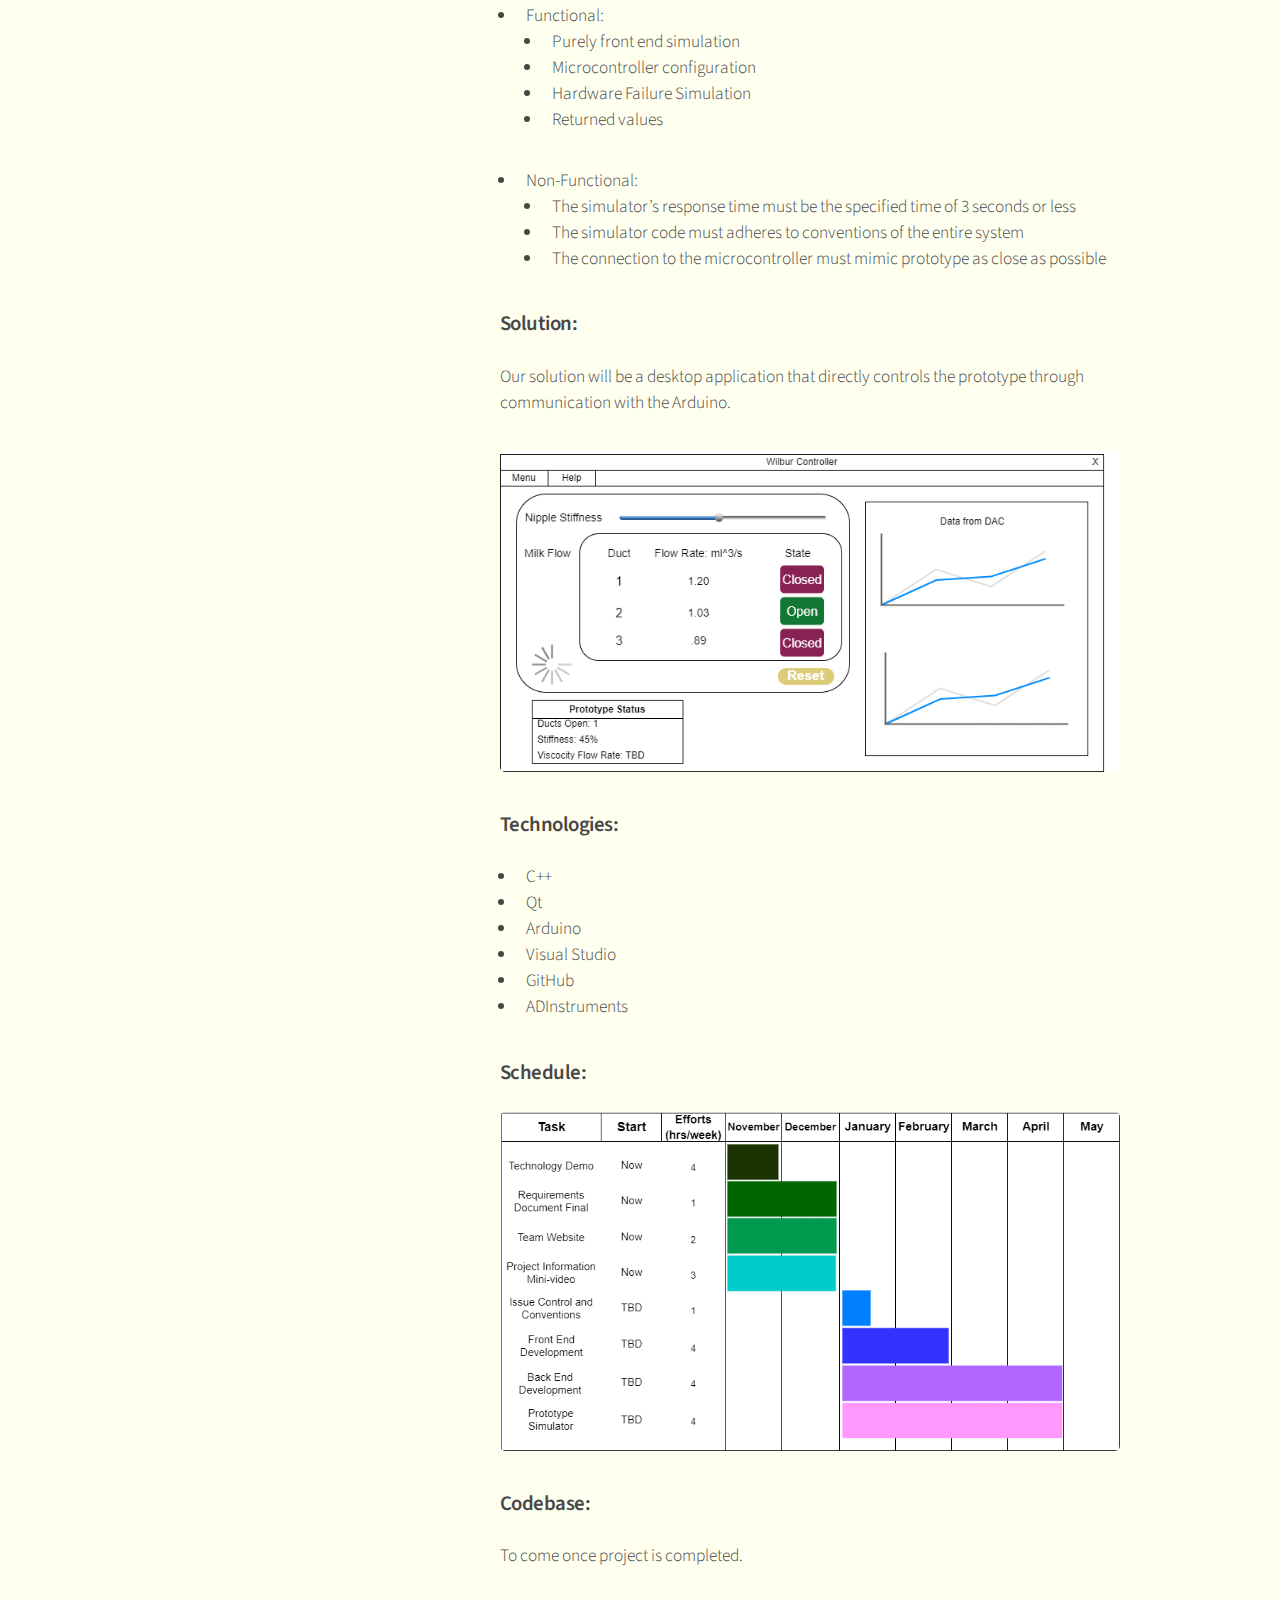
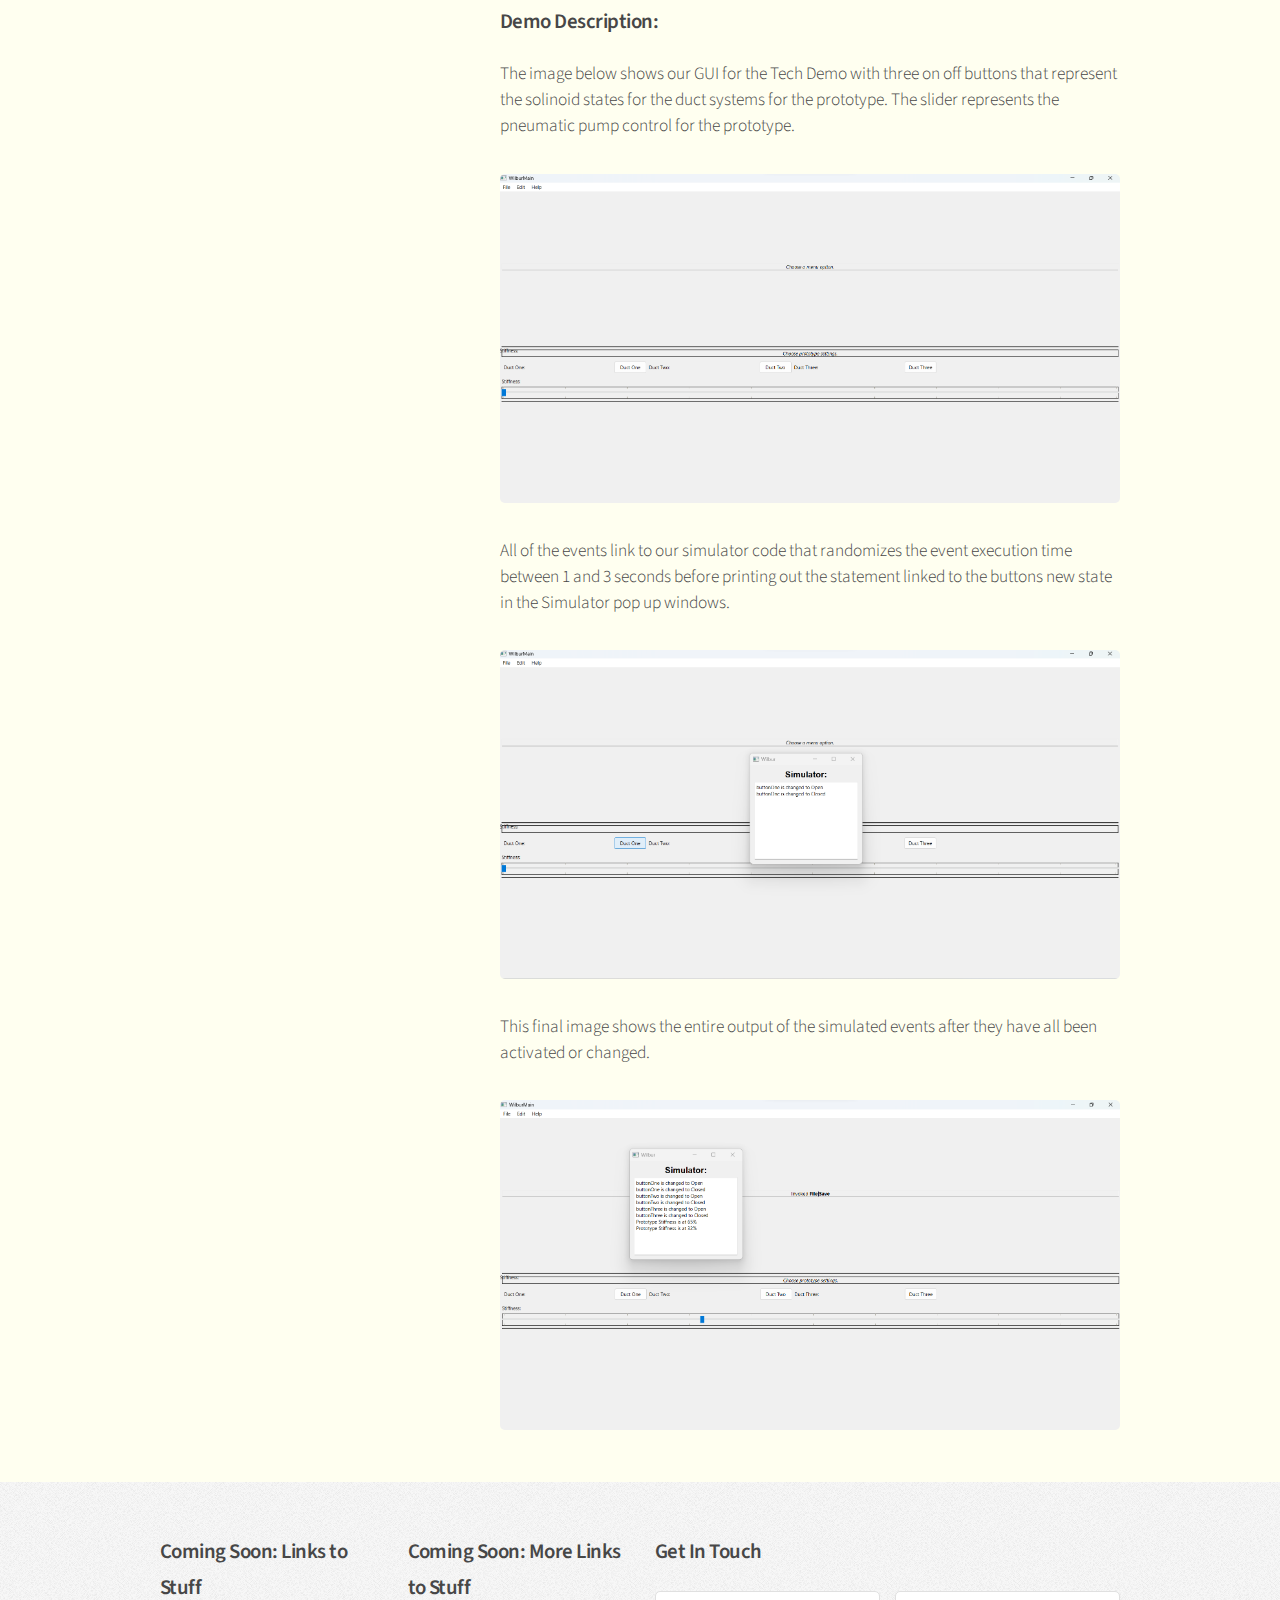
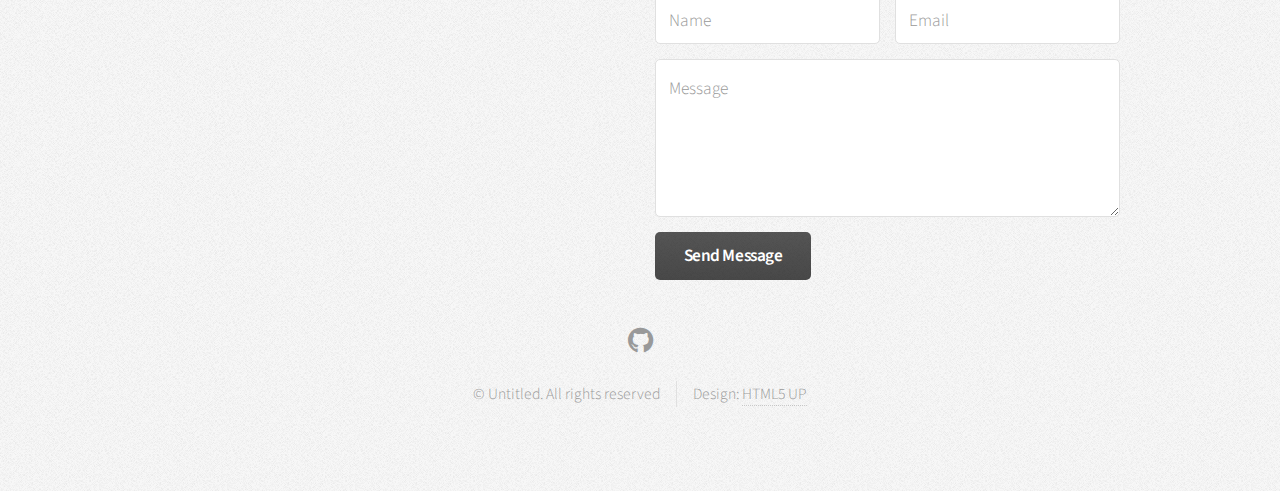
<file: WilburWebsite/project_description.html>
<!DOCTYPE HTML>
<!--
	Arcana by HTML5 UP
	html5up.net | @ajlkn
	Free for personal and commercial use under the CCA 3.0 license (html5up.net/license)
-->
<html>
	<head>
		<title>About Project Wilbur</title>
		<meta charset="utf-8" />
		<meta name="viewport" content="width=device-width, initial-scale=1, user-scalable=no" />
		<link rel="stylesheet" href="assets/css/main.css" />
	</head>
	<body class="is-preload">
		<div id="page-wrapper">

			<!-- Header -->
				<div id="header">

					<!-- Logo -->
						<h1><a href="index.html" id="logo">Project Wilbur</a></h1>

					<!-- Nav -->
						<nav id="nav">
							<ul>
								<!-- Home tab -->
								<li><a href="index.html">Home</a></li>
								<!-- Team Tab -->
								<li><a href="about-us.html">Meet The Team</a></li>
								<!-- Project Tab -->
								<li class="current"><a href="project_description.html">Our Project</a></li>
								<!-- Sponsor tab -->
								<li><a href="about-sponsor.html">About Our Sponsor</a></li>

								<li>
									<!-- Documents Submenu Tab -->
									<a href="#">Documents</a>
									<ul>
										<!-- Link to Team Inventory -->
										<li><a href="doc-team-inventory.html">Team Inventory</a></li>
										<!-- Link to Team Standards -->
										<li><a href="doc-team-standards.html">Team Standards</a></li>
										<!-- Link to Tech Feasibility -->
										<li><a href="doc-tech-feasibility.html">Technology Feasibility</a></li>
										<!-- Link to Req Docs -->
										<li><a href="doc-requirements.html">Requirements</a></li>
										<!-- Link to Mini Video -->
										<li><a href="doc-mini-video.html">Mini Video</a></li>

										<li>
											<!--Submenu declaration-->
											<a href="#">Presentations</a>
											<ul>
												<!--Tab under submenu-->
												<li><a href="doc-mini-intro.html">Mini Introduction</a></li>
												<li><a href="doc-design-review.html">Design Review</a></li>
												<!-- 												<li><a href="#">Phasellus magna</a></li>
			<li><a href="#">Magna phasellus</a></li>
			<li><a href="#">Etiam nisl</a></li>
			<li><a href="#">Veroeros feugiat</a></li> -->
											</ul>
										</li>
									</ul>
								</li>
							</ul>
						</nav>
				</div>

			<!-- Main -->
				<section class="wrapper style1">
					<div class="container">
						<div class="row gtr-200">
							<div class="col-4 col-12-narrower">
								<div id="sidebar">

									<!-- Sidebar -->

										<!-- <section>
											<h3>Just a Subheading</h3>
											<p>Phasellus quam turpis, feugiat sit amet ornare in, hendrerit in lectus.
											Praesent semper mod quis eget mi. Etiam eu ante risus. Aliquam erat volutpat.
											Aliquam luctus et mattis lectus sit amet pulvinar. Nam turpis et nisi etiam.</p>
											<footer>
												<a href="#" class="button">Continue Reading</a>
											</footer>
										</section> -->

										<!-- Left Sidebar section -->
										<section>
											<h3>Resources</h3>
											<p>Below you can find links to some of the resources we are using as we develop our project</p>
											<ul class="links">
												<li><a href="https://github.com/tn334/TeamWilburCapstone" class="button">Wilbur Git Repo</a></li>
												<!-- Additional links will be added as we know what to include -->
												 <li><a href="https://www.mayerllab.com/" class="button">Mayerl Lab</a></li>
												<!--<li><a href="#">Semper mod quis eget mi dolore</a></li>
												<li><a href="#">Consequat etiam lorem phasellus</a></li>
												<li><a href="#">Amet turpis, feugiat et sit amet</a></li>
												<li><a href="#">Semper mod quisturpis nisi</a></li>--> 
											</ul>
											<footer>
												<!--<a href="#" class="button">Comming Soon: More Random Links</a>-->
											</footer>
										</section>

								</div>
							</div>
							<div class="col-8  col-12-narrower imp-narrower">
								<div id="content">

									<!-- Content -->

									<article>
										<header>
											<h2>About Project Wilbur</h2>
											<p>Goal: Develop a control software for our clients robotic/pneumatic nipple prototype.</p>
										</header>

										<span class="image featured"><img src="images/WilburProjectLogo.png" alt="" /></span>

										<h3>Project Description:</h3>
										<p>
											Our client Dr. Mayerl, lead of NAU's Mayerl Lab, believes that features in a robotic nipple
											can be manipulated and researched to benefit infant feeding difficulties. He's spent several
											years using Data Collection machines, Xrays and biometric measurements to research how the test
											subjects, piglets, adapt to different nipple stiffnesses and milk viscocities. Pigletts are used
											because their anatomy and physiology is similar to that of a human infant.
										<p>
										<p>
											In fall of 2023, Dr. Mayerl submitted a grant proposal to the NIH to fund this next phase of
											research. Our job is to create control software for the robotic nipple that is being built
											by Ph.D. BioMechanic Engineers. The prototype is expected to arrive in early January of 2024. To execute our vision we plan to
											design a front end, back end and an interface between the backend code and the
											prototype that can be easily be manipulated to fit new prototypes. The mechanical
											engineering team we are working with are currently in their second semester capstone,
											meaning they will be graduating at the end of this semester. The majority of the coding
											will take place in Spring.
										</p>

										<h3>Requirements: </h3>
										<p>
											We developed requirements through biweekly meetings with our clients and discussing different
											issues amongst the team.
										</p>
										<p><b>Front End Requirements:</b></p>
										<ul>
											<li>
												Functional:
												<ul>
													<li>UI and front end functionality developed in Qt using Visual Studios tool integration for Qt.</li>
													<li>Menu Bar and Navigation</li>
													<li>Tooltips for grid elements to provide instructions or information after hovering.</li>
													<li>Individual control buttons for prototype duct systems.</li>
													<li>User entry of flow rate for each reservoir in the corresponding grid for each duct.</li>
													<li>Check and balance to prevent the user from shutting all three ducts simultaneously.</li>
													<li>
														Exception Handling:
														<ul>
															<li>Implementation of exception handling alerts for various types of errors.</li>
															<li>Popup window with specific error message and confirmation button.</li>
														</ul>
													</li>
													<li>Simulation Mode</li>
												</ul>
											</li>
											<li>
												Non-Functional:
												<ul>
													<li>Adherence to the ACM Code of Ethics.</li>
													<li>Visual Impairment Considerations.</li>
													<li>Color Blindness Considerations.</li>
													<li>User-Friendly Design.</li>
												</ul>
											</li>
										</ul>
										<p><b>Back End Requirements:</b></p>
										<ul>
											<li>Functional:</li>
											<ul>
												<li>Implementation of an intermediate function between the Arduino and front end to ensure correct translation of data</li>
												<li>Ability to queue Arduino for parameter changes.</li>
												<li>Translates signals from the front end into state changes on the robot.</li>
												<li>Error Checking and Exception Handling:</li>
												<ul>
													<li>Method to check for prototype errors or malfunctions.</li>
													<li>Signals front end to throw exception handling errors.</li>
													<li>Minimum exceptions for duct valve failures and pneumatic pump failures.</li>
												</ul>
											</ul>
											<li>Non-Functional:</li>
											<ul>
												<li>
													Accuracy:
													<ul>
														<li>Consistent</li>
														<li>Reset to neutral after use</li>
													</ul>
												</li>
												<li>
													Modular:
													<ul>
														<li>Future-proof</li>
														<li>Able to use other robots</li>
													</ul>
											</ul>
										</ul>
										<p><b>Simulator:</b></p>
										<ul>
											<li>
												Functional:
												<ul>
													<li>Purely front end simulation</li>
													<li>Microcontroller configuration</li>
													<li>Hardware Failure Simulation</li>
													<li>Returned values</li>
												</ul>
											</li>
											<li>
												Non-Functional:
												<ul>
													<li>The simulator’s response time must be the specified time of 3 seconds or less</li>
													<li>The simulator code must adheres to conventions of the entire system</li>
													<li>The connection to the microcontroller must mimic prototype as close as possible</li>
												</ul>
											</li>
										</ul>
										<h3> Solution:</h3>
										<p>Our solution will be a desktop application that directly controls the prototype through communication with the Arduino.</p>
										<span class="image featured"><img src="images/WilburUI.png" alt="" /></span>
										<h3>Technologies:</h3>
										<ul>
											<li>C++</li>
											<li>Qt</li>
											<li>Arduino</li>
											<li>Visual Studio</li>
											<li>GitHub</li>
											<li>ADInstruments</li>
										</ul>
										<h3>Schedule:</h3>
										<span class="image featured"><img src="images/CS476GanttChart.png" alt="" /></span>
										<h3>Codebase:</h3>
										<p>To come once project is completed.</p>
										<h3>Demo Description:</h3>
										<p>
											The image below shows our GUI for the Tech Demo with three on off buttons that represent
											the solinoid states for the duct systems for the prototype. The slider represents the pneumatic
											pump control for the prototype.
										</p>
										<span class="image featured"><img src="images/DemoImages/TechDemoInitialState.png" alt="" /></span>
										<p>
											All of the events link to our simulator code that randomizes the event execution time
											between 1 and 3 seconds before printing out the statement linked to the buttons new state
											in the Simulator pop up windows.
										</p>
										<span class="image featured"><img src="images/DemoImages/TechDemoInProgress.png" alt="" /></span>
										<p>
											This final image shows the entire output of the simulated events after they have all been
											activated or changed.
										</p>
										<span class="image featured"><img src="images/DemoImages/TechDemoFinal.png" alt="" /></span>
										<!--<p>Phasellus odio risus, faucibus et viverra vitae, eleifend ac purus. Praesent mattis, enim
	quis hendrerit porttitor, sapien tortor viverra magna, sit amet rhoncus nisl lacus nec arcu.
	Suspendisse laoreet metus ut metus imperdiet interdum aliquam justo tincidunt. Mauris dolor urna,
	fringilla vel malesuada ac, dignissim eu mi. Praesent mollis massa ac nulla pretium pretium.
	Maecenas tortor mauris, consectetur pellentesque dapibus eget, tincidunt vitae arcu.
	Vestibulum purus augue, tincidunt sit amet iaculis id, porta eu purus.</p>-->
									</article>

								</div>
							</div>
						</div>
					</div>
				</section>

			<!-- Footer -->
				<div id="footer">
					<div class="container">
						<div class="row">
							<section class="col-3 col-6-narrower col-12-mobilep">
								<h3>Coming Soon: Links to Stuff</h3>
								<ul class="links">
									<!-- <li><a href="#">Mattis et quis rutrum</a></li>
									<li><a href="#">Suspendisse amet varius</a></li>
									<li><a href="#">Sed et dapibus quis</a></li>
									<li><a href="#">Rutrum accumsan dolor</a></li>
									<li><a href="#">Mattis rutrum accumsan</a></li>
									<li><a href="#">Suspendisse varius nibh</a></li>
									<li><a href="#">Sed et dapibus mattis</a></li> -->
								</ul>
							</section>
							<section class="col-3 col-6-narrower col-12-mobilep">
								<h3>Coming Soon: More Links to Stuff</h3>
								<ul class="links">
									<!-- <li><a href="#">Duis neque nisi dapibus</a></li>
									<li><a href="#">Sed et dapibus quis</a></li>
									<li><a href="#">Rutrum accumsan sed</a></li>
									<li><a href="#">Mattis et sed accumsan</a></li>
									<li><a href="#">Duis neque nisi sed</a></li>
									<li><a href="#">Sed et dapibus quis</a></li>
									<li><a href="#">Rutrum amet varius</a></li> -->
								</ul>
							</section>
							<section class="col-6 col-12-narrower">
								<h3>Get In Touch</h3>
								<form>
									<div class="row gtr-50">
										<div class="col-6 col-12-mobilep">
											<input type="text" name="name" id="name" placeholder="Name" />
										</div>
										<div class="col-6 col-12-mobilep">
											<input type="email" name="email" id="email" placeholder="Email" />
										</div>
										<div class="col-12">
											<textarea name="message" id="message" placeholder="Message" rows="5"></textarea>
										</div>
										<div class="col-12">
											<ul class="actions">
												<li><input type="submit" class="button alt" value="Send Message" /></li>
											</ul>
										</div>
									</div>
								</form>
							</section>
						</div>
					</div>

					<!-- Icons -->
					<ul class="icons">
						<!-- <li><a href="#" class="icon brands fa-twitter"><span class="label">Twitter</span></a></li>
						<li><a href="#" class="icon brands fa-facebook-f"><span class="label">Facebook</span></a></li> -->
						<li><a href="https://github.com/tn334/TeamWilburCapstone" class="icon brands fa-github"><span class="label">GitHub</span></a></li>
						<!-- <li><a href="#" class="icon brands fa-linkedin-in"><span class="label">LinkedIn</span></a></li>
						<li><a href="#" class="icon brands fa-google-plus-g"><span class="label">Google+</span></a></li> -->
					</ul>

					<!-- Copyright -->
						<div class="copyright">
							<ul class="menu">
								<li>&copy; Untitled. All rights reserved</li><li>Design: <a href="http://html5up.net">HTML5 UP</a></li>
							</ul>
						</div>

				</div>

		</div>

		<!-- Scripts -->
			<script src="assets/js/jquery.min.js"></script>
			<script src="assets/js/jquery.dropotron.min.js"></script>
			<script src="assets/js/browser.min.js"></script>
			<script src="assets/js/breakpoints.min.js"></script>
			<script src="assets/js/util.js"></script>
			<script src="assets/js/main.js"></script>

	</body>
</html>
</file>
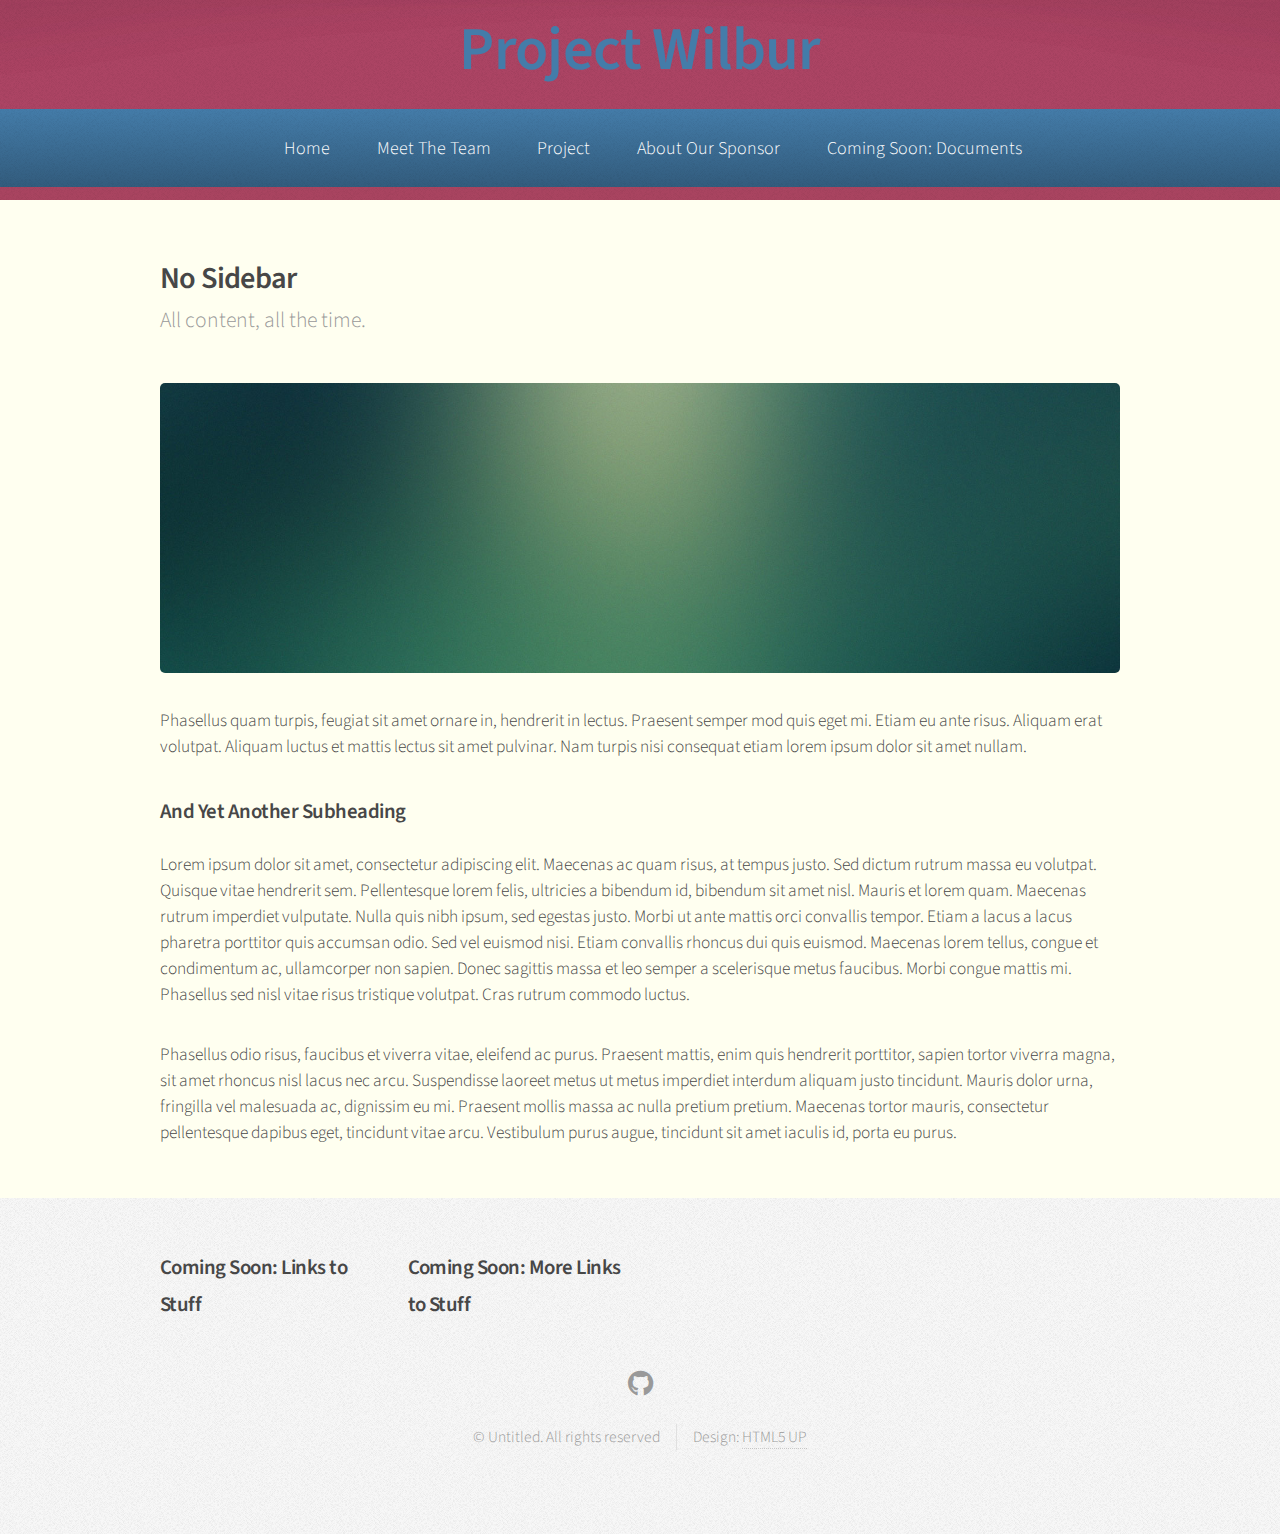
<file: WilburWebsite/thank-you.html>
<!DOCTYPE HTML>
<!--
	Arcana by HTML5 UP
	html5up.net | @ajlkn
	Free for personal and commercial use under the CCA 3.0 license (html5up.net/license)
-->
<html>
	<head>
		<title>Email Sent</title>
		<meta charset="utf-8" />
		<meta name="viewport" content="width=device-width, initial-scale=1, user-scalable=no" />
		<link rel="stylesheet" href="assets/css/main.css" />
	</head>
	<body class="is-preload">
		<div id="page-wrapper">

			<!-- Header -->
				<div id="header">

					<!-- Logo -->
						<h1><a href="index.html" id="logo">Project Wilbur</em></a></h1>

					<!-- Nav -->
						<!-- Nav -->
						<nav id="nav">
							<ul>
								<li><a href="index.html">Home</a></li>
								<!-- Team Info Page -->
								<li><a href="about-us.html">Meet The Team</a></li>
								<!--Project information description page-->
								<li><a href="project_description.html">Project</a></li>
								<!-- Sponsor Info page -->
								<li><a href="about-sponsor.html">About Our Sponsor</a></li>
								<!-- <li><a href="two-sidebar.html">Two Sidebar</a></li> -->
								
								<li>
									<a href="#">Coming Soon: Documents</a>
									<ul>
										<li><a href="doc-team-inventory.html">Coming Soon: Team Inventory</a></li>
										<li><a href="#">Coming Soon: Team Standards</a></li>
										<!-- <li><a href="#">Etiam sed tempus</a></li> -->
										<li>
											<!--Submenu declaration-->
											<a href="#">Coming Soon: Presentations</a>
											<ul>
												<!--Tab under submenu-->
												<li><a href="#">Coming Soon: Mini Introduction</a></li>
<!-- 												<li><a href="#">Phasellus magna</a></li>
												<li><a href="#">Magna phasellus</a></li>
												<li><a href="#">Etiam nisl</a></li>
												<li><a href="#">Veroeros feugiat</a></li> -->
											</ul>
										</li>
									</ul>
								</li>
								
							</ul>
						</nav>

				</div>

			<!-- Main -->
				<section class="wrapper style1">
					<div class="container">
						<div id="content">

							<!-- Content -->

								<article>
									<header>
										<h2>No Sidebar</h2>
										<p>All content, all the time.</p>
									</header>

									<span class="image featured"><img src="images/banner.jpg" alt="" /></span>

									<p>Phasellus quam turpis, feugiat sit amet ornare in, hendrerit in lectus.
									Praesent semper mod quis eget mi. Etiam eu ante risus. Aliquam erat volutpat.
									Aliquam luctus et mattis lectus sit amet pulvinar. Nam turpis nisi
									consequat etiam lorem ipsum dolor sit amet nullam.</p>

									<h3>And Yet Another Subheading</h3>
									<p>Lorem ipsum dolor sit amet, consectetur adipiscing elit. Maecenas ac quam risus, at tempus
									justo. Sed dictum rutrum massa eu volutpat. Quisque vitae hendrerit sem. Pellentesque lorem felis,
									ultricies a bibendum id, bibendum sit amet nisl. Mauris et lorem quam. Maecenas rutrum imperdiet
									vulputate. Nulla quis nibh ipsum, sed egestas justo. Morbi ut ante mattis orci convallis tempor.
									Etiam a lacus a lacus pharetra porttitor quis accumsan odio. Sed vel euismod nisi. Etiam convallis
									rhoncus dui quis euismod. Maecenas lorem tellus, congue et condimentum ac, ullamcorper non sapien.
									Donec sagittis massa et leo semper a scelerisque metus faucibus. Morbi congue mattis mi.
									Phasellus sed nisl vitae risus tristique volutpat. Cras rutrum commodo luctus.</p>

									<p>Phasellus odio risus, faucibus et viverra vitae, eleifend ac purus. Praesent mattis, enim
									quis hendrerit porttitor, sapien tortor viverra magna, sit amet rhoncus nisl lacus nec arcu.
									Suspendisse laoreet metus ut metus imperdiet interdum aliquam justo tincidunt. Mauris dolor urna,
									fringilla vel malesuada ac, dignissim eu mi. Praesent mollis massa ac nulla pretium pretium.
									Maecenas tortor mauris, consectetur pellentesque dapibus eget, tincidunt vitae arcu.
									Vestibulum purus augue, tincidunt sit amet iaculis id, porta eu purus.</p>
								</article>

						</div>
					</div>
				</section>

			<!-- Footer -->
				<div id="footer">
					<div class="container">
						<div class="row">
							<section class="col-3 col-6-narrower col-12-mobilep">
								<h3>Coming Soon: Links to Stuff</h3>
								<ul class="links">
									<!-- <li><a href="#">Mattis et quis rutrum</a></li>
									<li><a href="#">Suspendisse amet varius</a></li>
									<li><a href="#">Sed et dapibus quis</a></li>
									<li><a href="#">Rutrum accumsan dolor</a></li>
									<li><a href="#">Mattis rutrum accumsan</a></li>
									<li><a href="#">Suspendisse varius nibh</a></li>
									<li><a href="#">Sed et dapibus mattis</a></li> -->
								</ul>
							</section>
							<section class="col-3 col-6-narrower col-12-mobilep">
								<h3>Coming Soon: More Links to Stuff</h3>
								<ul class="links">
									<!-- <li><a href="#">Duis neque nisi dapibus</a></li>
									<li><a href="#">Sed et dapibus quis</a></li>
									<li><a href="#">Rutrum accumsan sed</a></li>
									<li><a href="#">Mattis et sed accumsan</a></li>
									<li><a href="#">Duis neque nisi sed</a></li>
									<li><a href="#">Sed et dapibus quis</a></li>
									<li><a href="#">Rutrum amet varius</a></li> -->
								</ul>
							</section>
							<!-- <section class="col-6 col-12-narrower">
								<h3>Get In Touch</h3>
								<form>
									<div class="row gtr-50">
										<div class="col-6 col-12-mobilep">
											<input type="text" name="name" id="name" placeholder="Name" />
										</div>
										<div class="col-6 col-12-mobilep">
											<input type="email" name="email" id="email" placeholder="Email" />
										</div>
										<div class="col-12">
											<textarea name="message" id="message" placeholder="Message" rows="5"></textarea>
										</div>
										<div class="col-12">
											<ul class="actions">
												<li><input type="submit" class="button alt" value="Send Message" /></li>
											</ul>
										</div>
									</div>
								</form>
							</section> -->
						</div>
					</div>

					<!-- Icons -->
						<ul class="icons">
							<!-- <li><a href="#" class="icon brands fa-twitter"><span class="label">Twitter</span></a></li>
							<li><a href="#" class="icon brands fa-facebook-f"><span class="label">Facebook</span></a></li> -->
							<li><a href="https://github.com/tn334/TeamWilburCapstone" class="icon brands fa-github"><span class="label">GitHub</span></a></li>
							<!-- <li><a href="#" class="icon brands fa-linkedin-in"><span class="label">LinkedIn</span></a></li>
							<li><a href="#" class="icon brands fa-google-plus-g"><span class="label">Google+</span></a></li> -->
						</ul>

					<!-- Copyright -->
						<div class="copyright">
							<ul class="menu">
								<li>&copy; Untitled. All rights reserved</li><li>Design: <a href="http://html5up.net">HTML5 UP</a></li>
							</ul>
						</div>

				</div>

		</div>

		<!-- Scripts -->
			<script src="assets/js/jquery.min.js"></script>
			<script src="assets/js/jquery.dropotron.min.js"></script>
			<script src="assets/js/browser.min.js"></script>
			<script src="assets/js/breakpoints.min.js"></script>
			<script src="assets/js/util.js"></script>
			<script src="assets/js/main.js"></script>

	</body>
</html>
</file>
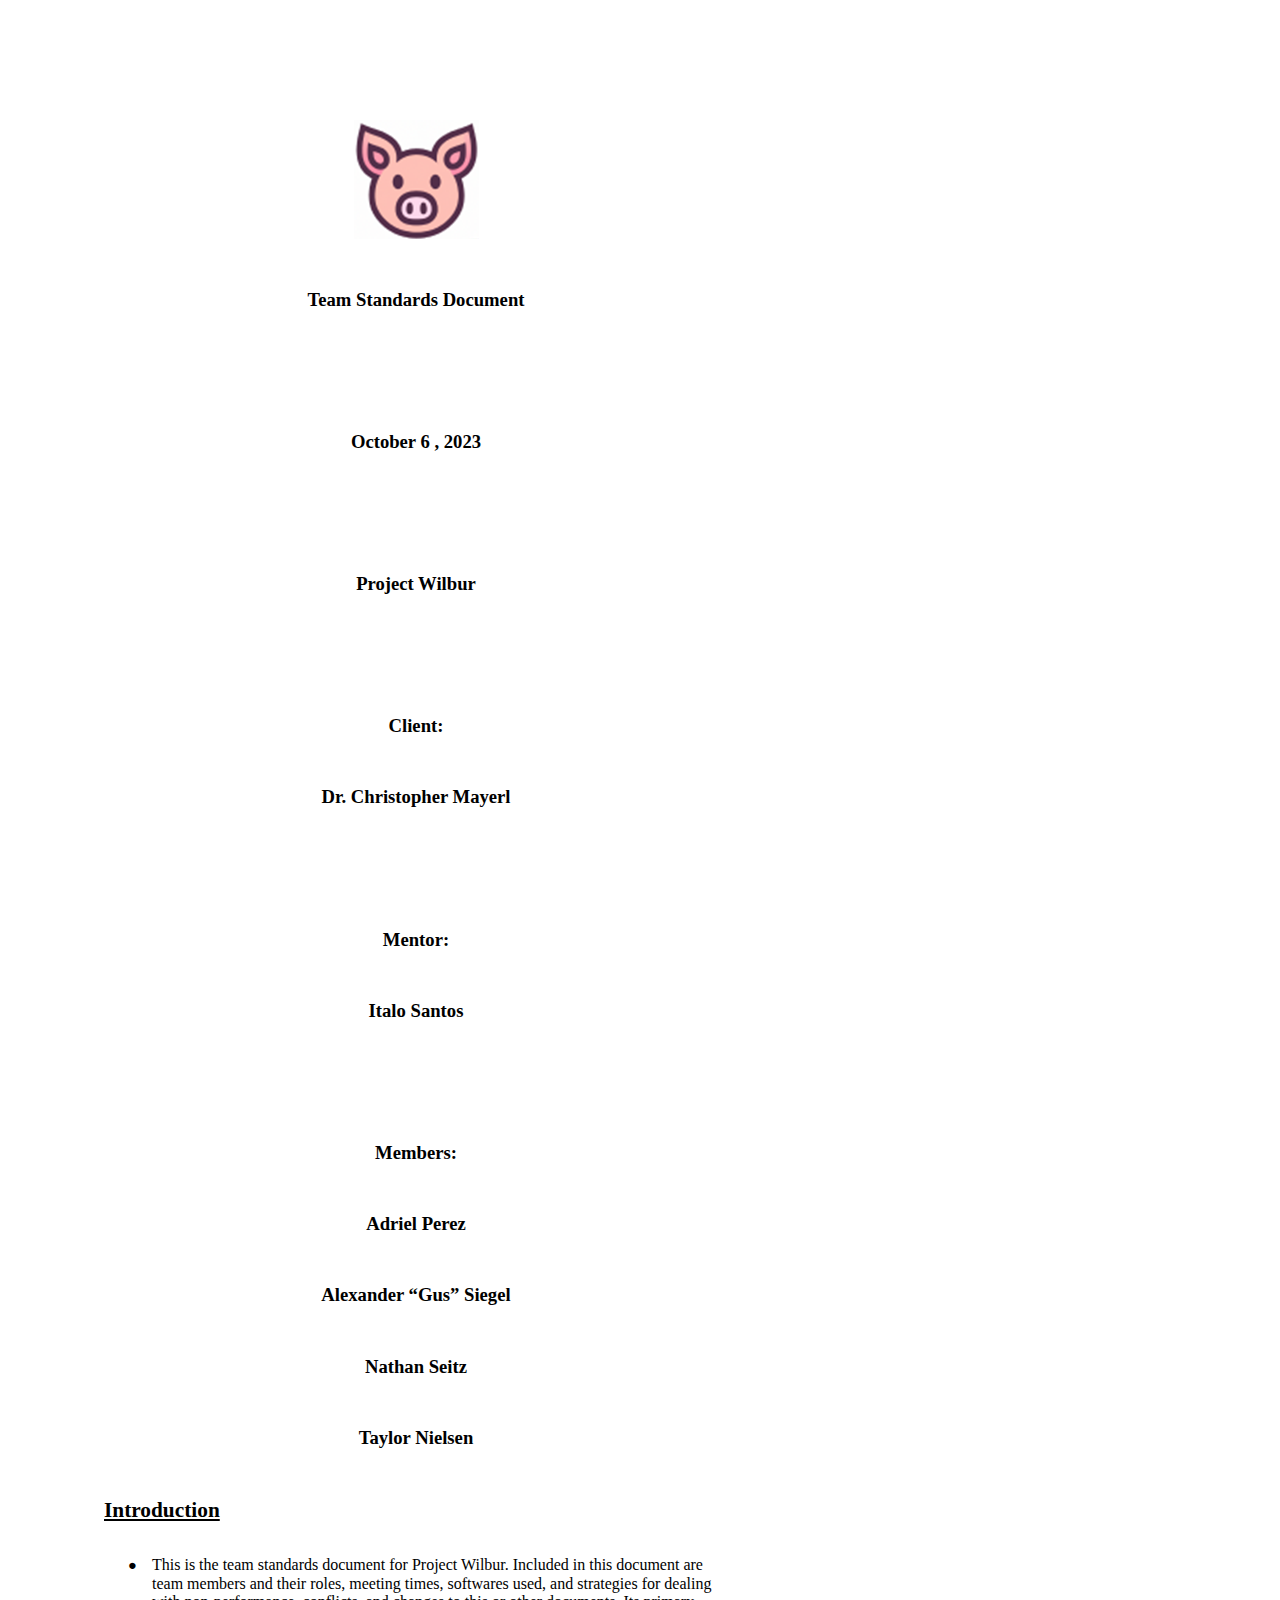
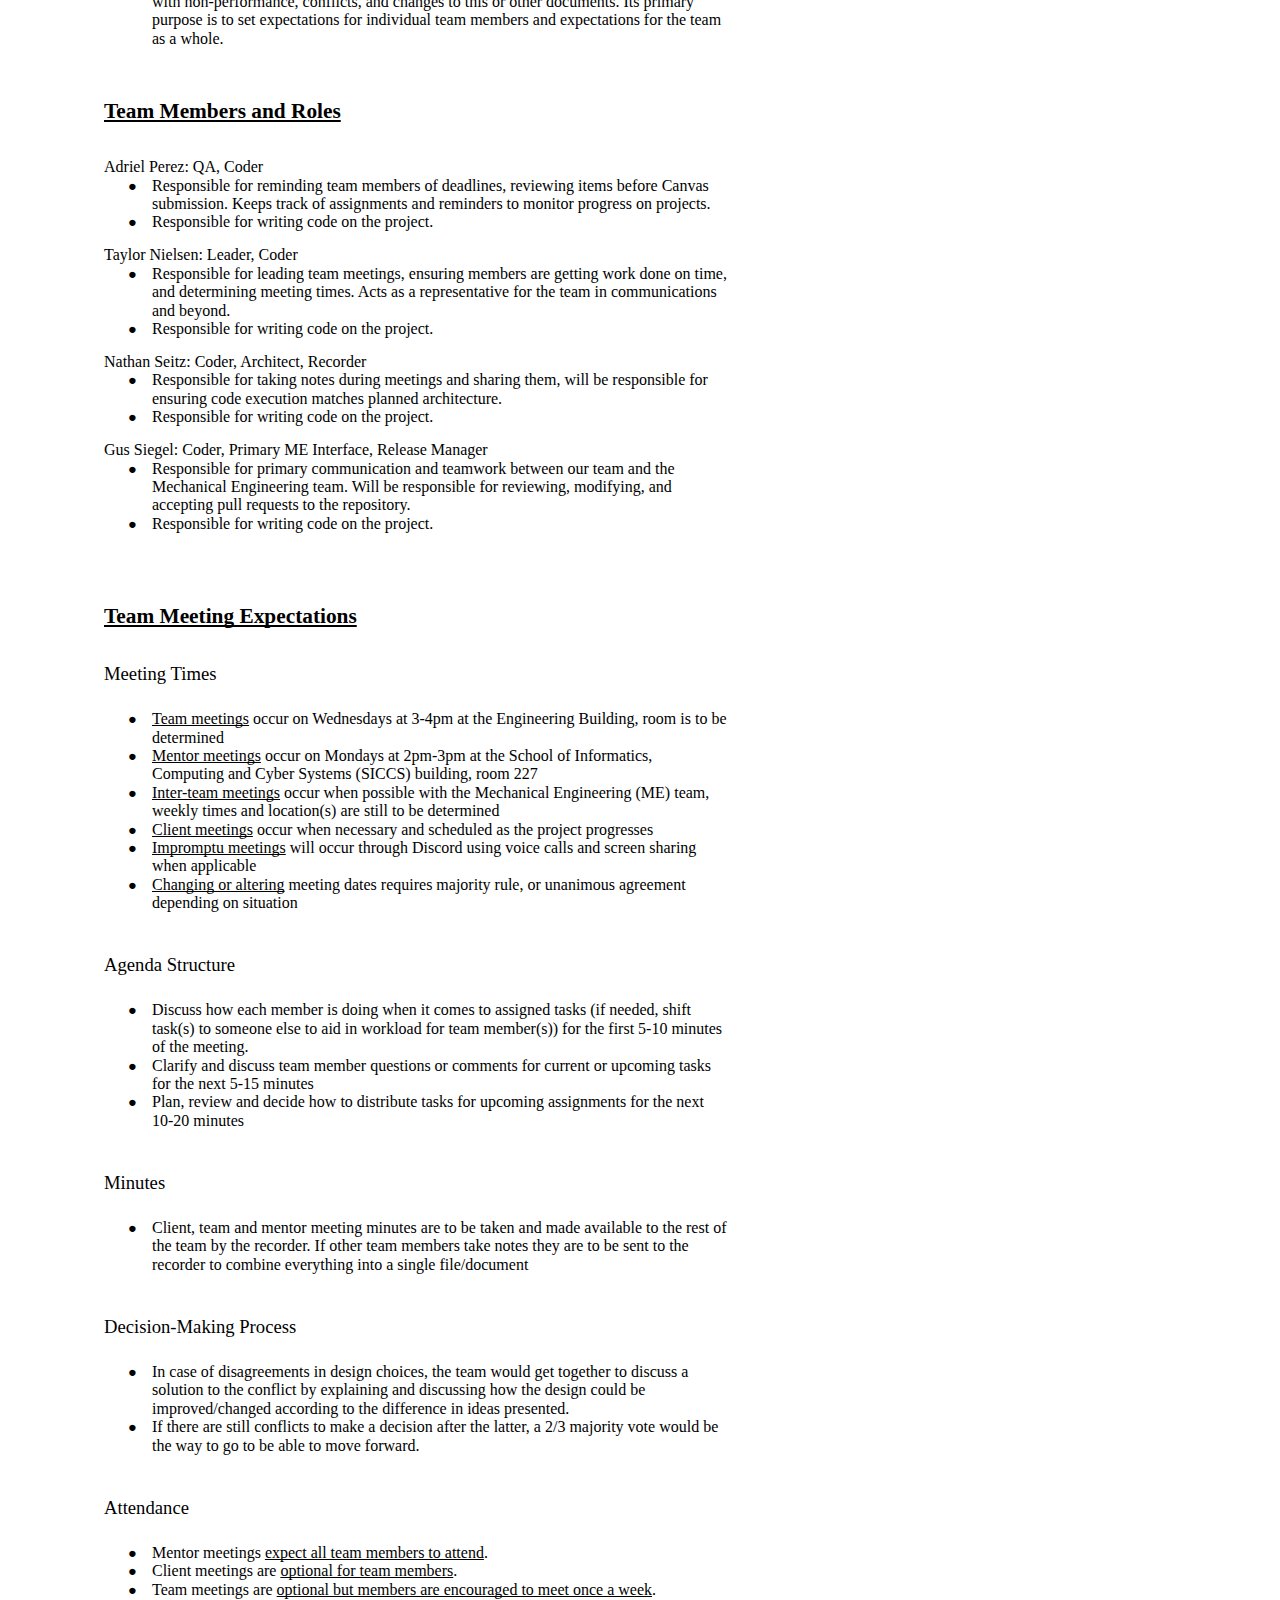
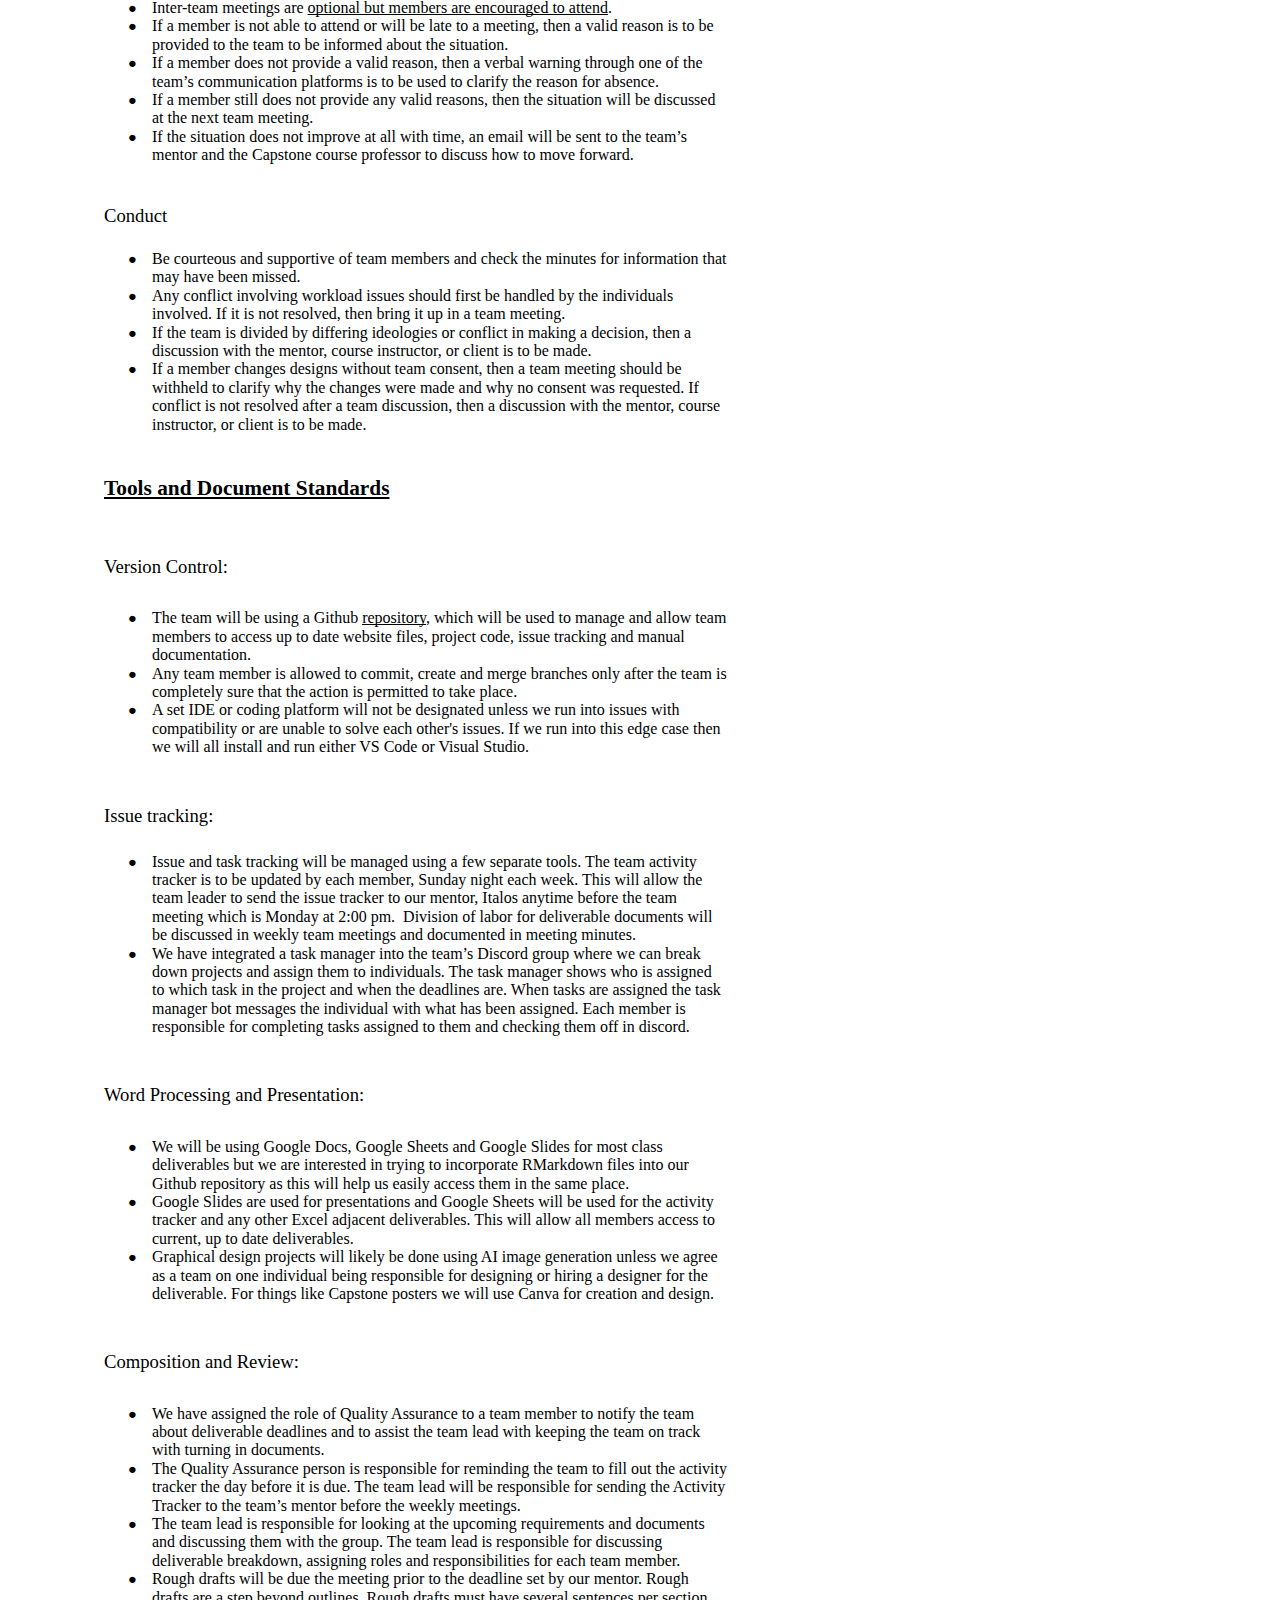
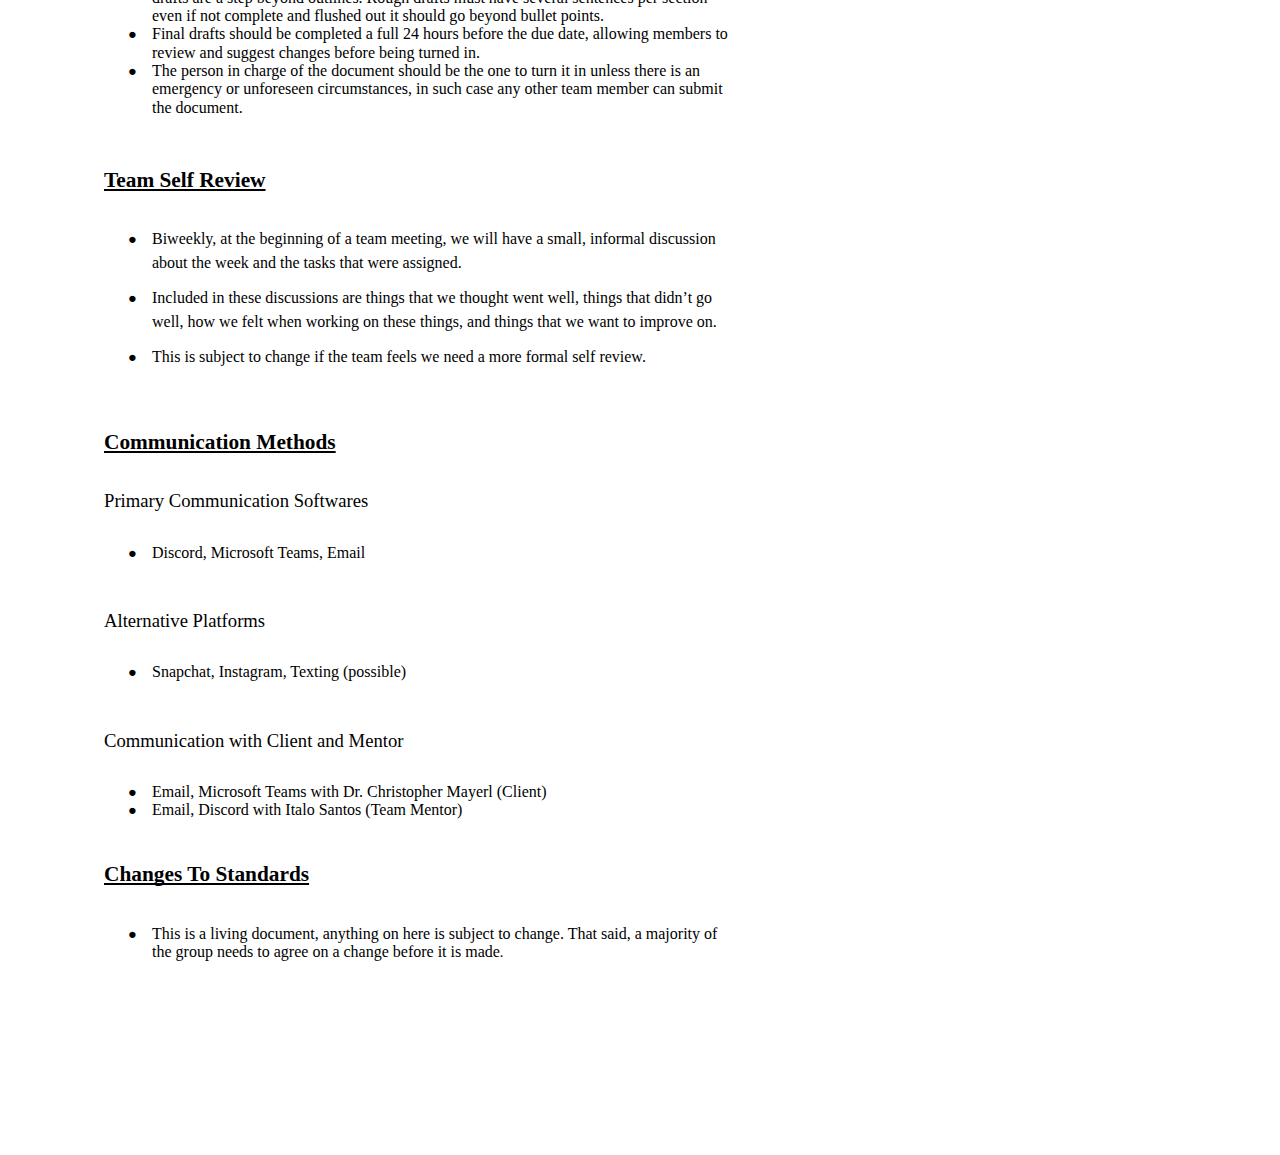
<file: WilburWebsite/CS476 Team Standards - RD/CS476TeamStandardsRD.html>
<html><head><meta content="text/html; charset=UTF-8" http-equiv="content-type"><style type="text/css">ul.lst-kix_6is26v25rvuv-8{list-style-type:none}ul.lst-kix_6is26v25rvuv-7{list-style-type:none}ul.lst-kix_pmd5cxvhf700-4{list-style-type:none}ul.lst-kix_pmd5cxvhf700-3{list-style-type:none}ul.lst-kix_pmd5cxvhf700-6{list-style-type:none}ul.lst-kix_pmd5cxvhf700-5{list-style-type:none}ul.lst-kix_pmd5cxvhf700-8{list-style-type:none}ul.lst-kix_pmd5cxvhf700-7{list-style-type:none}.lst-kix_imlqylg33bm3-3>li:before{content:"\0025cf   "}ul.lst-kix_pmd5cxvhf700-0{list-style-type:none}ul.lst-kix_pmd5cxvhf700-2{list-style-type:none}ul.lst-kix_pmd5cxvhf700-1{list-style-type:none}.lst-kix_imlqylg33bm3-4>li:before{content:"\0025cb   "}ul.lst-kix_6is26v25rvuv-2{list-style-type:none}ul.lst-kix_6is26v25rvuv-1{list-style-type:none}ul.lst-kix_6is26v25rvuv-0{list-style-type:none}ul.lst-kix_6is26v25rvuv-6{list-style-type:none}ul.lst-kix_6is26v25rvuv-5{list-style-type:none}ul.lst-kix_6is26v25rvuv-4{list-style-type:none}ul.lst-kix_6is26v25rvuv-3{list-style-type:none}.lst-kix_imlqylg33bm3-2>li:before{content:"\0025a0   "}.lst-kix_imlqylg33bm3-1>li:before{content:"\0025cb   "}.lst-kix_imlqylg33bm3-0>li:before{content:"\0025cf   "}.lst-kix_lgp6dvps62k7-5>li:before{content:"\0025a0   "}.lst-kix_lgp6dvps62k7-4>li:before{content:"\0025cb   "}.lst-kix_lgp6dvps62k7-6>li:before{content:"\0025cf   "}.lst-kix_lgp6dvps62k7-1>li:before{content:"\0025cb   "}.lst-kix_lgp6dvps62k7-0>li:before{content:"\0025cf   "}.lst-kix_lgp6dvps62k7-8>li:before{content:"\0025a0   "}.lst-kix_lgp6dvps62k7-7>li:before{content:"\0025cb   "}.lst-kix_imlqylg33bm3-5>li:before{content:"\0025a0   "}.lst-kix_imlqylg33bm3-7>li:before{content:"\0025cb   "}ul.lst-kix_7kz6y4nspkjf-0{list-style-type:none}ul.lst-kix_7kz6y4nspkjf-1{list-style-type:none}.lst-kix_imlqylg33bm3-6>li:before{content:"\0025cf   "}ul.lst-kix_7kz6y4nspkjf-2{list-style-type:none}ul.lst-kix_7kz6y4nspkjf-3{list-style-type:none}ul.lst-kix_7kz6y4nspkjf-4{list-style-type:none}.lst-kix_lgp6dvps62k7-2>li:before{content:"\0025a0   "}ul.lst-kix_7kz6y4nspkjf-5{list-style-type:none}ul.lst-kix_7kz6y4nspkjf-6{list-style-type:none}.lst-kix_lgp6dvps62k7-3>li:before{content:"\0025cf   "}ul.lst-kix_7kz6y4nspkjf-7{list-style-type:none}ul.lst-kix_7kz6y4nspkjf-8{list-style-type:none}.lst-kix_imlqylg33bm3-8>li:before{content:"\0025a0   "}.lst-kix_qs4pvj677o0e-6>li:before{content:"\0025cf   "}.lst-kix_qs4pvj677o0e-8>li:before{content:"\0025a0   "}.lst-kix_doqpqvcsug2o-2>li:before{content:"\0025a0   "}.lst-kix_doqpqvcsug2o-4>li:before{content:"\0025cb   "}.lst-kix_doqpqvcsug2o-6>li:before{content:"\0025cf   "}.lst-kix_o277xtwgw441-7>li:before{content:"\0025cb   "}ul.lst-kix_ehfy21sxrsdh-0{list-style-type:none}.lst-kix_qs4pvj677o0e-0>li:before{content:"\0025cf   "}ul.lst-kix_ehfy21sxrsdh-1{list-style-type:none}ul.lst-kix_rd739dafltzq-8{list-style-type:none}ul.lst-kix_rd739dafltzq-7{list-style-type:none}ul.lst-kix_rd739dafltzq-6{list-style-type:none}ul.lst-kix_rd739dafltzq-5{list-style-type:none}ul.lst-kix_rd739dafltzq-4{list-style-type:none}.lst-kix_doqpqvcsug2o-8>li:before{content:"\0025a0   "}.lst-kix_qs4pvj677o0e-2>li:before{content:"\0025a0   "}.lst-kix_qs4pvj677o0e-4>li:before{content:"\0025cb   "}ul.lst-kix_pevyglh8gh4v-0{list-style-type:none}.lst-kix_oynijakwmps5-3>li:before{content:"\0025cf   "}ul.lst-kix_rd739dafltzq-3{list-style-type:none}ul.lst-kix_rd739dafltzq-2{list-style-type:none}.lst-kix_i8t0flk7htvp-0>li:before{content:"\0025cf   "}.lst-kix_i8t0flk7htvp-2>li:before{content:"\0025a0   "}ul.lst-kix_rd739dafltzq-1{list-style-type:none}ul.lst-kix_rd739dafltzq-0{list-style-type:none}.lst-kix_oynijakwmps5-5>li:before{content:"\0025a0   "}.lst-kix_o277xtwgw441-5>li:before{content:"\0025a0   "}.lst-kix_oynijakwmps5-7>li:before{content:"\0025cb   "}.lst-kix_tin0t9dbqsmu-7>li:before{content:"\0025cb   "}ul.lst-kix_pevyglh8gh4v-6{list-style-type:none}ul.lst-kix_pevyglh8gh4v-5{list-style-type:none}.lst-kix_o277xtwgw441-1>li:before{content:"\0025cb   "}.lst-kix_o277xtwgw441-3>li:before{content:"\0025cf   "}ul.lst-kix_pevyglh8gh4v-8{list-style-type:none}ul.lst-kix_pevyglh8gh4v-7{list-style-type:none}ul.lst-kix_pevyglh8gh4v-2{list-style-type:none}ul.lst-kix_pevyglh8gh4v-1{list-style-type:none}ul.lst-kix_pevyglh8gh4v-4{list-style-type:none}ul.lst-kix_pevyglh8gh4v-3{list-style-type:none}.lst-kix_tin0t9dbqsmu-3>li:before{content:"\0025cf   "}.lst-kix_tin0t9dbqsmu-5>li:before{content:"\0025a0   "}.lst-kix_tin0t9dbqsmu-1>li:before{content:"\0025cb   "}ul.lst-kix_qc2nvgd4yr4-6{list-style-type:none}ul.lst-kix_qc2nvgd4yr4-5{list-style-type:none}ul.lst-kix_qc2nvgd4yr4-8{list-style-type:none}ul.lst-kix_qc2nvgd4yr4-7{list-style-type:none}ul.lst-kix_qc2nvgd4yr4-0{list-style-type:none}ul.lst-kix_qc2nvgd4yr4-2{list-style-type:none}ul.lst-kix_qc2nvgd4yr4-1{list-style-type:none}ul.lst-kix_qc2nvgd4yr4-4{list-style-type:none}ul.lst-kix_qc2nvgd4yr4-3{list-style-type:none}.lst-kix_oynijakwmps5-1>li:before{content:"\0025cb   "}ul.lst-kix_hoaggsv3k7ao-4{list-style-type:none}ul.lst-kix_ehfy21sxrsdh-6{list-style-type:none}ul.lst-kix_hoaggsv3k7ao-3{list-style-type:none}ul.lst-kix_ehfy21sxrsdh-7{list-style-type:none}ul.lst-kix_hoaggsv3k7ao-2{list-style-type:none}ul.lst-kix_ehfy21sxrsdh-8{list-style-type:none}ul.lst-kix_hoaggsv3k7ao-1{list-style-type:none}ul.lst-kix_hoaggsv3k7ao-8{list-style-type:none}ul.lst-kix_ehfy21sxrsdh-2{list-style-type:none}ul.lst-kix_hoaggsv3k7ao-7{list-style-type:none}ul.lst-kix_ehfy21sxrsdh-3{list-style-type:none}ul.lst-kix_hoaggsv3k7ao-6{list-style-type:none}ul.lst-kix_ehfy21sxrsdh-4{list-style-type:none}ul.lst-kix_hoaggsv3k7ao-5{list-style-type:none}ul.lst-kix_ehfy21sxrsdh-5{list-style-type:none}ul.lst-kix_hoaggsv3k7ao-0{list-style-type:none}.lst-kix_doqpqvcsug2o-0>li:before{content:"\0025cf   "}ul.lst-kix_6smi3dokzcfs-7{list-style-type:none}ul.lst-kix_6smi3dokzcfs-8{list-style-type:none}ul.lst-kix_6smi3dokzcfs-5{list-style-type:none}ul.lst-kix_6smi3dokzcfs-6{list-style-type:none}.lst-kix_q9sll7n7d6vg-0>li:before{content:"\0025cf   "}.lst-kix_4gxlb31fqwg6-0>li:before{content:"\0025cf   "}.lst-kix_4gxlb31fqwg6-3>li:before{content:"\0025cf   "}.lst-kix_yfitqulve4qo-2>li:before{content:"\0025a0   "}.lst-kix_yfitqulve4qo-3>li:before{content:"\0025cf   "}.lst-kix_yfitqulve4qo-6>li:before{content:"\0025cf   "}.lst-kix_yfitqulve4qo-7>li:before{content:"\0025cb   "}.lst-kix_r1xhdu480sh-5>li:before{content:"\0025a0   "}.lst-kix_q9sll7n7d6vg-4>li:before{content:"\0025cb   "}.lst-kix_r1xhdu480sh-6>li:before{content:"\0025cf   "}ul.lst-kix_qs4pvj677o0e-3{list-style-type:none}ul.lst-kix_qs4pvj677o0e-4{list-style-type:none}ul.lst-kix_qs4pvj677o0e-1{list-style-type:none}ul.lst-kix_qs4pvj677o0e-2{list-style-type:none}ul.lst-kix_qs4pvj677o0e-7{list-style-type:none}.lst-kix_q9sll7n7d6vg-3>li:before{content:"\0025cf   "}ul.lst-kix_qs4pvj677o0e-8{list-style-type:none}ul.lst-kix_qs4pvj677o0e-5{list-style-type:none}ul.lst-kix_qs4pvj677o0e-6{list-style-type:none}.lst-kix_pevyglh8gh4v-1>li:before{content:"\0025cb   "}.lst-kix_pevyglh8gh4v-2>li:before{content:"\0025a0   "}.lst-kix_krnka6bt2uyc-5>li:before{content:"\0025a0   "}.lst-kix_hoaggsv3k7ao-8>li:before{content:"\0025a0   "}.lst-kix_pevyglh8gh4v-6>li:before{content:"\0025cf   "}.lst-kix_krnka6bt2uyc-1>li:before{content:"\0025cb   "}.lst-kix_krnka6bt2uyc-2>li:before{content:"\0025a0   "}.lst-kix_q9sll7n7d6vg-7>li:before{content:"\0025cb   "}.lst-kix_pevyglh8gh4v-5>li:before{content:"\0025a0   "}.lst-kix_hoaggsv3k7ao-7>li:before{content:"\0025cb   "}.lst-kix_4gxlb31fqwg6-7>li:before{content:"\0025cb   "}.lst-kix_q9sll7n7d6vg-8>li:before{content:"\0025a0   "}.lst-kix_4gxlb31fqwg6-4>li:before{content:"\0025cb   "}.lst-kix_4gxlb31fqwg6-8>li:before{content:"\0025a0   "}.lst-kix_ugvnaoe8ra8e-8>li:before{content:"\0025a0   "}.lst-kix_r1xhdu480sh-2>li:before{content:"\0025a0   "}.lst-kix_ugvnaoe8ra8e-7>li:before{content:"\0025cb   "}ul.lst-kix_6smi3dokzcfs-0{list-style-type:none}.lst-kix_r1xhdu480sh-1>li:before{content:"\0025cb   "}ul.lst-kix_6smi3dokzcfs-3{list-style-type:none}.lst-kix_krnka6bt2uyc-6>li:before{content:"\0025cf   "}ul.lst-kix_6smi3dokzcfs-4{list-style-type:none}ul.lst-kix_6smi3dokzcfs-1{list-style-type:none}ul.lst-kix_6smi3dokzcfs-2{list-style-type:none}ul.lst-kix_6yfsnwpg1bg2-5{list-style-type:none}ul.lst-kix_o277xtwgw441-8{list-style-type:none}ul.lst-kix_6yfsnwpg1bg2-6{list-style-type:none}ul.lst-kix_6yfsnwpg1bg2-7{list-style-type:none}ul.lst-kix_6yfsnwpg1bg2-8{list-style-type:none}.lst-kix_ehfy21sxrsdh-4>li:before{content:"\0025cb   "}.lst-kix_qc2nvgd4yr4-8>li:before{content:"\0025a0   "}.lst-kix_qc2nvgd4yr4-5>li:before{content:"\0025a0   "}.lst-kix_ehfy21sxrsdh-8>li:before{content:"\0025a0   "}.lst-kix_i8t0flk7htvp-8>li:before{content:"\0025a0   "}.lst-kix_ehfy21sxrsdh-0>li:before{content:"\0025cf   "}.lst-kix_ehfy21sxrsdh-7>li:before{content:"\0025cb   "}ul.lst-kix_p9hshqyhhlsl-8{list-style-type:none}.lst-kix_i8t0flk7htvp-5>li:before{content:"\0025a0   "}ul.lst-kix_p9hshqyhhlsl-5{list-style-type:none}.lst-kix_qc2nvgd4yr4-1>li:before{content:"\0025cb   "}ul.lst-kix_p9hshqyhhlsl-4{list-style-type:none}.lst-kix_i8t0flk7htvp-4>li:before{content:"\0025cb   "}ul.lst-kix_p9hshqyhhlsl-7{list-style-type:none}ul.lst-kix_p9hshqyhhlsl-6{list-style-type:none}ul.lst-kix_p9hshqyhhlsl-1{list-style-type:none}.lst-kix_qc2nvgd4yr4-0>li:before{content:"\0025cf   "}.lst-kix_qc2nvgd4yr4-4>li:before{content:"\0025cb   "}ul.lst-kix_p9hshqyhhlsl-0{list-style-type:none}ul.lst-kix_p9hshqyhhlsl-3{list-style-type:none}ul.lst-kix_p9hshqyhhlsl-2{list-style-type:none}ul.lst-kix_o277xtwgw441-1{list-style-type:none}ul.lst-kix_o277xtwgw441-0{list-style-type:none}ul.lst-kix_o277xtwgw441-3{list-style-type:none}ul.lst-kix_o277xtwgw441-2{list-style-type:none}ul.lst-kix_6yfsnwpg1bg2-0{list-style-type:none}ul.lst-kix_o277xtwgw441-5{list-style-type:none}ul.lst-kix_6yfsnwpg1bg2-1{list-style-type:none}ul.lst-kix_lgp6dvps62k7-1{list-style-type:none}ul.lst-kix_o277xtwgw441-4{list-style-type:none}ul.lst-kix_6yfsnwpg1bg2-2{list-style-type:none}ul.lst-kix_lgp6dvps62k7-2{list-style-type:none}ul.lst-kix_o277xtwgw441-7{list-style-type:none}ul.lst-kix_6yfsnwpg1bg2-3{list-style-type:none}ul.lst-kix_o277xtwgw441-6{list-style-type:none}ul.lst-kix_6yfsnwpg1bg2-4{list-style-type:none}.lst-kix_ehfy21sxrsdh-3>li:before{content:"\0025cf   "}ul.lst-kix_lgp6dvps62k7-0{list-style-type:none}ul.lst-kix_lgp6dvps62k7-5{list-style-type:none}ul.lst-kix_lgp6dvps62k7-6{list-style-type:none}ul.lst-kix_lgp6dvps62k7-3{list-style-type:none}ul.lst-kix_lgp6dvps62k7-4{list-style-type:none}ul.lst-kix_lgp6dvps62k7-7{list-style-type:none}ul.lst-kix_lgp6dvps62k7-8{list-style-type:none}.lst-kix_o277xtwgw441-0>li:before{content:"\0025cf   "}.lst-kix_qs4pvj677o0e-5>li:before{content:"\0025a0   "}.lst-kix_doqpqvcsug2o-3>li:before{content:"\0025cf   "}.lst-kix_pmd5cxvhf700-8>li:before{content:"\0025a0   "}.lst-kix_6yfsnwpg1bg2-6>li:before{content:"\0025cf   "}.lst-kix_o277xtwgw441-8>li:before{content:"\0025a0   "}.lst-kix_qs4pvj677o0e-1>li:before{content:"\0025cb   "}.lst-kix_doqpqvcsug2o-7>li:before{content:"\0025cb   "}.lst-kix_pmd5cxvhf700-4>li:before{content:"\0025cb   "}.lst-kix_i8t0flk7htvp-1>li:before{content:"\0025cb   "}.lst-kix_oynijakwmps5-4>li:before{content:"\0025cb   "}.lst-kix_pmd5cxvhf700-0>li:before{content:"\0025cf   "}.lst-kix_6smi3dokzcfs-4>li:before{content:"\0025cb   "}.lst-kix_oynijakwmps5-8>li:before{content:"\0025a0   "}.lst-kix_o277xtwgw441-4>li:before{content:"\0025cb   "}.lst-kix_6smi3dokzcfs-8>li:before{content:"\0025a0   "}.lst-kix_tin0t9dbqsmu-8>li:before{content:"\0025a0   "}.lst-kix_tin0t9dbqsmu-4>li:before{content:"\0025cb   "}.lst-kix_7kz6y4nspkjf-0>li:before{content:"\0025cf   "}.lst-kix_7kz6y4nspkjf-4>li:before{content:"\0025cb   "}.lst-kix_ugvnaoe8ra8e-0>li:before{content:"\0025cf   "}.lst-kix_ugvnaoe8ra8e-4>li:before{content:"\0025cb   "}ul.lst-kix_yfitqulve4qo-0{list-style-type:none}ul.lst-kix_imlqylg33bm3-5{list-style-type:none}ul.lst-kix_yfitqulve4qo-1{list-style-type:none}ul.lst-kix_imlqylg33bm3-4{list-style-type:none}ul.lst-kix_imlqylg33bm3-7{list-style-type:none}.lst-kix_hoaggsv3k7ao-0>li:before{content:"\0025cf   "}ul.lst-kix_imlqylg33bm3-6{list-style-type:none}ul.lst-kix_yfitqulve4qo-4{list-style-type:none}ul.lst-kix_yfitqulve4qo-5{list-style-type:none}ul.lst-kix_imlqylg33bm3-8{list-style-type:none}ul.lst-kix_yfitqulve4qo-2{list-style-type:none}ul.lst-kix_yfitqulve4qo-3{list-style-type:none}ul.lst-kix_yfitqulve4qo-8{list-style-type:none}.lst-kix_fwchjoumgt4b-0>li:before{content:"\0025cf   "}.lst-kix_tin0t9dbqsmu-0>li:before{content:"\0025cf   "}ul.lst-kix_yfitqulve4qo-6{list-style-type:none}ul.lst-kix_yfitqulve4qo-7{list-style-type:none}.lst-kix_hoaggsv3k7ao-4>li:before{content:"\0025cb   "}.lst-kix_p9hshqyhhlsl-4>li:before{content:"\0025cb   "}ul.lst-kix_4gxlb31fqwg6-7{list-style-type:none}.lst-kix_oynijakwmps5-0>li:before{content:"\0025cf   "}ul.lst-kix_4gxlb31fqwg6-8{list-style-type:none}ul.lst-kix_qs4pvj677o0e-0{list-style-type:none}ul.lst-kix_4gxlb31fqwg6-1{list-style-type:none}ul.lst-kix_4gxlb31fqwg6-2{list-style-type:none}.lst-kix_p9hshqyhhlsl-0>li:before{content:"\0025cf   "}ul.lst-kix_4gxlb31fqwg6-0{list-style-type:none}ul.lst-kix_4gxlb31fqwg6-5{list-style-type:none}ul.lst-kix_4gxlb31fqwg6-6{list-style-type:none}ul.lst-kix_4gxlb31fqwg6-3{list-style-type:none}ul.lst-kix_4gxlb31fqwg6-4{list-style-type:none}.lst-kix_fwchjoumgt4b-4>li:before{content:"\0025cb   "}.lst-kix_7kz6y4nspkjf-8>li:before{content:"\0025a0   "}.lst-kix_fwchjoumgt4b-8>li:before{content:"\0025a0   "}.lst-kix_6yfsnwpg1bg2-2>li:before{content:"\0025cf   "}.lst-kix_bp5bnqkqzo29-0>li:before{content:"\0025cf   "}.lst-kix_bp5bnqkqzo29-1>li:before{content:"\0025cb   "}.lst-kix_bp5bnqkqzo29-2>li:before{content:"\0025a0   "}.lst-kix_6is26v25rvuv-5>li:before{content:"\0025a0   "}.lst-kix_6is26v25rvuv-4>li:before{content:"\0025cb   "}.lst-kix_rd739dafltzq-2>li:before{content:"\0025a0   "}.lst-kix_6is26v25rvuv-3>li:before{content:"\0025cf   "}.lst-kix_rd739dafltzq-1>li:before{content:"\0025cb   "}.lst-kix_6is26v25rvuv-1>li:before{content:"\0025cb   "}.lst-kix_6is26v25rvuv-0>li:before{content:"\0025cf   "}.lst-kix_6is26v25rvuv-2>li:before{content:"\0025a0   "}.lst-kix_rd739dafltzq-0>li:before{content:"\0025cf   "}.lst-kix_p9hshqyhhlsl-7>li:before{content:"\0025cb   "}.lst-kix_p9hshqyhhlsl-8>li:before{content:"\0025a0   "}ul.lst-kix_imlqylg33bm3-1{list-style-type:none}ul.lst-kix_imlqylg33bm3-0{list-style-type:none}ul.lst-kix_imlqylg33bm3-3{list-style-type:none}ul.lst-kix_imlqylg33bm3-2{list-style-type:none}.lst-kix_6smi3dokzcfs-3>li:before{content:"\0025cf   "}.lst-kix_6smi3dokzcfs-2>li:before{content:"\0025a0   "}.lst-kix_6smi3dokzcfs-1>li:before{content:"\0025cb   "}.lst-kix_6smi3dokzcfs-0>li:before{content:"\0025cf   "}.lst-kix_2rz3n56ovsu3-1>li:before{content:"\0025cb   "}.lst-kix_2rz3n56ovsu3-0>li:before{content:"\0025cf   "}.lst-kix_2rz3n56ovsu3-4>li:before{content:"\0025cb   "}ul.lst-kix_fwchjoumgt4b-1{list-style-type:none}.lst-kix_bp5bnqkqzo29-8>li:before{content:"\0025a0   "}ul.lst-kix_fwchjoumgt4b-2{list-style-type:none}.lst-kix_2rz3n56ovsu3-3>li:before{content:"\0025cf   "}ul.lst-kix_fwchjoumgt4b-0{list-style-type:none}.lst-kix_2rz3n56ovsu3-2>li:before{content:"\0025a0   "}.lst-kix_2rz3n56ovsu3-8>li:before{content:"\0025a0   "}.lst-kix_rd739dafltzq-3>li:before{content:"\0025cf   "}.lst-kix_bp5bnqkqzo29-3>li:before{content:"\0025cf   "}.lst-kix_bp5bnqkqzo29-4>li:before{content:"\0025cb   "}.lst-kix_2rz3n56ovsu3-7>li:before{content:"\0025cb   "}ul.lst-kix_fwchjoumgt4b-7{list-style-type:none}.lst-kix_rd739dafltzq-4>li:before{content:"\0025cb   "}ul.lst-kix_fwchjoumgt4b-8{list-style-type:none}ul.lst-kix_fwchjoumgt4b-5{list-style-type:none}.lst-kix_rd739dafltzq-5>li:before{content:"\0025a0   "}ul.lst-kix_fwchjoumgt4b-6{list-style-type:none}ul.lst-kix_fwchjoumgt4b-3{list-style-type:none}ul.lst-kix_fwchjoumgt4b-4{list-style-type:none}.lst-kix_rd739dafltzq-7>li:before{content:"\0025cb   "}.lst-kix_bp5bnqkqzo29-7>li:before{content:"\0025cb   "}.lst-kix_2rz3n56ovsu3-5>li:before{content:"\0025a0   "}.lst-kix_rd739dafltzq-6>li:before{content:"\0025cf   "}.lst-kix_rd739dafltzq-8>li:before{content:"\0025a0   "}.lst-kix_2rz3n56ovsu3-6>li:before{content:"\0025cf   "}.lst-kix_bp5bnqkqzo29-5>li:before{content:"\0025a0   "}.lst-kix_bp5bnqkqzo29-6>li:before{content:"\0025cf   "}.lst-kix_6yfsnwpg1bg2-1>li:before{content:"\0025cf   "}.lst-kix_6yfsnwpg1bg2-5>li:before{content:"\0025cf   "}.lst-kix_6yfsnwpg1bg2-7>li:before{content:"\0025cf   "}.lst-kix_pmd5cxvhf700-5>li:before{content:"\0025a0   "}.lst-kix_pmd5cxvhf700-7>li:before{content:"\0025cb   "}.lst-kix_pmd5cxvhf700-3>li:before{content:"\0025cf   "}ul.lst-kix_oynijakwmps5-8{list-style-type:none}ul.lst-kix_oynijakwmps5-5{list-style-type:none}ul.lst-kix_oynijakwmps5-4{list-style-type:none}ul.lst-kix_oynijakwmps5-7{list-style-type:none}ul.lst-kix_oynijakwmps5-6{list-style-type:none}.lst-kix_pmd5cxvhf700-1>li:before{content:"\0025cb   "}.lst-kix_6smi3dokzcfs-5>li:before{content:"\0025a0   "}.lst-kix_6smi3dokzcfs-7>li:before{content:"\0025cb   "}ul.lst-kix_oynijakwmps5-1{list-style-type:none}ul.lst-kix_oynijakwmps5-0{list-style-type:none}ul.lst-kix_oynijakwmps5-3{list-style-type:none}ul.lst-kix_oynijakwmps5-2{list-style-type:none}ul.lst-kix_r1xhdu480sh-7{list-style-type:none}.lst-kix_ugvnaoe8ra8e-3>li:before{content:"\0025cf   "}ul.lst-kix_r1xhdu480sh-6{list-style-type:none}ul.lst-kix_r1xhdu480sh-5{list-style-type:none}ul.lst-kix_r1xhdu480sh-4{list-style-type:none}ul.lst-kix_r1xhdu480sh-3{list-style-type:none}ul.lst-kix_r1xhdu480sh-2{list-style-type:none}.lst-kix_7kz6y4nspkjf-3>li:before{content:"\0025cf   "}ul.lst-kix_r1xhdu480sh-1{list-style-type:none}ul.lst-kix_r1xhdu480sh-0{list-style-type:none}.lst-kix_ugvnaoe8ra8e-1>li:before{content:"\0025cb   "}.lst-kix_7kz6y4nspkjf-1>li:before{content:"\0025cb   "}.lst-kix_fwchjoumgt4b-1>li:before{content:"\0025cb   "}.lst-kix_hoaggsv3k7ao-1>li:before{content:"\0025cb   "}.lst-kix_hoaggsv3k7ao-3>li:before{content:"\0025cf   "}ul.lst-kix_r1xhdu480sh-8{list-style-type:none}ul.lst-kix_doqpqvcsug2o-0{list-style-type:none}.lst-kix_p9hshqyhhlsl-5>li:before{content:"\0025a0   "}ul.lst-kix_doqpqvcsug2o-2{list-style-type:none}ul.lst-kix_doqpqvcsug2o-1{list-style-type:none}.lst-kix_p9hshqyhhlsl-3>li:before{content:"\0025cf   "}.lst-kix_p9hshqyhhlsl-1>li:before{content:"\0025cb   "}.lst-kix_fwchjoumgt4b-3>li:before{content:"\0025cf   "}.lst-kix_6is26v25rvuv-6>li:before{content:"\0025cf   "}.lst-kix_fwchjoumgt4b-5>li:before{content:"\0025a0   "}.lst-kix_7kz6y4nspkjf-7>li:before{content:"\0025cb   "}ul.lst-kix_doqpqvcsug2o-8{list-style-type:none}ul.lst-kix_doqpqvcsug2o-7{list-style-type:none}.lst-kix_fwchjoumgt4b-7>li:before{content:"\0025cb   "}.lst-kix_6is26v25rvuv-8>li:before{content:"\0025a0   "}ul.lst-kix_doqpqvcsug2o-4{list-style-type:none}.lst-kix_6yfsnwpg1bg2-3>li:before{content:"\0025cf   "}ul.lst-kix_doqpqvcsug2o-3{list-style-type:none}ul.lst-kix_doqpqvcsug2o-6{list-style-type:none}.lst-kix_7kz6y4nspkjf-5>li:before{content:"\0025a0   "}ul.lst-kix_doqpqvcsug2o-5{list-style-type:none}ul.lst-kix_tin0t9dbqsmu-8{list-style-type:none}ul.lst-kix_tin0t9dbqsmu-7{list-style-type:none}ul.lst-kix_tin0t9dbqsmu-6{list-style-type:none}ul.lst-kix_tin0t9dbqsmu-5{list-style-type:none}.lst-kix_4gxlb31fqwg6-1>li:before{content:"\0025cb   "}.lst-kix_yfitqulve4qo-0>li:before{content:"\0025cf   "}ul.lst-kix_tin0t9dbqsmu-0{list-style-type:none}ul.lst-kix_tin0t9dbqsmu-4{list-style-type:none}.lst-kix_yfitqulve4qo-1>li:before{content:"\0025cb   "}ul.lst-kix_tin0t9dbqsmu-3{list-style-type:none}.lst-kix_4gxlb31fqwg6-2>li:before{content:"\0025a0   "}ul.lst-kix_tin0t9dbqsmu-2{list-style-type:none}.lst-kix_r1xhdu480sh-4>li:before{content:"\0025cb   "}ul.lst-kix_tin0t9dbqsmu-1{list-style-type:none}.lst-kix_q9sll7n7d6vg-5>li:before{content:"\0025a0   "}.lst-kix_yfitqulve4qo-4>li:before{content:"\0025cb   "}.lst-kix_yfitqulve4qo-8>li:before{content:"\0025a0   "}.lst-kix_q9sll7n7d6vg-1>li:before{content:"\0025cb   "}.lst-kix_r1xhdu480sh-7>li:before{content:"\0025cb   "}.lst-kix_pevyglh8gh4v-0>li:before{content:"\0025cf   "}.lst-kix_yfitqulve4qo-5>li:before{content:"\0025a0   "}.lst-kix_q9sll7n7d6vg-2>li:before{content:"\0025a0   "}.lst-kix_r1xhdu480sh-8>li:before{content:"\0025a0   "}.lst-kix_krnka6bt2uyc-4>li:before{content:"\0025cb   "}ul.lst-kix_q9sll7n7d6vg-0{list-style-type:none}.lst-kix_krnka6bt2uyc-3>li:before{content:"\0025cf   "}.lst-kix_hoaggsv3k7ao-6>li:before{content:"\0025cf   "}.lst-kix_pevyglh8gh4v-3>li:before{content:"\0025cf   "}.lst-kix_hoaggsv3k7ao-5>li:before{content:"\0025a0   "}.lst-kix_krnka6bt2uyc-0>li:before{content:"\0025cf   "}.lst-kix_krnka6bt2uyc-8>li:before{content:"\0025a0   "}ul.lst-kix_q9sll7n7d6vg-8{list-style-type:none}ul.lst-kix_q9sll7n7d6vg-7{list-style-type:none}ul.lst-kix_q9sll7n7d6vg-6{list-style-type:none}ul.lst-kix_q9sll7n7d6vg-5{list-style-type:none}ul.lst-kix_q9sll7n7d6vg-4{list-style-type:none}.lst-kix_pevyglh8gh4v-4>li:before{content:"\0025cb   "}ul.lst-kix_q9sll7n7d6vg-3{list-style-type:none}ul.lst-kix_q9sll7n7d6vg-2{list-style-type:none}.lst-kix_q9sll7n7d6vg-6>li:before{content:"\0025cf   "}ul.lst-kix_q9sll7n7d6vg-1{list-style-type:none}.lst-kix_r1xhdu480sh-3>li:before{content:"\0025cf   "}.lst-kix_4gxlb31fqwg6-5>li:before{content:"\0025a0   "}.lst-kix_pevyglh8gh4v-7>li:before{content:"\0025cb   "}.lst-kix_r1xhdu480sh-0>li:before{content:"\0025cf   "}.lst-kix_krnka6bt2uyc-7>li:before{content:"\0025cb   "}.lst-kix_ugvnaoe8ra8e-5>li:before{content:"\0025a0   "}.lst-kix_pevyglh8gh4v-8>li:before{content:"\0025a0   "}.lst-kix_4gxlb31fqwg6-6>li:before{content:"\0025cf   "}.lst-kix_ugvnaoe8ra8e-6>li:before{content:"\0025cf   "}ul.lst-kix_ugvnaoe8ra8e-4{list-style-type:none}ul.lst-kix_ugvnaoe8ra8e-5{list-style-type:none}ul.lst-kix_ugvnaoe8ra8e-2{list-style-type:none}.lst-kix_ehfy21sxrsdh-6>li:before{content:"\0025cf   "}ul.lst-kix_ugvnaoe8ra8e-3{list-style-type:none}ul.lst-kix_ugvnaoe8ra8e-8{list-style-type:none}.lst-kix_qc2nvgd4yr4-7>li:before{content:"\0025cb   "}ul.lst-kix_ugvnaoe8ra8e-6{list-style-type:none}.lst-kix_ehfy21sxrsdh-5>li:before{content:"\0025a0   "}ul.lst-kix_ugvnaoe8ra8e-7{list-style-type:none}.lst-kix_qc2nvgd4yr4-6>li:before{content:"\0025cf   "}ul.lst-kix_ugvnaoe8ra8e-0{list-style-type:none}ul.lst-kix_ugvnaoe8ra8e-1{list-style-type:none}ul.lst-kix_bp5bnqkqzo29-3{list-style-type:none}.lst-kix_qc2nvgd4yr4-2>li:before{content:"\0025a0   "}ul.lst-kix_bp5bnqkqzo29-4{list-style-type:none}ul.lst-kix_bp5bnqkqzo29-1{list-style-type:none}.lst-kix_i8t0flk7htvp-6>li:before{content:"\0025cf   "}ul.lst-kix_bp5bnqkqzo29-2{list-style-type:none}ul.lst-kix_bp5bnqkqzo29-7{list-style-type:none}.lst-kix_i8t0flk7htvp-3>li:before{content:"\0025cf   "}.lst-kix_i8t0flk7htvp-7>li:before{content:"\0025cb   "}.lst-kix_qc2nvgd4yr4-3>li:before{content:"\0025cf   "}ul.lst-kix_bp5bnqkqzo29-8{list-style-type:none}ul.lst-kix_bp5bnqkqzo29-5{list-style-type:none}ul.lst-kix_bp5bnqkqzo29-6{list-style-type:none}.lst-kix_ehfy21sxrsdh-1>li:before{content:"\0025cb   "}.lst-kix_ehfy21sxrsdh-2>li:before{content:"\0025a0   "}ul.lst-kix_bp5bnqkqzo29-0{list-style-type:none}ul.lst-kix_i8t0flk7htvp-8{list-style-type:none}ul.lst-kix_i8t0flk7htvp-6{list-style-type:none}ul.lst-kix_i8t0flk7htvp-7{list-style-type:none}.lst-kix_6yfsnwpg1bg2-0>li:before{content:"\0025cf   "}.lst-kix_6yfsnwpg1bg2-4>li:before{content:"\0025cf   "}ul.lst-kix_i8t0flk7htvp-0{list-style-type:none}ul.lst-kix_i8t0flk7htvp-1{list-style-type:none}ul.lst-kix_i8t0flk7htvp-4{list-style-type:none}ul.lst-kix_i8t0flk7htvp-5{list-style-type:none}ul.lst-kix_i8t0flk7htvp-2{list-style-type:none}.lst-kix_qs4pvj677o0e-7>li:before{content:"\0025cb   "}ul.lst-kix_i8t0flk7htvp-3{list-style-type:none}.lst-kix_doqpqvcsug2o-5>li:before{content:"\0025a0   "}.lst-kix_pmd5cxvhf700-6>li:before{content:"\0025cf   "}.lst-kix_6yfsnwpg1bg2-8>li:before{content:"\0025cf   "}.lst-kix_pmd5cxvhf700-2>li:before{content:"\0025a0   "}.lst-kix_qs4pvj677o0e-3>li:before{content:"\0025cf   "}ul.lst-kix_krnka6bt2uyc-6{list-style-type:none}ul.lst-kix_2rz3n56ovsu3-3{list-style-type:none}ul.lst-kix_krnka6bt2uyc-5{list-style-type:none}ul.lst-kix_2rz3n56ovsu3-4{list-style-type:none}ul.lst-kix_krnka6bt2uyc-8{list-style-type:none}ul.lst-kix_2rz3n56ovsu3-1{list-style-type:none}ul.lst-kix_krnka6bt2uyc-7{list-style-type:none}ul.lst-kix_2rz3n56ovsu3-2{list-style-type:none}ul.lst-kix_krnka6bt2uyc-2{list-style-type:none}ul.lst-kix_krnka6bt2uyc-1{list-style-type:none}ul.lst-kix_2rz3n56ovsu3-0{list-style-type:none}ul.lst-kix_krnka6bt2uyc-4{list-style-type:none}ul.lst-kix_krnka6bt2uyc-3{list-style-type:none}ul.lst-kix_krnka6bt2uyc-0{list-style-type:none}ul.lst-kix_2rz3n56ovsu3-7{list-style-type:none}ul.lst-kix_2rz3n56ovsu3-8{list-style-type:none}ul.lst-kix_2rz3n56ovsu3-5{list-style-type:none}ul.lst-kix_2rz3n56ovsu3-6{list-style-type:none}.lst-kix_o277xtwgw441-6>li:before{content:"\0025cf   "}.lst-kix_oynijakwmps5-6>li:before{content:"\0025cf   "}.lst-kix_o277xtwgw441-2>li:before{content:"\0025a0   "}.lst-kix_6smi3dokzcfs-6>li:before{content:"\0025cf   "}.lst-kix_tin0t9dbqsmu-6>li:before{content:"\0025cf   "}.lst-kix_7kz6y4nspkjf-2>li:before{content:"\0025a0   "}.lst-kix_tin0t9dbqsmu-2>li:before{content:"\0025a0   "}.lst-kix_ugvnaoe8ra8e-2>li:before{content:"\0025a0   "}.lst-kix_hoaggsv3k7ao-2>li:before{content:"\0025a0   "}.lst-kix_oynijakwmps5-2>li:before{content:"\0025a0   "}.lst-kix_p9hshqyhhlsl-6>li:before{content:"\0025cf   "}.lst-kix_fwchjoumgt4b-2>li:before{content:"\0025a0   "}.lst-kix_p9hshqyhhlsl-2>li:before{content:"\0025a0   "}li.li-bullet-0:before{margin-left:-18pt;white-space:nowrap;display:inline-block;min-width:18pt}.lst-kix_6is26v25rvuv-7>li:before{content:"\0025cb   "}.lst-kix_doqpqvcsug2o-1>li:before{content:"\0025cb   "}.lst-kix_7kz6y4nspkjf-6>li:before{content:"\0025cf   "}.lst-kix_fwchjoumgt4b-6>li:before{content:"\0025cf   "}ol{margin:0;padding:0}table td,table th{padding:0}.c9{-webkit-text-decoration-skip:none;color:#000000;font-weight:700;text-decoration:underline;vertical-align:baseline;text-decoration-skip-ink:none;font-size:18pt;font-family:"Times New Roman";font-style:normal}.c6{background-color:#ffffff;margin-left:36pt;padding-top:0pt;padding-left:0pt;padding-bottom:8pt;line-height:1.5;orphans:2;widows:2;text-align:left}.c33{margin-left:36pt;padding-top:10pt;padding-left:0pt;padding-bottom:0pt;line-height:1.15;orphans:2;widows:2;text-align:left}.c2{margin-left:36pt;padding-top:0pt;padding-left:0pt;padding-bottom:0pt;line-height:1.15;orphans:2;widows:2;text-align:left}.c0{padding-top:12pt;padding-bottom:12pt;line-height:1.1500000000000001;page-break-after:avoid;orphans:2;widows:2;text-align:center}.c22{color:#000000;font-weight:400;text-decoration:none;vertical-align:baseline;font-size:11pt;font-family:"Arial";font-style:normal}.c10{padding-top:12pt;padding-bottom:12pt;line-height:1.1500000000000001;page-break-after:avoid;orphans:2;widows:2;text-align:left}.c7{color:#000000;font-weight:400;text-decoration:none;vertical-align:baseline;font-size:11pt;font-family:"Times New Roman";font-style:normal}.c1{color:#000000;font-weight:400;text-decoration:none;vertical-align:baseline;font-size:12pt;font-family:"Times New Roman";font-style:normal}.c27{padding-top:16pt;padding-bottom:4pt;line-height:1.15;page-break-after:avoid;orphans:2;widows:2;text-align:left}.c16{padding-top:0pt;padding-bottom:0pt;line-height:2.0;page-break-after:avoid;orphans:2;widows:2;text-align:left}.c17{padding-top:18pt;padding-bottom:6pt;line-height:1.15;page-break-after:avoid;orphans:2;widows:2;text-align:left}.c11{padding-top:16pt;padding-bottom:4pt;line-height:2.0;page-break-after:avoid;orphans:2;widows:2;text-align:left}.c29{padding-top:18pt;padding-bottom:6pt;line-height:2.0;page-break-after:avoid;orphans:2;widows:2;text-align:left}.c3{color:#000000;font-weight:400;text-decoration:none;vertical-align:baseline;font-size:16pt;font-family:"Times New Roman";font-style:normal}.c30{padding-top:18pt;padding-bottom:0pt;line-height:2.0;page-break-after:avoid;orphans:2;widows:2;text-align:left}.c31{padding-top:0pt;padding-bottom:4pt;line-height:2.0;page-break-after:avoid;orphans:2;widows:2;text-align:left}.c13{color:#000000;font-weight:400;text-decoration:none;vertical-align:baseline;font-size:14pt;font-family:"Times New Roman";font-style:normal}.c25{padding-top:16pt;padding-bottom:0pt;line-height:2.0;page-break-after:avoid;orphans:2;widows:2;text-align:left}.c4{color:#000000;font-weight:700;text-decoration:none;vertical-align:baseline;font-size:14pt;font-family:"Times New Roman";font-style:normal}.c5{padding-top:0pt;padding-bottom:0pt;line-height:1.15;orphans:2;widows:2;text-align:left;height:11pt}.c15{padding-top:0pt;padding-bottom:0pt;line-height:1.15;orphans:2;widows:2;text-align:left}.c20{color:#000000;font-weight:700;vertical-align:baseline;font-size:16pt;font-family:"Times New Roman";font-style:normal}.c34{color:#000000;font-weight:400;vertical-align:baseline;font-size:12pt;font-family:"Arial";font-style:normal}.c32{color:#000000;font-weight:400;vertical-align:baseline;font-size:16pt;font-family:"Arial";font-style:normal}.c23{background-color:#ffffff;font-family:"Times New Roman";color:#000000;font-weight:400}.c12{font-size:14pt;font-family:"Times New Roman";font-weight:700}.c14{font-size:12pt;font-family:"Times New Roman";font-weight:400}.c19{-webkit-text-decoration-skip:none;text-decoration:underline;text-decoration-skip-ink:none}.c24{background-color:#ffffff;max-width:468pt;padding:72pt 72pt 72pt 72pt}.c8{padding:0;margin:0}.c21{font-family:"Times New Roman";font-weight:700}.c26{color:inherit;text-decoration:inherit}.c18{height:16pt}.c35{background-color:#4a86e8}.c28{text-decoration:none}.title{padding-top:0pt;color:#000000;font-size:26pt;padding-bottom:3pt;font-family:"Arial";line-height:1.15;page-break-after:avoid;orphans:2;widows:2;text-align:left}.subtitle{padding-top:0pt;color:#666666;font-size:15pt;padding-bottom:16pt;font-family:"Arial";line-height:1.15;page-break-after:avoid;orphans:2;widows:2;text-align:left}li{color:#000000;font-size:11pt;font-family:"Arial"}p{margin:0;color:#000000;font-size:11pt;font-family:"Arial"}h1{padding-top:20pt;color:#000000;font-size:20pt;padding-bottom:6pt;font-family:"Arial";line-height:1.15;page-break-after:avoid;orphans:2;widows:2;text-align:left}h2{padding-top:18pt;color:#000000;font-size:16pt;padding-bottom:6pt;font-family:"Arial";line-height:1.15;page-break-after:avoid;orphans:2;widows:2;text-align:left}h3{padding-top:16pt;color:#434343;font-size:14pt;padding-bottom:4pt;font-family:"Arial";line-height:1.15;page-break-after:avoid;orphans:2;widows:2;text-align:left}h4{padding-top:14pt;color:#666666;font-size:12pt;padding-bottom:4pt;font-family:"Arial";line-height:1.15;page-break-after:avoid;orphans:2;widows:2;text-align:left}h5{padding-top:12pt;color:#666666;font-size:11pt;padding-bottom:4pt;font-family:"Arial";line-height:1.15;page-break-after:avoid;orphans:2;widows:2;text-align:left}h6{padding-top:12pt;color:#666666;font-size:11pt;padding-bottom:4pt;font-family:"Arial";line-height:1.15;page-break-after:avoid;font-style:italic;orphans:2;widows:2;text-align:left}</style></head><body class="c24 doc-content"><h2 class="c0" id="h.raqu0juy6el9"><span style="overflow: hidden; display: inline-block; margin: 0.00px 0.00px; border: 0.00px solid #000000; transform: rotate(0.00rad) translateZ(0px); -webkit-transform: rotate(0.00rad) translateZ(0px); width: 125.00px; height: 119.00px;"><img alt="" src="images/image1.png" style="width: 125.00px; height: 125.00px; margin-left: 0.00px; margin-top: -3.00px; transform: rotate(0.00rad) translateZ(0px); -webkit-transform: rotate(0.00rad) translateZ(0px);" title=""></span></h2><h2 class="c0" id="h.q15a5iho4fm4"><span class="c12">Team Standards </span><span class="c12">Document</span></h2><h2 class="c10 c18" id="h.q15a5iho4fm4-1"><span class="c4"></span></h2><h2 class="c0" id="h.q15a5iho4fm4-2"><span class="c4">October 6 , 2023</span></h2><h2 class="c10 c18" id="h.q15a5iho4fm4-3"><span class="c4"></span></h2><h2 class="c0" id="h.q15a5iho4fm4-4"><span class="c4">Project Wilbur</span></h2><h2 class="c10 c18" id="h.q15a5iho4fm4-5"><span class="c20 c28"></span></h2><h2 class="c0" id="h.q15a5iho4fm4-6"><span class="c4">Client: </span></h2><h2 class="c0" id="h.7ca7q476wp2y"><span class="c12">Dr. Christopher Mayerl</span></h2><h2 class="c10 c18" id="h.q15a5iho4fm4-7"><span class="c20 c28"></span></h2><h2 class="c0" id="h.q15a5iho4fm4-8"><span class="c4">Mentor:</span></h2><h2 class="c0" id="h.79h5ypgh43dk"><span class="c4">Italo Santos</span></h2><h2 class="c10 c18" id="h.q15a5iho4fm4-9"><span class="c20 c28"></span></h2><h2 class="c0" id="h.q15a5iho4fm4-10"><span class="c4">Members:</span></h2><h2 class="c0" id="h.zcgou79tbxb1"><span class="c4">Adriel Perez</span></h2><h2 class="c0" id="h.q15a5iho4fm4-11"><span class="c4">Alexander &ldquo;Gus&rdquo; Siegel</span></h2><h2 class="c0" id="h.q15a5iho4fm4-12"><span class="c4">Nathan Seitz</span></h2><h2 class="c0" id="h.q15a5iho4fm4-13"><span class="c12">Taylor Nielsen</span></h2><h2 class="c10" id="h.e8akgdmyac2"><span class="c19 c21">Introduction</span></h2><ul class="c8 lst-kix_7kz6y4nspkjf-0 start"><li class="c2 li-bullet-0"><span class="c14">This is the team standards document for Project Wilbur. Included in this document are team members and their roles, meeting times, softwares used, and strategies for dealing with non-performance, conflicts, and changes to this or other documents. Its primary purpose is to set expectations for individual team members and expectations for the team as a w</span><span class="c14">hole.</span></li></ul><h2 class="c29" id="h.msaihu8tm4id"><span class="c19 c21">Team Members and Roles</span></h2><p class="c15"><span class="c14">Adriel Perez</span><span class="c1">: QA, Coder</span></p><ul class="c8 lst-kix_4gxlb31fqwg6-0 start"><li class="c2 li-bullet-0"><span class="c1">Responsible for reminding team members of deadlines, reviewing items before Canvas submission. Keeps track of assignments and reminders to monitor progress on projects.</span></li><li class="c2 li-bullet-0"><span class="c1">Responsible for writing code on the project.</span></li></ul><p class="c5"><span class="c1"></span></p><p class="c15"><span class="c1">Taylor Nielsen: Leader, Coder</span></p><ul class="c8 lst-kix_6smi3dokzcfs-0 start"><li class="c2 li-bullet-0"><span class="c1">Responsible for leading team meetings, ensuring members are getting work done on time, and determining meeting times. Acts as a representative for the team in communications and beyond.</span></li><li class="c2 li-bullet-0"><span class="c1">Responsible for writing code on the project.</span></li></ul><p class="c5"><span class="c1"></span></p><p class="c15"><span class="c1">Nathan Seitz: Coder, Architect, Recorder</span></p><ul class="c8 lst-kix_pevyglh8gh4v-0 start"><li class="c2 li-bullet-0"><span class="c1">Responsible for taking notes during meetings and sharing them, will be responsible for ensuring code execution matches planned architecture.</span></li><li class="c2 li-bullet-0"><span class="c1">Responsible for writing code on the project.</span></li></ul><p class="c5"><span class="c1"></span></p><p class="c15"><span class="c1">Gus Siegel: Coder, Primary ME Interface, Release Manager</span></p><ul class="c8 lst-kix_p9hshqyhhlsl-0 start"><li class="c2 li-bullet-0"><span class="c1">Responsible for primary communication and teamwork between our team and the Mechanical Engineering team. Will be responsible for reviewing, modifying, and accepting pull requests to the repository.</span></li><li class="c2 li-bullet-0"><span class="c1">Responsible for writing code on the project.</span></li></ul><p class="c5"><span class="c1"></span></p><p class="c5"><span class="c1"></span></p><p class="c5"><span class="c1"></span></p><h2 class="c16" id="h.9lzmmljs0lt1"><span class="c19 c21">Team Meeting Expectations</span></h2><h2 class="c16" id="h.brt1ozwriigq"><span class="c13">Meeting Times</span></h2><ul class="c8 lst-kix_qs4pvj677o0e-0 start"><li class="c2 li-bullet-0"><span class="c14 c19">Team meetings</span><span class="c14">&nbsp;occur on Wednesdays at 3-4pm at the Engineering Building, room is to be determined</span></li></ul><ul class="c8 lst-kix_q9sll7n7d6vg-0 start"><li class="c2 li-bullet-0"><span class="c14 c19">Mentor meetings</span><span class="c14">&nbsp;occur on Mondays at 2pm-3pm at the School of Informatics, Computing and Cyber Systems (SICCS) building, room 227</span></li></ul><ul class="c8 lst-kix_pmd5cxvhf700-0 start"><li class="c2 li-bullet-0"><span class="c14 c19">Inter-team meetings</span><span class="c14">&nbsp;occur when possible with the Mechanical Engineering (ME) team, weekly times and location(s) are still to be determined</span></li></ul><ul class="c8 lst-kix_ehfy21sxrsdh-0 start"><li class="c2 li-bullet-0"><span class="c14 c19">Client meetings</span><span class="c1">&nbsp;occur when necessary and scheduled as the project progresses</span></li><li class="c2 li-bullet-0"><span class="c14 c19">Impromptu meetings</span><span class="c1">&nbsp;will occur through Discord using voice calls and screen sharing when applicable</span></li></ul><ul class="c8 lst-kix_hoaggsv3k7ao-0 start"><li class="c2 li-bullet-0"><span class="c14 c19">Changing or altering</span><span class="c14">&nbsp;meeting dates requires majority rule, or unanimous agreement depending on situation</span></li></ul><h2 class="c17" id="h.8bbt1sfxhcca"><span class="c13">Agenda Structure</span></h2><ul class="c8 lst-kix_tin0t9dbqsmu-0 start"><li class="c2 li-bullet-0"><span class="c1">Discuss how each member is doing when it comes to assigned tasks (if needed, shift task(s) to someone else to aid in workload for team member(s)) for the first 5-10 minutes of the meeting. </span></li><li class="c2 li-bullet-0"><span class="c1">Clarify and discuss team member questions or comments for current or upcoming tasks for the next 5-15 minutes</span></li><li class="c2 li-bullet-0"><span class="c1">Plan, review and decide how to distribute tasks for upcoming assignments for the next 10-20 minutes</span></li></ul><h2 class="c17" id="h.b21o97unly19"><span class="c13">Minutes</span></h2><ul class="c8 lst-kix_2rz3n56ovsu3-0 start"><li class="c2 li-bullet-0"><span class="c14">Client, team and mentor meeting minutes are to be taken and made available to the rest of the team by the recorder. If other team members take notes they are to be sent to the recorder to combine everything into a single file/document</span></li></ul><h2 class="c17" id="h.88cp2pnz2yrs"><span class="c13">Decision-Making Process</span></h2><ul class="c8 lst-kix_r1xhdu480sh-0 start"><li class="c2 li-bullet-0"><span class="c1">In case of disagreements in design choices, the team would get together to discuss a solution to the conflict by explaining and discussing how the design could be improved/changed according to the difference in ideas presented. </span></li><li class="c2 li-bullet-0"><span class="c1">If there are still conflicts to make a decision after the latter, a 2/3 majority vote would be the way to go to be able to move forward.</span></li></ul><h2 class="c17" id="h.c61v6a6lx8j8"><span class="c13">Attendance</span></h2><ul class="c8 lst-kix_krnka6bt2uyc-0 start"><li class="c2 li-bullet-0"><span class="c14">M</span><span class="c14">entor meetings </span><span class="c14 c19">expect all team members to attend</span><span class="c14">.</span><span class="c1">&nbsp;</span></li><li class="c2 li-bullet-0"><span class="c14">Client meetings are </span><span class="c14 c19">optional for team members</span><span class="c1">. </span></li><li class="c2 li-bullet-0"><span class="c14">Team meetings are </span><span class="c14 c19">optional but members are encouraged to meet once a week</span><span class="c1">.</span></li><li class="c2 li-bullet-0"><span class="c14">Inter-team meetings are </span><span class="c14 c19">optional but members are encouraged to attend</span><span class="c1">.</span></li><li class="c2 li-bullet-0"><span class="c1">If a member is not able to attend or will be late to a meeting, then a valid reason is to be provided to the team to be informed about the situation.</span></li><li class="c2 li-bullet-0"><span class="c1">If a member does not provide a valid reason, then a verbal warning through one of the team&rsquo;s communication platforms is to be used to clarify the reason for absence.</span></li><li class="c2 li-bullet-0"><span class="c1">If a member still does not provide any valid reasons, then the situation will be discussed at the next team meeting.</span></li><li class="c2 li-bullet-0"><span class="c1">If the situation does not improve at all with time, an email will be sent to the team&rsquo;s mentor and the Capstone course professor to discuss how to move forward.</span></li></ul><h3 class="c27" id="h.6ybgi32j6k83"><span class="c13">Conduct</span></h3><ul class="c8 lst-kix_i8t0flk7htvp-0 start"><li class="c2 li-bullet-0"><span class="c14">Be courteous and supportive of team members and check the minutes for information that may have been missed.</span></li></ul><ul class="c8 lst-kix_6is26v25rvuv-0 start"><li class="c2 li-bullet-0"><span class="c1">Any conflict involving workload issues should first be handled by the individuals involved. If it is not resolved, then bring it up in a team meeting. </span></li><li class="c2 li-bullet-0"><span class="c1">If the team is divided by differing ideologies or conflict in making a decision, then a discussion with the mentor, course instructor, or client is to be made.</span></li><li class="c2 li-bullet-0"><span class="c1">If a member changes designs without team consent, then a team meeting should be withheld to clarify why the changes were made and why no consent was requested. If conflict is not resolved after a team discussion, then a discussion with the mentor, course instructor, or client is to be made.</span></li></ul><h2 class="c17" id="h.5ger8mwa5jx7"><span class="c20 c19">Tools and Document Standards</span></h2><h3 class="c11" id="h.e1y80ywlrlij"><span class="c23">Version Control:</span></h3><ul class="c8 lst-kix_imlqylg33bm3-0 start"><li class="c2 li-bullet-0"><span class="c14">The team will be using a Github </span><span class="c14 c19"><a class="c26" href="https://www.google.com/url?q=https://github.com/tn334/TeamWilburCapstone&amp;sa=D&amp;source=editors&amp;ust=1697227473640099&amp;usg=AOvVaw1NLuyGTLhlTxwll1y3qkdL">repository</a></span><span class="c1">, which will be used to manage and allow team members to access up to date website files, project code, issue tracking and manual documentation. </span></li><li class="c2 li-bullet-0"><span class="c1">Any team member is allowed to commit, create and merge branches only after the team is completely sure that the action is permitted to take place.</span></li><li class="c2 li-bullet-0"><span class="c14">A set IDE or coding platform will not be designated unless we run into issues with compatibility or are unable to solve each other&#39;s issues. If we run into this edge case then we will all install and run either VS Code or Visual Studio.</span></li></ul><h3 class="c25" id="h.q608fwpkn0oe"><span class="c23">Issue tracking:</span></h3><ul class="c8 lst-kix_yfitqulve4qo-0 start"><li class="c2 li-bullet-0"><span class="c1">Issue and task tracking will be managed using a few separate tools. The team activity tracker is to be updated by each member, Sunday night each week. This will allow the team leader to send the issue tracker to our mentor, Italos anytime before the team meeting which is Monday at 2:00 pm. &nbsp;Division of labor for deliverable documents will be discussed in weekly team meetings and documented in meeting minutes. </span></li><li class="c2 li-bullet-0"><span class="c1">We have integrated a task manager into the team&rsquo;s Discord group where we can break down projects and assign them to individuals. The task manager shows who is assigned to which task in the project and when the deadlines are. When tasks are assigned the task manager bot messages the individual with what has been assigned. Each member is responsible for completing tasks assigned to them and checking them off in discord. </span></li></ul><h3 class="c11" id="h.jsz6jict9esm"><span class="c23">Word Processing and Presentation:</span></h3><ul class="c8 lst-kix_qc2nvgd4yr4-0 start"><li class="c2 li-bullet-0"><span class="c1">We will be using Google Docs, Google Sheets and Google Slides for most class deliverables but we are interested in trying to incorporate RMarkdown files into our Github repository as this will help us easily access them in the same place. </span></li><li class="c2 li-bullet-0"><span class="c1">Google Slides are used for presentations and Google Sheets will be used for the activity tracker and any other Excel adjacent deliverables. This will allow all members access to current, up to date deliverables. </span></li><li class="c2 li-bullet-0"><span class="c1">Graphical design projects will likely be done using AI image generation unless we agree as a team on one individual being responsible for designing or hiring a designer for the deliverable. For things like Capstone posters we will use Canva for creation and design.</span></li></ul><h3 class="c11" id="h.grfkjuikc1qp"><span class="c13">Composition and Review:</span></h3><ul class="c8 lst-kix_ugvnaoe8ra8e-0 start"><li class="c2 li-bullet-0"><span class="c1">We have assigned the role of Quality Assurance to a team member to notify the team about deliverable deadlines and to assist the team lead with keeping the team on track with turning in documents.</span></li><li class="c2 li-bullet-0"><span class="c1">The Quality Assurance person is responsible for reminding the team to fill out the activity tracker the day before it is due. The team lead will be responsible for sending the Activity Tracker to the team&rsquo;s mentor before the weekly meetings. </span></li><li class="c2 li-bullet-0"><span class="c1">The team lead is responsible for looking at the upcoming requirements and documents and discussing them with the group. The team lead is responsible for discussing deliverable breakdown, assigning roles and responsibilities for each team member.</span></li><li class="c2 li-bullet-0"><span class="c1">Rough drafts will be due the meeting prior to the deadline set by our mentor. Rough drafts are a step beyond outlines. Rough drafts must have several sentences per section even if not complete and flushed out it should go beyond bullet points. </span></li><li class="c2 li-bullet-0"><span class="c1">Final drafts should be completed a full 24 hours before the due date, allowing members to review and suggest changes before being turned in. </span></li><li class="c2 li-bullet-0"><span class="c14">The person in charge of the document should be the one to turn it in unless there is an emergency or unforeseen circumstances, in such case any other team member can submit the document.</span></li></ul><h2 class="c29" id="h.j75698wfl2dc"><span class="c19 c21">Team Self Review</span></h2><ul class="c8 lst-kix_o277xtwgw441-0 start"><li class="c6 li-bullet-0"><span class="c1">Biweekly, at the beginning of a team meeting, we will have a small, informal discussion about the week and the tasks that were assigned.</span></li><li class="c6 li-bullet-0"><span class="c1">Included in these discussions are things that we thought went well, things that didn&rsquo;t go well, how we felt when working on these things, and things that we want to improve on. </span></li><li class="c6 li-bullet-0"><span class="c14">This is subject to change if the team feels we need a more formal self review.</span></li></ul><h2 class="c30" id="h.vwppkhyo53tx"><span class="c19 c21">Communication Methods</span></h2><h3 class="c31" id="h.p39uj93klt"><span class="c13">Primary Communication Softwares</span></h3><ul class="c8 lst-kix_fwchjoumgt4b-0 start"><li class="c2 li-bullet-0"><span class="c1">Discord, Microsoft Teams, Email</span></li></ul><h3 class="c11" id="h.vuvzup5n8f6k"><span class="c13">Alternative Platforms</span></h3><ul class="c8 lst-kix_doqpqvcsug2o-0 start"><li class="c2 li-bullet-0"><span class="c1">Snapchat, Instagram, Texting (possible)</span></li></ul><h3 class="c11" id="h.e7rr3fr2nua7"><span class="c13">Communication with Client and Mentor</span></h3><ul class="c8 lst-kix_oynijakwmps5-0 start"><li class="c2 li-bullet-0"><span class="c1">Email, Microsoft Teams with Dr. Christopher Mayerl (Client)</span></li><li class="c2 li-bullet-0"><span class="c1">Email, Discord with Italo Santos (Team Mentor) </span></li></ul><h2 class="c17" id="h.juk3o3b6i3sk"><span class="c19 c21">Changes To Standards</span></h2><ul class="c8 lst-kix_bp5bnqkqzo29-0 start"><li class="c33 li-bullet-0"><span class="c14">This is a living document, anything on here is subject to change. That said, a majority of the group needs to agree on a change before it is made</span><span class="c7">.</span></li></ul><h2 class="c17 c18" id="h.ygz5pc8xzvny"><span class="c3"></span></h2></body></html>
</file>
<file: WilburWebsite/assets/css/main.css>
@import url("fontawesome-all.min.css");
@import url("https://fonts.googleapis.com/css?family=Source+Sans+Pro:300,300italic,600,600italic");

/*
	Arcana by HTML5 UP
	html5up.net | @ajlkn
	Free for personal and commercial use under the CCA 3.0 license (html5up.net/license)
*/

html, body, div, span, applet, object,
iframe, h1, h2, h3, h4, h5, h6, p, blockquote,
pre, a, abbr, acronym, address, big, cite,
code, del, dfn, em, img, ins, kbd, q, s, samp,
small, strike, strong, sub, sup, tt, var, b,
u, i, center, dl, dt, dd, ol, ul, li, fieldset,
form, label, legend, table, caption, tbody,
tfoot, thead, tr, th, td, article, aside,
canvas, details, embed, figure, figcaption,
footer, header, hgroup, menu, nav, output, ruby,
section, summary, time, mark, audio, video {
	margin: 0;
	padding: 0;
	border: 0;
	font-size: 100%;
	font: inherit;
	vertical-align: baseline;}

article, aside, details, figcaption, figure,
footer, header, hgroup, menu, nav, section {
	display: block;}

body {
	line-height: 1;
}

ol, ul {
	list-style: none;
}

blockquote, q {
	quotes: none;
}

	blockquote:before, blockquote:after, q:before, q:after {
		content: '';
		content: none;
	}

table {
	border-collapse: collapse;
	border-spacing: 0;
}

body {
	-webkit-text-size-adjust: none;
}

mark {
	background-color: transparent;
	color: inherit;
}

input::-moz-focus-inner {
	border: 0;
	padding: 0;
}

input, select, textarea {
	-moz-appearance: none;
	-webkit-appearance: none;
	-ms-appearance: none;
	appearance: none;
}

/* Basic */

	html {
		box-sizing: border-box;
	}

	*, *:before, *:after {
		box-sizing: inherit;
	}

	body {
		background: #f7f7f7 url("images/bg01.png");
	}

		body.is-preload *, body.is-preload *:before, body.is-preload *:after {
			-moz-animation: none !important;
			-webkit-animation: none !important;
			-ms-animation: none !important;
			animation: none !important;
			-moz-transition: none !important;
			-webkit-transition: none !important;
			-ms-transition: none !important;
			transition: none !important;
		}

	body, input, select, textarea {
		color: #474747;
		font-family: 'Source Sans Pro', sans-serif;
		font-size: 16pt;
		font-weight: 300;
		line-height: 1.65em;
	}

	a {
		-moz-transition: color 0.2s ease-in-out, border-color 0.2s ease-in-out, opacity 0.2s ease-in-out;
		-webkit-transition: color 0.2s ease-in-out, border-color 0.2s ease-in-out, opacity 0.2s ease-in-out;
		-ms-transition: color 0.2s ease-in-out, border-color 0.2s ease-in-out, opacity 0.2s ease-in-out;
		transition: color 0.2s ease-in-out, border-color 0.2s ease-in-out, opacity 0.2s ease-in-out;
		color: #ac4464;
		text-decoration: none;
		border-bottom: dotted 1px;
	}

		a:hover {
			color: #e8a0aa;
			border-bottom-color: transparent;
		}

	strong, b {
		font-weight: 600;
	}

	em, i {
		font-style: italic;
	}

	p, ul, ol, dl, table, blockquote {
		margin: 0 0 2em 0;
	}

	h1, h2, h3, h4, h5, h6 {
		color: inherit;
		font-weight: 600;
		line-height: 1.75em;
		margin-bottom: 1em;
	}

		h1 a, h2 a, h3 a, h4 a, h5 a, h6 a {
			color: inherit;
			text-decoration: none;
		}

		h1 em, h2 em, h3 em, h4 em, h5 em, h6 em {
			font-style: normal;
			font-weight: 300;
		}

	h2 {
		font-size: 1.75em;
		letter-spacing: -0.025em;
	}

	h3 {
		font-size: 1.2em;
		letter-spacing: -0.025em;
	}

	sub {
		font-size: 0.8em;
		position: relative;
		top: 0.5em;
	}

	sup {
		font-size: 0.8em;
		position: relative;
		top: -0.5em;
	}

	hr {
		border-top: solid 1px #e0e0e0;
		border: 0;
		margin-bottom: 1.5em;
	}

	blockquote {
		border-left: solid 0.5em #e0e0e0;
		font-style: italic;
		padding: 1em 0 1em 2em;
	}

/* Container */

	.container {
		margin: 0 auto;
		max-width: 100%;
		width: 1400px;
	}

		@media screen and (max-width: 1680px) {

			.container {
				width: 1200px;
			}

		}

		@media screen and (max-width: 1280px) {

			.container {
				width: 960px;
			}

		}

		@media screen and (max-width: 980px) {

			.container {
				width: 95%;
			}

		}

		@media screen and (max-width: 840px) {

			.container {
				width: 95%;
			}

		}

		@media screen and (max-width: 736px) {

			.container {
				width: 90%;
			}

		}

		@media screen and (max-width: 480px) {

			.container {
				width: 100%;
			}

		}

	.image-container {
		display: flex;
		align-items: center;
		gap: 20px;
		margin-bottom: 10px;
	}
	/* .image-container img {
	width: 500px;
	height: 500px;
	} */
	.text-container {
		flex-grow: 1; /* Allow text container to expand and fill space remaining */
	}

	/* style your headings as needed */
	.text-container h2 {
		font-size: 24px;
		font-weight: bold;
	}

	.text-container h3 {
		font-size: 18px;
		font-weight: bold;
	}

	.text-container a {
		font-size: 18px;
		font-weight: bold;
		font-style: italic;
		color: cornflowerblue;
	}

/* Row */

	.row {
		display: flex;
		flex-wrap: wrap;
		box-sizing: border-box;
		align-items: stretch;
	}

		.row > * {
			box-sizing: border-box;
		}

		.row.gtr-uniform > * > :last-child {
			margin-bottom: 0;
		}

		.row.aln-left {
			justify-content: flex-start;
		}

		.row.aln-center {
			justify-content: center;
		}

		.row.aln-right {
			justify-content: flex-end;
		}

		.row.aln-top {
			align-items: flex-start;
		}

		.row.aln-middle {
			align-items: center;
		}

		.row.aln-bottom {
			align-items: flex-end;
		}

		.row > .imp {
			order: -1;
		}

		.row > .col-1 {
			width: 8.33333%;
		}

		.row > .off-1 {
			margin-left: 8.33333%;
		}

		.row > .col-2 {
			width: 16.66667%;
		}

		.row > .off-2 {
			margin-left: 16.66667%;
		}

		.row > .col-3 {
			width: 25%;
		}

		.row > .off-3 {
			margin-left: 25%;
		}

		.row > .col-4 {
			width: 33.33333%;
		}

		.row > .off-4 {
			margin-left: 33.33333%;
		}

		.row > .col-5 {
			width: 41.66667%;
		}

		.row > .off-5 {
			margin-left: 41.66667%;
		}

		.row > .col-6 {
			width: 50%;
		}

		.row > .off-6 {
			margin-left: 50%;
		}

		.row > .col-7 {
			width: 58.33333%;
		}

		.row > .off-7 {
			margin-left: 58.33333%;
		}

		.row > .col-8 {
			width: 66.66667%;
		}

		.row > .off-8 {
			margin-left: 66.66667%;
		}

		.row > .col-9 {
			width: 75%;
		}

		.row > .off-9 {
			margin-left: 75%;
		}

		.row > .col-10 {
			width: 83.33333%;
		}

		.row > .off-10 {
			margin-left: 83.33333%;
		}

		.row > .col-11 {
			width: 91.66667%;
		}

		.row > .off-11 {
			margin-left: 91.66667%;
		}

		.row > .col-12 {
			width: 100%;
		}

		.row > .off-12 {
			margin-left: 100%;
		}

		.row.gtr-0 {
			margin-top: 0px;
			margin-left: 0px;
		}

			.row.gtr-0 > * {
				padding: 0px 0 0 0px;
			}

			.row.gtr-0.gtr-uniform {
				margin-top: 0px;
			}

				.row.gtr-0.gtr-uniform > * {
					padding-top: 0px;
				}

		.row.gtr-25 {
			margin-top: -12.5px;
			margin-left: -12.5px;
		}

			.row.gtr-25 > * {
				padding: 12.5px 0 0 12.5px;
			}

			.row.gtr-25.gtr-uniform {
				margin-top: -12.5px;
			}

				.row.gtr-25.gtr-uniform > * {
					padding-top: 12.5px;
				}

		.row.gtr-50 {
			margin-top: -25px;
			margin-left: -25px;
		}

			.row.gtr-50 > * {
				padding: 25px 0 0 25px;
			}

			.row.gtr-50.gtr-uniform {
				margin-top: -25px;
			}

				.row.gtr-50.gtr-uniform > * {
					padding-top: 25px;
				}

		.row {
			margin-top: -50px;
			margin-left: -50px;
		}

			.row > * {
				padding: 50px 0 0 50px;
			}

			.row.gtr-uniform {
				margin-top: -50px;
			}

				.row.gtr-uniform > * {
					padding-top: 50px;
				}

		.row.gtr-150 {
			margin-top: -75px;
			margin-left: -75px;
		}

			.row.gtr-150 > * {
				padding: 75px 0 0 75px;
			}

			.row.gtr-150.gtr-uniform {
				margin-top: -75px;
			}

				.row.gtr-150.gtr-uniform > * {
					padding-top: 75px;
				}

		.row.gtr-200 {
			margin-top: -100px;
			margin-left: -100px;
		}

			.row.gtr-200 > * {
				padding: 100px 0 0 100px;
			}

			.row.gtr-200.gtr-uniform {
				margin-top: -100px;
			}

				.row.gtr-200.gtr-uniform > * {
					padding-top: 100px;
				}

		@media screen and (max-width: 1680px) {

			.row {
				display: flex;
				flex-wrap: wrap;
				box-sizing: border-box;
				align-items: stretch;
			}

				.row > * {
					box-sizing: border-box;
				}

				.row.gtr-uniform > * > :last-child {
					margin-bottom: 0;
				}

				.row.aln-left {
					justify-content: flex-start;
				}

				.row.aln-center {
					justify-content: center;
				}

				.row.aln-right {
					justify-content: flex-end;
				}

				.row.aln-top {
					align-items: flex-start;
				}

				.row.aln-middle {
					align-items: center;
				}

				.row.aln-bottom {
					align-items: flex-end;
				}

				.row > .imp-wide {
					order: -1;
				}

				.row > .col-1-wide {
					width: 8.33333%;
				}

				.row > .off-1-wide {
					margin-left: 8.33333%;
				}

				.row > .col-2-wide {
					width: 16.66667%;
				}

				.row > .off-2-wide {
					margin-left: 16.66667%;
				}

				.row > .col-3-wide {
					width: 25%;
				}

				.row > .off-3-wide {
					margin-left: 25%;
				}

				.row > .col-4-wide {
					width: 33.33333%;
				}

				.row > .off-4-wide {
					margin-left: 33.33333%;
				}

				.row > .col-5-wide {
					width: 41.66667%;
				}

				.row > .off-5-wide {
					margin-left: 41.66667%;
				}

				.row > .col-6-wide {
					width: 50%;
				}

				.row > .off-6-wide {
					margin-left: 50%;
				}

				.row > .col-7-wide {
					width: 58.33333%;
				}

				.row > .off-7-wide {
					margin-left: 58.33333%;
				}

				.row > .col-8-wide {
					width: 66.66667%;
				}

				.row > .off-8-wide {
					margin-left: 66.66667%;
				}

				.row > .col-9-wide {
					width: 75%;
				}

				.row > .off-9-wide {
					margin-left: 75%;
				}

				.row > .col-10-wide {
					width: 83.33333%;
				}

				.row > .off-10-wide {
					margin-left: 83.33333%;
				}

				.row > .col-11-wide {
					width: 91.66667%;
				}

				.row > .off-11-wide {
					margin-left: 91.66667%;
				}

				.row > .col-12-wide {
					width: 100%;
				}

				.row > .off-12-wide {
					margin-left: 100%;
				}

				.row.gtr-0 {
					margin-top: 0px;
					margin-left: 0px;
				}

					.row.gtr-0 > * {
						padding: 0px 0 0 0px;
					}

					.row.gtr-0.gtr-uniform {
						margin-top: 0px;
					}

						.row.gtr-0.gtr-uniform > * {
							padding-top: 0px;
						}

				.row.gtr-25 {
					margin-top: -10px;
					margin-left: -10px;
				}

					.row.gtr-25 > * {
						padding: 10px 0 0 10px;
					}

					.row.gtr-25.gtr-uniform {
						margin-top: -10px;
					}

						.row.gtr-25.gtr-uniform > * {
							padding-top: 10px;
						}

				.row.gtr-50 {
					margin-top: -20px;
					margin-left: -20px;
				}

					.row.gtr-50 > * {
						padding: 20px 0 0 20px;
					}

					.row.gtr-50.gtr-uniform {
						margin-top: -20px;
					}

						.row.gtr-50.gtr-uniform > * {
							padding-top: 20px;
						}

				.row {
					margin-top: -40px;
					margin-left: -40px;
				}

					.row > * {
						padding: 40px 0 0 40px;
					}

					.row.gtr-uniform {
						margin-top: -40px;
					}

						.row.gtr-uniform > * {
							padding-top: 40px;
						}

				.row.gtr-150 {
					margin-top: -60px;
					margin-left: -60px;
				}

					.row.gtr-150 > * {
						padding: 60px 0 0 60px;
					}

					.row.gtr-150.gtr-uniform {
						margin-top: -60px;
					}

						.row.gtr-150.gtr-uniform > * {
							padding-top: 60px;
						}

				.row.gtr-200 {
					margin-top: -80px;
					margin-left: -80px;
				}

					.row.gtr-200 > * {
						padding: 80px 0 0 80px;
					}

					.row.gtr-200.gtr-uniform {
						margin-top: -80px;
					}

						.row.gtr-200.gtr-uniform > * {
							padding-top: 80px;
						}

		}

		@media screen and (max-width: 1280px) {

			.row {
				display: flex;
				flex-wrap: wrap;
				box-sizing: border-box;
				align-items: stretch;
			}

				.row > * {
					box-sizing: border-box;
				}

				.row.gtr-uniform > * > :last-child {
					margin-bottom: 0;
				}

				.row.aln-left {
					justify-content: flex-start;
				}

				.row.aln-center {
					justify-content: center;
				}

				.row.aln-right {
					justify-content: flex-end;
				}

				.row.aln-top {
					align-items: flex-start;
				}

				.row.aln-middle {
					align-items: center;
				}

				.row.aln-bottom {
					align-items: flex-end;
				}

				.row > .imp-normal {
					order: -1;
				}

				.row > .col-1-normal {
					width: 8.33333%;
				}

				.row > .off-1-normal {
					margin-left: 8.33333%;
				}

				.row > .col-2-normal {
					width: 16.66667%;
				}

				.row > .off-2-normal {
					margin-left: 16.66667%;
				}

				.row > .col-3-normal {
					width: 25%;
				}

				.row > .off-3-normal {
					margin-left: 25%;
				}

				.row > .col-4-normal {
					width: 33.33333%;
				}

				.row > .off-4-normal {
					margin-left: 33.33333%;
				}

				.row > .col-5-normal {
					width: 41.66667%;
				}

				.row > .off-5-normal {
					margin-left: 41.66667%;
				}

				.row > .col-6-normal {
					width: 50%;
				}

				.row > .off-6-normal {
					margin-left: 50%;
				}

				.row > .col-7-normal {
					width: 58.33333%;
				}

				.row > .off-7-normal {
					margin-left: 58.33333%;
				}

				.row > .col-8-normal {
					width: 66.66667%;
				}

				.row > .off-8-normal {
					margin-left: 66.66667%;
				}

				.row > .col-9-normal {
					width: 75%;
				}

				.row > .off-9-normal {
					margin-left: 75%;
				}

				.row > .col-10-normal {
					width: 83.33333%;
				}

				.row > .off-10-normal {
					margin-left: 83.33333%;
				}

				.row > .col-11-normal {
					width: 91.66667%;
				}

				.row > .off-11-normal {
					margin-left: 91.66667%;
				}

				.row > .col-12-normal {
					width: 100%;
				}

				.row > .off-12-normal {
					margin-left: 100%;
				}

				.row.gtr-0 {
					margin-top: 0px;
					margin-left: 0px;
				}

					.row.gtr-0 > * {
						padding: 0px 0 0 0px;
					}

					.row.gtr-0.gtr-uniform {
						margin-top: 0px;
					}

						.row.gtr-0.gtr-uniform > * {
							padding-top: 0px;
						}

				.row.gtr-25 {
					margin-top: -7.5px;
					margin-left: -7.5px;
				}

					.row.gtr-25 > * {
						padding: 7.5px 0 0 7.5px;
					}

					.row.gtr-25.gtr-uniform {
						margin-top: -7.5px;
					}

						.row.gtr-25.gtr-uniform > * {
							padding-top: 7.5px;
						}

				.row.gtr-50 {
					margin-top: -15px;
					margin-left: -15px;
				}

					.row.gtr-50 > * {
						padding: 15px 0 0 15px;
					}

					.row.gtr-50.gtr-uniform {
						margin-top: -15px;
					}

						.row.gtr-50.gtr-uniform > * {
							padding-top: 15px;
						}

				.row {
					margin-top: -30px;
					margin-left: -30px;
				}

					.row > * {
						padding: 30px 0 0 30px;
					}

					.row.gtr-uniform {
						margin-top: -30px;
					}

						.row.gtr-uniform > * {
							padding-top: 30px;
						}

				.row.gtr-150 {
					margin-top: -45px;
					margin-left: -45px;
				}

					.row.gtr-150 > * {
						padding: 45px 0 0 45px;
					}

					.row.gtr-150.gtr-uniform {
						margin-top: -45px;
					}

						.row.gtr-150.gtr-uniform > * {
							padding-top: 45px;
						}

				.row.gtr-200 {
					margin-top: -60px;
					margin-left: -60px;
				}

					.row.gtr-200 > * {
						padding: 60px 0 0 60px;
					}

					.row.gtr-200.gtr-uniform {
						margin-top: -60px;
					}

						.row.gtr-200.gtr-uniform > * {
							padding-top: 60px;
						}

		}

		@media screen and (max-width: 980px) {

			.row {
				display: flex;
				flex-wrap: wrap;
				box-sizing: border-box;
				align-items: stretch;
			}

				.row > * {
					box-sizing: border-box;
				}

				.row.gtr-uniform > * > :last-child {
					margin-bottom: 0;
				}

				.row.aln-left {
					justify-content: flex-start;
				}

				.row.aln-center {
					justify-content: center;
				}

				.row.aln-right {
					justify-content: flex-end;
				}

				.row.aln-top {
					align-items: flex-start;
				}

				.row.aln-middle {
					align-items: center;
				}

				.row.aln-bottom {
					align-items: flex-end;
				}

				.row > .imp-narrow {
					order: -1;
				}

				.row > .col-1-narrow {
					width: 8.33333%;
				}

				.row > .off-1-narrow {
					margin-left: 8.33333%;
				}

				.row > .col-2-narrow {
					width: 16.66667%;
				}

				.row > .off-2-narrow {
					margin-left: 16.66667%;
				}

				.row > .col-3-narrow {
					width: 25%;
				}

				.row > .off-3-narrow {
					margin-left: 25%;
				}

				.row > .col-4-narrow {
					width: 33.33333%;
				}

				.row > .off-4-narrow {
					margin-left: 33.33333%;
				}

				.row > .col-5-narrow {
					width: 41.66667%;
				}

				.row > .off-5-narrow {
					margin-left: 41.66667%;
				}

				.row > .col-6-narrow {
					width: 50%;
				}

				.row > .off-6-narrow {
					margin-left: 50%;
				}

				.row > .col-7-narrow {
					width: 58.33333%;
				}

				.row > .off-7-narrow {
					margin-left: 58.33333%;
				}

				.row > .col-8-narrow {
					width: 66.66667%;
				}

				.row > .off-8-narrow {
					margin-left: 66.66667%;
				}

				.row > .col-9-narrow {
					width: 75%;
				}

				.row > .off-9-narrow {
					margin-left: 75%;
				}

				.row > .col-10-narrow {
					width: 83.33333%;
				}

				.row > .off-10-narrow {
					margin-left: 83.33333%;
				}

				.row > .col-11-narrow {
					width: 91.66667%;
				}

				.row > .off-11-narrow {
					margin-left: 91.66667%;
				}

				.row > .col-12-narrow {
					width: 100%;
				}

				.row > .off-12-narrow {
					margin-left: 100%;
				}

				.row.gtr-0 {
					margin-top: 0px;
					margin-left: 0px;
				}

					.row.gtr-0 > * {
						padding: 0px 0 0 0px;
					}

					.row.gtr-0.gtr-uniform {
						margin-top: 0px;
					}

						.row.gtr-0.gtr-uniform > * {
							padding-top: 0px;
						}

				.row.gtr-25 {
					margin-top: -7.5px;
					margin-left: -7.5px;
				}

					.row.gtr-25 > * {
						padding: 7.5px 0 0 7.5px;
					}

					.row.gtr-25.gtr-uniform {
						margin-top: -7.5px;
					}

						.row.gtr-25.gtr-uniform > * {
							padding-top: 7.5px;
						}

				.row.gtr-50 {
					margin-top: -15px;
					margin-left: -15px;
				}

					.row.gtr-50 > * {
						padding: 15px 0 0 15px;
					}

					.row.gtr-50.gtr-uniform {
						margin-top: -15px;
					}

						.row.gtr-50.gtr-uniform > * {
							padding-top: 15px;
						}

				.row {
					margin-top: -30px;
					margin-left: -30px;
				}

					.row > * {
						padding: 30px 0 0 30px;
					}

					.row.gtr-uniform {
						margin-top: -30px;
					}

						.row.gtr-uniform > * {
							padding-top: 30px;
						}

				.row.gtr-150 {
					margin-top: -45px;
					margin-left: -45px;
				}

					.row.gtr-150 > * {
						padding: 45px 0 0 45px;
					}

					.row.gtr-150.gtr-uniform {
						margin-top: -45px;
					}

						.row.gtr-150.gtr-uniform > * {
							padding-top: 45px;
						}

				.row.gtr-200 {
					margin-top: -60px;
					margin-left: -60px;
				}

					.row.gtr-200 > * {
						padding: 60px 0 0 60px;
					}

					.row.gtr-200.gtr-uniform {
						margin-top: -60px;
					}

						.row.gtr-200.gtr-uniform > * {
							padding-top: 60px;
						}

		}

		@media screen and (max-width: 840px) {

			.row {
				display: flex;
				flex-wrap: wrap;
				box-sizing: border-box;
				align-items: stretch;
			}

				.row > * {
					box-sizing: border-box;
				}

				.row.gtr-uniform > * > :last-child {
					margin-bottom: 0;
				}

				.row.aln-left {
					justify-content: flex-start;
				}

				.row.aln-center {
					justify-content: center;
				}

				.row.aln-right {
					justify-content: flex-end;
				}

				.row.aln-top {
					align-items: flex-start;
				}

				.row.aln-middle {
					align-items: center;
				}

				.row.aln-bottom {
					align-items: flex-end;
				}

				.row > .imp-narrower {
					order: -1;
				}

				.row > .col-1-narrower {
					width: 8.33333%;
				}

				.row > .off-1-narrower {
					margin-left: 8.33333%;
				}

				.row > .col-2-narrower {
					width: 16.66667%;
				}

				.row > .off-2-narrower {
					margin-left: 16.66667%;
				}

				.row > .col-3-narrower {
					width: 25%;
				}

				.row > .off-3-narrower {
					margin-left: 25%;
				}

				.row > .col-4-narrower {
					width: 33.33333%;
				}

				.row > .off-4-narrower {
					margin-left: 33.33333%;
				}

				.row > .col-5-narrower {
					width: 41.66667%;
				}

				.row > .off-5-narrower {
					margin-left: 41.66667%;
				}

				.row > .col-6-narrower {
					width: 50%;
				}

				.row > .off-6-narrower {
					margin-left: 50%;
				}

				.row > .col-7-narrower {
					width: 58.33333%;
				}

				.row > .off-7-narrower {
					margin-left: 58.33333%;
				}

				.row > .col-8-narrower {
					width: 66.66667%;
				}

				.row > .off-8-narrower {
					margin-left: 66.66667%;
				}

				.row > .col-9-narrower {
					width: 75%;
				}

				.row > .off-9-narrower {
					margin-left: 75%;
				}

				.row > .col-10-narrower {
					width: 83.33333%;
				}

				.row > .off-10-narrower {
					margin-left: 83.33333%;
				}

				.row > .col-11-narrower {
					width: 91.66667%;
				}

				.row > .off-11-narrower {
					margin-left: 91.66667%;
				}

				.row > .col-12-narrower {
					width: 100%;
				}

				.row > .off-12-narrower {
					margin-left: 100%;
				}

				.row.gtr-0 {
					margin-top: 0px;
					margin-left: 0px;
				}

					.row.gtr-0 > * {
						padding: 0px 0 0 0px;
					}

					.row.gtr-0.gtr-uniform {
						margin-top: 0px;
					}

						.row.gtr-0.gtr-uniform > * {
							padding-top: 0px;
						}

				.row.gtr-25 {
					margin-top: -7.5px;
					margin-left: -7.5px;
				}

					.row.gtr-25 > * {
						padding: 7.5px 0 0 7.5px;
					}

					.row.gtr-25.gtr-uniform {
						margin-top: -7.5px;
					}

						.row.gtr-25.gtr-uniform > * {
							padding-top: 7.5px;
						}

				.row.gtr-50 {
					margin-top: -15px;
					margin-left: -15px;
				}

					.row.gtr-50 > * {
						padding: 15px 0 0 15px;
					}

					.row.gtr-50.gtr-uniform {
						margin-top: -15px;
					}

						.row.gtr-50.gtr-uniform > * {
							padding-top: 15px;
						}

				.row {
					margin-top: -30px;
					margin-left: -30px;
				}

					.row > * {
						padding: 30px 0 0 30px;
					}

					.row.gtr-uniform {
						margin-top: -30px;
					}

						.row.gtr-uniform > * {
							padding-top: 30px;
						}

				.row.gtr-150 {
					margin-top: -45px;
					margin-left: -45px;
				}

					.row.gtr-150 > * {
						padding: 45px 0 0 45px;
					}

					.row.gtr-150.gtr-uniform {
						margin-top: -45px;
					}

						.row.gtr-150.gtr-uniform > * {
							padding-top: 45px;
						}

				.row.gtr-200 {
					margin-top: -60px;
					margin-left: -60px;
				}

					.row.gtr-200 > * {
						padding: 60px 0 0 60px;
					}

					.row.gtr-200.gtr-uniform {
						margin-top: -60px;
					}

						.row.gtr-200.gtr-uniform > * {
							padding-top: 60px;
						}

		}

		@media screen and (max-width: 736px) {

			.row {
				display: flex;
				flex-wrap: wrap;
				box-sizing: border-box;
				align-items: stretch;
			}

				.row > * {
					box-sizing: border-box;
				}

				.row.gtr-uniform > * > :last-child {
					margin-bottom: 0;
				}

				.row.aln-left {
					justify-content: flex-start;
				}

				.row.aln-center {
					justify-content: center;
				}

				.row.aln-right {
					justify-content: flex-end;
				}

				.row.aln-top {
					align-items: flex-start;
				}

				.row.aln-middle {
					align-items: center;
				}

				.row.aln-bottom {
					align-items: flex-end;
				}

				.row > .imp-mobile {
					order: -1;
				}

				.row > .col-1-mobile {
					width: 8.33333%;
				}

				.row > .off-1-mobile {
					margin-left: 8.33333%;
				}

				.row > .col-2-mobile {
					width: 16.66667%;
				}

				.row > .off-2-mobile {
					margin-left: 16.66667%;
				}

				.row > .col-3-mobile {
					width: 25%;
				}

				.row > .off-3-mobile {
					margin-left: 25%;
				}

				.row > .col-4-mobile {
					width: 33.33333%;
				}

				.row > .off-4-mobile {
					margin-left: 33.33333%;
				}

				.row > .col-5-mobile {
					width: 41.66667%;
				}

				.row > .off-5-mobile {
					margin-left: 41.66667%;
				}

				.row > .col-6-mobile {
					width: 50%;
				}

				.row > .off-6-mobile {
					margin-left: 50%;
				}

				.row > .col-7-mobile {
					width: 58.33333%;
				}

				.row > .off-7-mobile {
					margin-left: 58.33333%;
				}

				.row > .col-8-mobile {
					width: 66.66667%;
				}

				.row > .off-8-mobile {
					margin-left: 66.66667%;
				}

				.row > .col-9-mobile {
					width: 75%;
				}

				.row > .off-9-mobile {
					margin-left: 75%;
				}

				.row > .col-10-mobile {
					width: 83.33333%;
				}

				.row > .off-10-mobile {
					margin-left: 83.33333%;
				}

				.row > .col-11-mobile {
					width: 91.66667%;
				}

				.row > .off-11-mobile {
					margin-left: 91.66667%;
				}

				.row > .col-12-mobile {
					width: 100%;
				}

				.row > .off-12-mobile {
					margin-left: 100%;
				}

				.row.gtr-0 {
					margin-top: 0px;
					margin-left: 0px;
				}

					.row.gtr-0 > * {
						padding: 0px 0 0 0px;
					}

					.row.gtr-0.gtr-uniform {
						margin-top: 0px;
					}

						.row.gtr-0.gtr-uniform > * {
							padding-top: 0px;
						}

				.row.gtr-25 {
					margin-top: -5px;
					margin-left: -5px;
				}

					.row.gtr-25 > * {
						padding: 5px 0 0 5px;
					}

					.row.gtr-25.gtr-uniform {
						margin-top: -5px;
					}

						.row.gtr-25.gtr-uniform > * {
							padding-top: 5px;
						}

				.row.gtr-50 {
					margin-top: -10px;
					margin-left: -10px;
				}

					.row.gtr-50 > * {
						padding: 10px 0 0 10px;
					}

					.row.gtr-50.gtr-uniform {
						margin-top: -10px;
					}

						.row.gtr-50.gtr-uniform > * {
							padding-top: 10px;
						}

				.row {
					margin-top: -20px;
					margin-left: -20px;
				}

					.row > * {
						padding: 20px 0 0 20px;
					}

					.row.gtr-uniform {
						margin-top: -20px;
					}

						.row.gtr-uniform > * {
							padding-top: 20px;
						}

				.row.gtr-150 {
					margin-top: -30px;
					margin-left: -30px;
				}

					.row.gtr-150 > * {
						padding: 30px 0 0 30px;
					}

					.row.gtr-150.gtr-uniform {
						margin-top: -30px;
					}

						.row.gtr-150.gtr-uniform > * {
							padding-top: 30px;
						}

				.row.gtr-200 {
					margin-top: -40px;
					margin-left: -40px;
				}

					.row.gtr-200 > * {
						padding: 40px 0 0 40px;
					}

					.row.gtr-200.gtr-uniform {
						margin-top: -40px;
					}

						.row.gtr-200.gtr-uniform > * {
							padding-top: 40px;
						}

		}

		@media screen and (max-width: 480px) {

			.row {
				display: flex;
				flex-wrap: wrap;
				box-sizing: border-box;
				align-items: stretch;
			}

				.row > * {
					box-sizing: border-box;
				}

				.row.gtr-uniform > * > :last-child {
					margin-bottom: 0;
				}

				.row.aln-left {
					justify-content: flex-start;
				}

				.row.aln-center {
					justify-content: center;
				}

				.row.aln-right {
					justify-content: flex-end;
				}

				.row.aln-top {
					align-items: flex-start;
				}

				.row.aln-middle {
					align-items: center;
				}

				.row.aln-bottom {
					align-items: flex-end;
				}

				.row > .imp-mobilep {
					order: -1;
				}

				.row > .col-1-mobilep {
					width: 8.33333%;
				}

				.row > .off-1-mobilep {
					margin-left: 8.33333%;
				}

				.row > .col-2-mobilep {
					width: 16.66667%;
				}

				.row > .off-2-mobilep {
					margin-left: 16.66667%;
				}

				.row > .col-3-mobilep {
					width: 25%;
				}

				.row > .off-3-mobilep {
					margin-left: 25%;
				}

				.row > .col-4-mobilep {
					width: 33.33333%;
				}

				.row > .off-4-mobilep {
					margin-left: 33.33333%;
				}

				.row > .col-5-mobilep {
					width: 41.66667%;
				}

				.row > .off-5-mobilep {
					margin-left: 41.66667%;
				}

				.row > .col-6-mobilep {
					width: 50%;
				}

				.row > .off-6-mobilep {
					margin-left: 50%;
				}

				.row > .col-7-mobilep {
					width: 58.33333%;
				}

				.row > .off-7-mobilep {
					margin-left: 58.33333%;
				}

				.row > .col-8-mobilep {
					width: 66.66667%;
				}

				.row > .off-8-mobilep {
					margin-left: 66.66667%;
				}

				.row > .col-9-mobilep {
					width: 75%;
				}

				.row > .off-9-mobilep {
					margin-left: 75%;
				}

				.row > .col-10-mobilep {
					width: 83.33333%;
				}

				.row > .off-10-mobilep {
					margin-left: 83.33333%;
				}

				.row > .col-11-mobilep {
					width: 91.66667%;
				}

				.row > .off-11-mobilep {
					margin-left: 91.66667%;
				}

				.row > .col-12-mobilep {
					width: 100%;
				}

				.row > .off-12-mobilep {
					margin-left: 100%;
				}

				.row.gtr-0 {
					margin-top: 0px;
					margin-left: 0px;
				}

					.row.gtr-0 > * {
						padding: 0px 0 0 0px;
					}

					.row.gtr-0.gtr-uniform {
						margin-top: 0px;
					}

						.row.gtr-0.gtr-uniform > * {
							padding-top: 0px;
						}

				.row.gtr-25 {
					margin-top: -5px;
					margin-left: -5px;
				}

					.row.gtr-25 > * {
						padding: 5px 0 0 5px;
					}

					.row.gtr-25.gtr-uniform {
						margin-top: -5px;
					}

						.row.gtr-25.gtr-uniform > * {
							padding-top: 5px;
						}

				.row.gtr-50 {
					margin-top: -10px;
					margin-left: -10px;
				}

					.row.gtr-50 > * {
						padding: 10px 0 0 10px;
					}

					.row.gtr-50.gtr-uniform {
						margin-top: -10px;
					}

						.row.gtr-50.gtr-uniform > * {
							padding-top: 10px;
						}

				.row {
					margin-top: -20px;
					margin-left: -20px;
				}

					.row > * {
						padding: 20px 0 0 20px;
					}

					.row.gtr-uniform {
						margin-top: -20px;
					}

						.row.gtr-uniform > * {
							padding-top: 20px;
						}

				.row.gtr-150 {
					margin-top: -30px;
					margin-left: -30px;
				}

					.row.gtr-150 > * {
						padding: 30px 0 0 30px;
					}

					.row.gtr-150.gtr-uniform {
						margin-top: -30px;
					}

						.row.gtr-150.gtr-uniform > * {
							padding-top: 30px;
						}

				.row.gtr-200 {
					margin-top: -40px;
					margin-left: -40px;
				}

					.row.gtr-200 > * {
						padding: 40px 0 0 40px;
					}

					.row.gtr-200.gtr-uniform {
						margin-top: -40px;
					}

						.row.gtr-200.gtr-uniform > * {
							padding-top: 40px;
						}

		}

/* Section/Article */

	section.special, article.special {
		text-align: center;
	}

	header p {
		color: #999;
		font-size: 1.25em;
		position: relative;
		margin-top: -1.25em;
		margin-bottom: 2.25em;
	}

	header.major {
		text-align: center;
		margin: 0 0 2em 0;
	}

		header.major h2 {
			font-size: 2.25em;
		}

		header.major p {
			position: relative;
			border-top: solid 1px #e0e0e0;
			padding: 1em 0 0 0;
			margin: 0;
			top: -1em;
			font-size: 1.5em;
			letter-spacing: -0.025em;
		}

	footer {
		margin: 0 0 3em 0;
	}

		footer > :last-child {
			margin-bottom: 0;
		}

		footer.major {
			padding-top: 3em;
		}

/* Form */

	input[type="text"],
	input[type="password"],
	input[type="email"],
	textarea {
		-moz-appearance: none;
		-webkit-appearance: none;
		-ms-appearance: none;
		appearance: none;
		-moz-transition: border-color 0.2s ease-in-out;
		-webkit-transition: border-color 0.2s ease-in-out;
		-ms-transition: border-color 0.2s ease-in-out;
		transition: border-color 0.2s ease-in-out;
		background: #fff;
		border: solid 1px #e0e0e0;
		border-radius: 5px;
		color: inherit;
		display: block;
		outline: 0;
		padding: 0.75em;
		text-decoration: none;
		width: 100%;
	}

		input[type="text"]:focus,
		input[type="password"]:focus,
		input[type="email"]:focus,
		textarea:focus {
			border-color: #e8a0aa;
		}

	input[type="text"],
	input[type="password"],
	input[type="email"] {
		line-height: 1em;
	}

	label {
		display: block;
		color: inherit;
		font-weight: 600;
		line-height: 1.75em;
		margin-bottom: 0.5em;
	}

	::-webkit-input-placeholder {
		color: #999;
		position: relative;
		top: 3px;
	}

	:-moz-placeholder {
		color: #999;
	}

	::-moz-placeholder {
		color: #999;
	}

	:-ms-input-placeholder {
		color: #999;
	}

/* Image */

	.image {
		border: 0;
		display: inline-block;
		position: relative;
		border-radius: 5px;
	}

		.image img {
			display: block;
			border-radius: 5px;
		}

		.image.left {
			display: block;
			float: left;
			margin: 0 2em 2em 0;
			position: relative;
			top: 0.25em;
		}

			.image.left img {
				display: block;
				width: 100%;
			}

		.image.fit {
			display: block;
		}

			.image.fit img {
				display: block;
				width: 100%;
			}

		.image.featured {
			display: block;
			margin: 0 0 2em 0;
		}

			.image.featured img {
				display: block;
				width: 100%;
			}

/* Icon */

	.icon {
		text-decoration: none;
		position: relative;
		text-decoration: none;
	}

		.icon:before {
			-moz-osx-font-smoothing: grayscale;
			-webkit-font-smoothing: antialiased;
			display: inline-block;
			font-style: normal;
			font-variant: normal;
			text-rendering: auto;
			line-height: 1;
			text-transform: none !important;
			font-family: 'Font Awesome 5 Free';
			font-weight: 400;
		}

		.icon > .label {
			display: none;
		}

		.icon:before {
			line-height: inherit;
		}

		.icon.solid:before {
			font-weight: 900;
		}

		.icon.brands:before {
			font-family: 'Font Awesome 5 Brands';
		}

		.icon.major {
			text-align: center;
			cursor: default;
			background-color: #e8a0aa;
			background-image: -moz-linear-gradient(top, rgba(0,0,0,0), rgba(0,0,0,0.15)), url("images/bg01.png");
			background-image: -webkit-linear-gradient(top, rgba(0,0,0,0), rgba(0,0,0,0.15)), url("images/bg01.png");
			background-image: -ms-linear-gradient(top, rgba(0,0,0,0), rgba(0,0,0,0.15)), url("images/bg01.png");
			background-image: linear-gradient(top, rgba(0,0,0,0), rgba(0,0,0,0.15)), url("images/bg01.png");
			color: #fff;
			border-radius: 100%;
			display: inline-block;
			width: 5em;
			height: 5em;
			line-height: 5em;
			box-shadow: 0 0 0 7px white, 0 0 0 8px #e0e0e0;
			margin: 0 0 2em 0;
		}

			.icon.major:before {
				font-size: 36px;
			}

/* Lists */

	ol {
		list-style: decimal;
		padding-left: 1.25em;
	}

		ol li {
			padding-left: 0.25em;
		}

	ul {
		list-style: disc;
		padding-left: 1em;
	}

		ul li {
			padding-left: 0.5em;
		}

/* Links */

	ul.links {
		list-style: none;
		padding-left: 0;
	}

		ul.links li {
			line-height: 2.5em;
			padding-left: 0;
		}

/* Icons */

	ul.icons {
		cursor: default;
		list-style: none;
		padding-left: 0;
	}

		ul.icons li {
			display: inline-block;
			line-height: 1em;
			padding-left: 1.5em;
		}

			ul.icons li:first-child {
				padding-left: 0;
			}

			ul.icons li a, ul.icons li span {
				font-size: 2em;
				border: 0;
			}

/* Menu */

	ul.menu {
		list-style: none;
		padding-left: 0;
	}

		ul.menu li {
			border-left: solid 1px #e0e0e0;
			display: inline-block;
			padding: 0 0 0 1em;
			margin: 0 0 0 1em;
		}

			ul.menu li:first-child {
				border-left: 0;
				margin-left: 0;
				padding-left: 0;
			}

/* Actions */

	ul.actions {
		display: -moz-flex;
		display: -webkit-flex;
		display: -ms-flex;
		display: flex;
		cursor: default;
		list-style: none;
		margin-left: -1em;
		padding-left: 0;
	}

		ul.actions li {
			padding: 0 0 0 1em;
			vertical-align: middle;
		}

		ul.actions.special {
			-moz-justify-content: center;
			-webkit-justify-content: center;
			-ms-justify-content: center;
			justify-content: center;
			width: 100%;
			margin-left: 0;
		}

			ul.actions.special li:first-child {
				padding-left: 0;
			}

		ul.actions.stacked {
			-moz-flex-direction: column;
			-webkit-flex-direction: column;
			-ms-flex-direction: column;
			flex-direction: column;
			margin-left: 0;
		}

			ul.actions.stacked li {
				padding: 1.25em 0 0 0;
			}

				ul.actions.stacked li:first-child {
					padding-top: 0;
				}

		ul.actions.fit {
			width: calc(100% + 1em);
		}

			ul.actions.fit li {
				-moz-flex-grow: 1;
				-webkit-flex-grow: 1;
				-ms-flex-grow: 1;
				flex-grow: 1;
				-moz-flex-shrink: 1;
				-webkit-flex-shrink: 1;
				-ms-flex-shrink: 1;
				flex-shrink: 1;
				width: 100%;
			}

				ul.actions.fit li > * {
					width: 100%;
				}

			ul.actions.fit.stacked {
				width: 100%;
			}

		@media screen and (max-width: 736px) {

			ul.actions:not(.fixed) {
				-moz-flex-direction: column;
				-webkit-flex-direction: column;
				-ms-flex-direction: column;
				flex-direction: column;
				margin-left: 0;
				width: 100% !important;
			}

				ul.actions:not(.fixed) li {
					-moz-flex-grow: 1;
					-webkit-flex-grow: 1;
					-ms-flex-grow: 1;
					flex-grow: 1;
					-moz-flex-shrink: 1;
					-webkit-flex-shrink: 1;
					-ms-flex-shrink: 1;
					flex-shrink: 1;
					padding: 1em 0 0 0;
					text-align: center;
					width: 100%;
				}

					ul.actions:not(.fixed) li > * {
						width: 100%;
					}

					ul.actions:not(.fixed) li:first-child {
						padding-top: 0;
					}

					ul.actions:not(.fixed) li input[type="submit"],
					ul.actions:not(.fixed) li input[type="reset"],
					ul.actions:not(.fixed) li input[type="button"],
					ul.actions:not(.fixed) li button,
					ul.actions:not(.fixed) li .button {
						width: 100%;
					}

						ul.actions:not(.fixed) li input[type="submit"].icon:before,
						ul.actions:not(.fixed) li input[type="reset"].icon:before,
						ul.actions:not(.fixed) li input[type="button"].icon:before,
						ul.actions:not(.fixed) li button.icon:before,
						ul.actions:not(.fixed) li .button.icon:before {
							margin-left: -0.5em;
						}

		}

/* Tables */

	table {
		width: 100%;
	}

		table.default {
			width: 100%;
		}

			table.default tbody tr {
				border-bottom: solid 1px #e0e0e0;
			}

			table.default td {
				padding: 0.5em 1em 0.5em 1em;
			}

			table.default th {
				font-weight: 600;
				padding: 0.5em 1em 0.5em 1em;
				text-align: left;
			}

			table.default thead {
				background-color: #555555;
				background-image: -moz-linear-gradient(top, rgba(0,0,0,0), rgba(0,0,0,0.15)), url("images/bg01.png");
				background-image: -webkit-linear-gradient(top, rgba(0,0,0,0), rgba(0,0,0,0.15)), url("images/bg01.png");
				background-image: -ms-linear-gradient(top, rgba(0,0,0,0), rgba(0,0,0,0.15)), url("images/bg01.png");
				background-image: linear-gradient(top, rgba(0,0,0,0), rgba(0,0,0,0.15)), url("images/bg01.png");
				color: #fff;
			}

/* Button */

	input[type="submit"],
	input[type="reset"],
	input[type="button"],
	button, custom-button,
	.button {
		-moz-appearance: none;
		-webkit-appearance: none;
		-ms-appearance: none;
		appearance: none;
		-moz-transition: background-color 0.2s ease-in-out, color 0.2s ease-in-out, box-shadow 0.2s ease-in-out;
		-webkit-transition: background-color 0.2s ease-in-out, color 0.2s ease-in-out, box-shadow 0.2s ease-in-out;
		-ms-transition: background-color 0.2s ease-in-out, color 0.2s ease-in-out, box-shadow 0.2s ease-in-out;
		transition: background-color 0.2s ease-in-out, color 0.2s ease-in-out, box-shadow 0.2s ease-in-out;
		background-image: -moz-linear-gradient(top, rgba(0,0,0,0), rgba(0,0,0,0.15)), url("images/bg01.png");
		background-image: -webkit-linear-gradient(top, rgba(0,0,0,0), rgba(0,0,0,0.15)), url("images/bg01.png");
		background-image: -ms-linear-gradient(top, rgba(0,0,0,0), rgba(0,0,0,0.15)), url("images/bg01.png");
		background-image: linear-gradient(top, rgba(0,0,0,0), rgba(0,0,0,0.15)), url("images/bg01.png");
		background-color: #e8a0aa;
		border-radius: 5px;
		border: 0;
		color: #fff;
		cursor: pointer;
		display: inline-block;
		padding: 0 1.5em;
		line-height: 2.75em;
		min-width: 9em;
		text-align: center;
		text-decoration: none;
		font-weight: 600;
		letter-spacing: -0.025em;
	}

		input[type="submit"]:hover,
		input[type="reset"]:hover,
		input[type="button"]:hover,
		button:hover,
		.button:hover {
			background-color: #50c8fc;
			color: #fff !important;
		}

		input[type="submit"]:active,
		input[type="reset"]:active,
		input[type="button"]:active,
		button:active,
		.button:active {
			background-color: #1eb8fb;
			color: #fff;
		}

		input[type="submit"].alt,
		input[type="reset"].alt,
		input[type="button"].alt,
		button.alt,
		.button.alt {
			background-color: #555555;
			color: #fff;
		}

			input[type="submit"].alt:hover,
			input[type="reset"].alt:hover,
			input[type="button"].alt:hover,
			button.alt:hover,
			.button.alt:hover {
				background-color: #626262;
			}

			input[type="submit"].alt:active,
			input[type="reset"].alt:active,
			input[type="button"].alt:active,
			button.alt:active,
			.button.alt:active {
				background-color: #484848;
			}

		input[type="submit"].icon:before,
		input[type="reset"].icon:before,
		input[type="button"].icon:before,
		button.icon:before,
		.button.icon:before {
			margin-right: 0.5em;
		}

		input[type="submit"].fit,
		input[type="reset"].fit,
		input[type="button"].fit,
		button.fit,
		.button.fit {
			width: 100%;
		}

		input[type="submit"].small,
		input[type="reset"].small,
		input[type="button"].small,
		button.small,
		.button.small {
			font-size: 0.8em;
		}

		/* Custom Button Creation for navigation purposes */
		.custom-button {
			/* Inherit common button styles */
			-moz-appearance: none;
			-webkit-appearance: none;
			-ms-appearance: none;
			appearance: none;
			-moz-transition: background-color 0.2s ease-in-out, color 0.2s ease-in-out, box-shadow 0.2s ease-in-out;
			-webkit-transition: background-color 0.2s ease-in-out, color 0.2s ease-in-out, box-shadow 0.2s ease-in-out;
			-ms-transition: background-color 0.2s ease-in-out, color 0.2s ease-in-out, box-shadow 0.2s ease-in-out;
			transition: background-color 0.2s ease-in-out, color 0.2s ease-in-out, box-shadow 0.2s ease-in-out;
			background-image: -moz-linear-gradient(top, rgba(0,0,0,0), rgba(0,0,0,0.15)), url("images/bg01.png");
			background-image: -webkit-linear-gradient(top, rgba(0,0,0,0), rgba(0,0,0,0.15)), url("images/bg01.png");
			background-image: -ms-linear-gradient(top, rgba(0,0,0,0), rgba(0,0,0,0.15)), url("images/bg01.png");
			background-image: linear-gradient(top, rgba(0,0,0,0), rgba(0,0,0,0.15)), url("images/bg01.png");
			background-color: #e8a0aa;
			border-radius: 5px;
			border: 0;
			color: #fff;
			cursor: pointer;
			display: inline-block;
			padding: 0 1.5em;
			line-height: 2.75em;
			min-width: 9em;
			text-align: center;
			text-decoration: none;
			font-weight: 600;
			letter-spacing: -0.025em;
		}
		
		.custom-button:hover {
			background-color: #50c8fc;
			color: #fff !important;
		}
		
		.custom-button:active {
			background-color: #1eb8fb;
			color: #fff;
		}
		

/* Box */

	.box.highlight {
		text-align: center;
	}

	.box.post {
		position: relative;
		margin: 0 0 2em 0;
	}

		.box.post:after {
			content: '';
			display: block;
			clear: both;
		}

		.box.post .inner {
			margin-left: calc(30% + 2em);
		}

			.box.post .inner > :last-child {
				margin-bottom: 0;
			}

		.box.post .image {
			width: 30%;
			margin: 0;
		}

/* Header */

	#header {
		text-align: center;
		padding: 3em 0 0 0;
		background-color: #ac4464;
		background-image: url("images/bg02.png"), url("images/bg02.png"), url("images/bg01.png");
		background-position: top left,					top left,					top left;
		background-size: 100% 6em,					100% 6em,					auto;
		background-repeat: no-repeat,					no-repeat,					repeat;
	}

		#header h1 {
			padding: 0 0 2.75em 0;
			margin: 0;
			
		}

		/* Title Settings */
			#header h1 a {
				font-size: 3.5em;
				letter-spacing: -0.010em;
				border: 0;
				color: #447ca9;
			}
	/*Navigation bar controls*/
	#nav {
		cursor: default;
		background-color: #447ca9;
		background-image: -moz-linear-gradient(top, rgba(0,0,0,0), rgba(0,0,0,0.3)), url("images/bg01.png");
		background-image: -webkit-linear-gradient(top, rgba(0,0,0,0), rgba(0,0,0,0.3)), url("images/bg01.png");
		background-image: -ms-linear-gradient(top, rgba(0,0,0,0), rgba(0,0,0,0.3)), url("images/bg01.png");
		background-image: linear-gradient(top, rgba(0,0,0,0), rgba(0,0,0,0.3)), url("images/bg01.png");
		padding: 0;
	}

	/*color for long horizontal line under navigation bar*/
		#nav:after {
			content: '';
			display: block;
			width: 100%;
			height: 0.75em;
			background-color: #a94460;
			background-image: url("images/bg01.png");
		}

		#nav > ul {
			margin: 0;
		}

			#nav > ul > li {
				position: relative;
				display: inline-block;
				margin-left: 1em;
			}
			/*  Font control for main bar*/
				#nav > ul > li a {
					font-size: large;
					color: #fff;
					text-decoration: none;
					border: 0;
					display: block;
					padding: 1.5em 0.5em 1.35em 0.5em;
				}

				#nav > ul > li:first-child {
					margin-left: 0;
				}

				#nav > ul > li:hover a {
					color: #fff;
				}

				#nav > ul > li.current {
					font-weight: 600;
				}

					#nav > ul > li.current:before {
						-moz-transform: rotateZ(45deg);
						-webkit-transform: rotateZ(45deg);
						-ms-transform: rotateZ(45deg);
						transform: rotateZ(45deg);
						width: 0.75em;
						height: 0.75em;
						content: '';
						display: block;
						position: absolute;
						bottom: -0.5em;
						left: 50%;
						margin-left: -0.375em;
						/* dIAMOND IN NAVIGATION BAR COLOR */
						background-color: #a94460;
						background-image: url("images/bg01.png");
					}

					#nav > ul > li.current a {
						color: #fff;
					}

				#nav > ul > li.active a {
					color: #fff;
				}

				#nav > ul > li.active.current:before {
					opacity: 0;
				}

				#nav > ul > li > ul {
					display: none;
				}

/* Dropotron */

	.dropotron {
		background-image: -moz-linear-gradient(top, rgba(0,0,0,0.3), rgba(0,0,0,0)), url("images/bg01.png");
		background-image: -webkit-linear-gradient(top, rgba(0,0,0,0.3), rgba(0,0,0,0)), url("images/bg01.png");
		background-image: -ms-linear-gradient(top, rgba(0,0,0,0.3), rgba(0,0,0,0)), url("images/bg01.png");
		background-image: linear-gradient(top, rgba(0,0,0,0.3), rgba(0,0,0,0)), url("images/bg01.png");
		background-color: #333;
		border-radius: 5px;
		color: #fff;
		min-width: 10em;
		padding: 1em 0;
		text-align: center;
		box-shadow: 0 1em 1em 0 rgba(0, 0, 0, 0.5);
		list-style: none;
	}

		.dropotron > li {
			line-height: 2em;
			padding: 0 1.1em 0 1em;
		}

			.dropotron > li > a {
				color: #c0c0c0;
				text-decoration: none;
				border: 0;
			}

			.dropotron > li.active > a, .dropotron > li:hover > a {
				color: #fff;
			}

		.dropotron.level-0 {
			border-radius: 0 0 5px 5px;
			font-size: 0.9em;
			padding-top: 0;
			margin-top: -1px;
		}

/* Banner */

	#banner {
		background-image: url("../../images/PigAndBottle.png");
		background-position: center center;
		/* many pigs created using auto for background-size */
		background-size: auto;
		height: 28em;
		text-align: center;
		position: relative;
	}

		#banner header {
			position: absolute;
			bottom: 0;
			left: 0;
			width: 100%;
			background: #212121;
			background: rgba(27, 27, 27, 0.75);
			color: #fff;
			padding: 1.5em 0;
		}

			#banner header h2 {
				display: inline-block;
				margin: 0;
				font-size: 1.25em;
				vertical-align: middle;
			}

				#banner header h2 em {
					opacity: 0.75;
				}

				#banner header h2 a {
					border-bottom-color: rgba(255, 255, 255, 0.5);
				}

					#banner header h2 a:hover {
						border-bottom-color: transparent;
					}

			#banner header .button {
				vertical-align: middle;
				margin-left: 1em;
			}

/* Wrapper */

	.wrapper {
		padding: 5em 0 3em 0;
	}

		.wrapper.style1 {
			background: #FFFFF0;
		}

		.wrapper.style2 {
			background-color: #fff;
			background-image: url("images/bg02.png"), url("images/bg03.png"), url("images/bg01.png");
			background-position: top left,						bottom left,					top left;
			background-size: 100% 6em,						100% 6em,						auto;
			background-repeat: no-repeat,						no-repeat,						repeat;
		}

		.wrapper.style3 {
			background-color: #e8a0aa;
			background-image: -moz-linear-gradient(top, rgba(0,0,0,0), rgba(0,0,0,0.15)), url("images/bg01.png");
			background-image: -webkit-linear-gradient(top, rgba(0,0,0,0), rgba(0,0,0,0.15)), url("images/bg01.png");
			background-image: -ms-linear-gradient(top, rgba(0,0,0,0), rgba(0,0,0,0.15)), url("images/bg01.png");
			background-image: linear-gradient(top, rgba(0,0,0,0), rgba(0,0,0,0.15)), url("images/bg01.png");
			color: #fff;
		}

			.wrapper.style3 .button {
				background: #fff;
				color: #474747;
			}

				.wrapper.style3 .button:hover {
					color: #e8a0aa !important;
				}

/* CTA */

	#cta {
		text-align: center;
		padding: 3.5em 0;
	}

		#cta header h2 {
			display: inline-block;
			vertical-align: middle;
			margin: 0;
		}

		#cta header .button {
			vertical-align: middle;
			margin-left: 1em;
		}

/* Footer */

	#footer {
		padding: 4em 0 8em 0;
	}

		#footer a {
			color: inherit;
			border-bottom-color: rgba(71, 71, 71, 0.25);
		}

			#footer a:hover {
				color: #e8a0aa;
				border-bottom-color: transparent;
			}

		#footer .container {
			margin-bottom: 4em;
		}

		#footer .icons {
			text-align: center;
			margin: 0;
		}

			#footer .icons a {
				color: #999;
			}

				#footer .icons a:hover {
					color: #474747;
				}

		#footer .copyright {
			color: #999;
			margin-top: 1.5em;
			text-align: center;
			font-size: 0.9em;
		}

/* Wide */

	@media screen and (max-width: 1680px) {

		/* Basic */

			body, input, select, textarea {
				font-size: 14pt;
				line-height: 1.5em;
			}

		/* Banner */

			#banner {
				height: 24em;
			}

	}

/* Normal */

	@media screen and (max-width: 1280px) {

		/* Basic */

			body, input, select, textarea {
				font-size: 13pt;
				line-height: 1.5em;
			}

		/* Lists */

			ol {
				padding-left: 1.25em;
			}

				ol li {
					padding-left: 0.25em;
				}

		/* Icons */

			ul.icons li a, ul.icons li span {
				font-size: 1.5em;
			}

		/* Header */

			#header {
				padding: 2em 0 0 0;
			}

				#header h1 {
					padding: 0 0 1.75em 0;
				}

		/* Banner */

			#banner {
				height: 20em;
			}

		/* Wrapper */

			.wrapper {
				padding: 3em 0 1em 0;
			}

		/* CTA */

			#cta {
				padding: 2em 0;
			}

		/* Footer */

			#footer {
				padding: 3em 0 3em 0;
			}

				#footer .container {
					margin-bottom: 1em;
				}

	}

/* Narrow */

	@media screen and (max-width: 980px) {

		/* Basic */

			body, input, select, textarea {
				font-size: 12pt;
				line-height: 1.5em;
			}

	}

/* Narrower */

	#navPanel, #titleBar {
		display: none;
	}

	@media screen and (max-width: 840px) {

		/* Basic */

			html, body {
				overflow-x: hidden;
			}

			body, input, select, textarea {
				font-size: 13pt;
			}

			h1, h2, h3, h4, h5, h6 {
				margin-bottom: 0.5em;
			}

			header p {
				margin-top: -0.75em;
			}

			header.major {
				text-align: center;
				margin: 0 0 2em 0;
			}

				header.major h2 {
					font-size: 1.75em;
				}

				header.major p {
					top: -0.25em;
					font-size: 1.25em;
				}

		/* Box */

			.box.highlight {
				text-align: left;
				position: relative;
				padding-left: 7em;
			}

				.box.highlight i {
					position: absolute;
					margin: 0;
					left: 0;
					top: 0.25em;
				}

			.box.post .inner {
				margin-left: calc(20% + 2em);
			}

			.box.post .image {
				width: 20%;
			}

		/* Header */

			#header {
				display: none;
			}

		/* Banner */

			#banner {
				height: 20em;
			}

				#banner header h2 {
					display: block;
				}

				#banner header .button {
					margin: 1em 0 0 0;
				}

		/* CTA */

			#cta {
				padding: 1.5em 0;
			}

				#cta header h2 {
					display: block;
				}

				#cta header .button {
					margin: 1em 0 0 0;
				}

		/* Footer */

			#footer {
				text-align: center;
			}

				#footer .container {
					margin-bottom: 4em;
				}

				#footer form .actions {
					-moz-justify-content: center;
					-webkit-justify-content: center;
					-ms-justify-content: center;
					justify-content: center;
					width: 100%;
					margin-left: 0;
				}

					#footer form .actions li:first-child {
						padding-left: 0;
					}

		/* Nav */

			#page-wrapper {
				-moz-backface-visibility: hidden;
				-webkit-backface-visibility: hidden;
				-ms-backface-visibility: hidden;
				backface-visibility: hidden;
				-moz-transition: -moz-transform 0.5s ease;
				-webkit-transition: -webkit-transform 0.5s ease;
				-ms-transition: -ms-transform 0.5s ease;
				transition: transform 0.5s ease;
				padding-bottom: 1px;
				padding-top: 44px;
			}

			#titleBar {
				-moz-backface-visibility: hidden;
				-webkit-backface-visibility: hidden;
				-ms-backface-visibility: hidden;
				backface-visibility: hidden;
				-moz-transition: -moz-transform 0.5s ease;
				-webkit-transition: -webkit-transform 0.5s ease;
				-ms-transition: -ms-transform 0.5s ease;
				transition: transform 0.5s ease;
				display: block;
				height: 44px;
				left: 0;
				position: fixed;
				top: 0;
				width: 100%;
				z-index: 10001;
				background-color: #333;
				background-image: -moz-linear-gradient(top, rgba(0,0,0,0), rgba(0,0,0,0.3)), url("images/bg01.png");
				background-image: -webkit-linear-gradient(top, rgba(0,0,0,0), rgba(0,0,0,0.3)), url("images/bg01.png");
				background-image: -ms-linear-gradient(top, rgba(0,0,0,0), rgba(0,0,0,0.3)), url("images/bg01.png");
				background-image: linear-gradient(top, rgba(0,0,0,0), rgba(0,0,0,0.3)), url("images/bg01.png");
				height: 44px;
				line-height: 44px;
				box-shadow: 0 4px 0 0 #e8a0aa;
			}

				#titleBar .title {
					display: block;
					position: relative;
					font-weight: 600;
					text-align: center;
					color: #fff;
					z-index: 1;
				}

					#titleBar .title em {
						font-style: normal;
						font-weight: 300;
					}

				#titleBar .toggle {
					text-decoration: none;
					border: 0;
					height: 60px;
					left: 0;
					position: absolute;
					top: 0;
					width: 80px;
					z-index: 2;
				}

					#titleBar .toggle:before {
						-moz-osx-font-smoothing: grayscale;
						-webkit-font-smoothing: antialiased;
						display: inline-block;
						font-style: normal;
						font-variant: normal;
						text-rendering: auto;
						line-height: 1;
						text-transform: none !important;
						font-family: 'Font Awesome 5 Free';
						font-weight: 900;
					}

					#titleBar .toggle:before {
						content: '\f0c9';
						display: block;
						height: 44px;
						line-height: inherit;
						text-align: center;
						width: 44px;
						color: #fff;
						opacity: 0.5;
					}

					#titleBar .toggle:active:before {
						opacity: 0.75;
					}

			#navPanel {
				background-color: #1f1f1f;
				box-shadow: inset -1px 0 3px 0 rgba(0, 0, 0, 0.5);
				background-image: -moz-linear-gradient(left, rgba(0,0,0,0) 75%, rgba(0,0,0,0.15)), url("images/bg01.png");
				background-image: -webkit-linear-gradient(left, rgba(0,0,0,0) 75%, rgba(0,0,0,0.15)), url("images/bg01.png");
				background-image: -ms-linear-gradient(left, rgba(0,0,0,0) 75%, rgba(0,0,0,0.15)), url("images/bg01.png");
				background-image: linear-gradient(left, rgba(0,0,0,0) 75%, rgba(0,0,0,0.15)), url("images/bg01.png");
				-moz-backface-visibility: hidden;
				-webkit-backface-visibility: hidden;
				-ms-backface-visibility: hidden;
				backface-visibility: hidden;
				-moz-transform: translateX(-275px);
				-webkit-transform: translateX(-275px);
				-ms-transform: translateX(-275px);
				transform: translateX(-275px);
				-moz-transition: -moz-transform 0.5s ease;
				-webkit-transition: -webkit-transform 0.5s ease;
				-ms-transition: -ms-transform 0.5s ease;
				transition: transform 0.5s ease;
				display: block;
				height: 100%;
				left: 0;
				overflow-y: auto;
				position: fixed;
				top: 0;
				width: 275px;
				z-index: 10002;
			}

				#navPanel .link {
					border-bottom: 0;
					border-top: solid 1px rgba(255, 255, 255, 0.05);
					color: #888;
					display: block;
					height: 48px;
					line-height: 48px;
					padding: 0 1em 0 1em;
					text-decoration: none;
				}

					#navPanel .link:first-child {
						border-top: 0;
					}

					#navPanel .link.depth-0 {
						color: #fff;
					}

					#navPanel .link .indent-1 {
						display: inline-block;
						width: 1em;
					}

					#navPanel .link .indent-2 {
						display: inline-block;
						width: 2em;
					}

					#navPanel .link .indent-3 {
						display: inline-block;
						width: 3em;
					}

					#navPanel .link .indent-4 {
						display: inline-block;
						width: 4em;
					}

					#navPanel .link .indent-5 {
						display: inline-block;
						width: 5em;
					}

			body.navPanel-visible #page-wrapper {
				-moz-transform: translateX(275px);
				-webkit-transform: translateX(275px);
				-ms-transform: translateX(275px);
				transform: translateX(275px);
			}

			body.navPanel-visible #titleBar {
				-moz-transform: translateX(275px);
				-webkit-transform: translateX(275px);
				-ms-transform: translateX(275px);
				transform: translateX(275px);
			}

			body.navPanel-visible #navPanel {
				-moz-transform: translateX(0);
				-webkit-transform: translateX(0);
				-ms-transform: translateX(0);
				transform: translateX(0);
			}

	}

/* Mobile */

	@media screen and (max-width: 736px) {

		/* Basic */

			body, input, select, textarea {
				font-size: 11pt;
				line-height: 1.35em;
			}

			h2 {
				font-size: 1.25em;
				letter-spacing: 0;
				line-height: 1.35em;
			}

			h3 {
				font-size: 1em;
				letter-spacing: 0;
				line-height: 1.35em;
			}

			header p {
				margin-top: -0.5em;
				font-size: 1em;
			}

			header.major {
				padding: 0 20px;
			}

				header.major h2 {
					font-size: 1.25em;
				}

				header.major p {
					top: 0;
					margin-top: 1.25em;
					font-size: 1em;
				}

		/* Menu */

			ul.menu li {
				border: 0;
				padding: 0;
				margin: 0;
				display: block;
				line-height: 2em;
			}

		/* Banner */

			#banner {
				height: 18em;
			}

		/* Wrapper */

			.wrapper {
				padding: 2em 0 1px 0;
			}

	}

/* Mobile (Portrait) */

	@media screen and (max-width: 480px) {

		/* Icon */

			.icon.major {
				width: 4em;
				height: 4em;
				line-height: 4em;
				box-shadow: 0 0 0 7px white, 0 0 0 8px #e0e0e0;
			}

				.icon.major:before {
					font-size: 24px;
				}

		/* Button */

			input[type="submit"],
			input[type="reset"],
			input[type="button"],
			button,
			.button {
				width: 100%;
				display: block;
			}

		/* Box */

			.box.highlight {
				padding-left: calc(4em + 30px);
			}

			.box.post .inner {
				margin-left: calc(30% + 20px);
			}

			.box.post .image {
				width: 30%;
			}

		/* Banner */

			#banner {
				height: 20em;
			}

				#banner header {
					padding: 20px;
				}

		/* Wrapper */

			.wrapper {
				padding: 2em 20px 1px 20px;
			}

		/* CTA */

			#cta {
				padding: 20px;
			}

		/* Footer */

			#footer {
				padding: 2em 20px;
				text-align: left;
			}

	}
</file>
